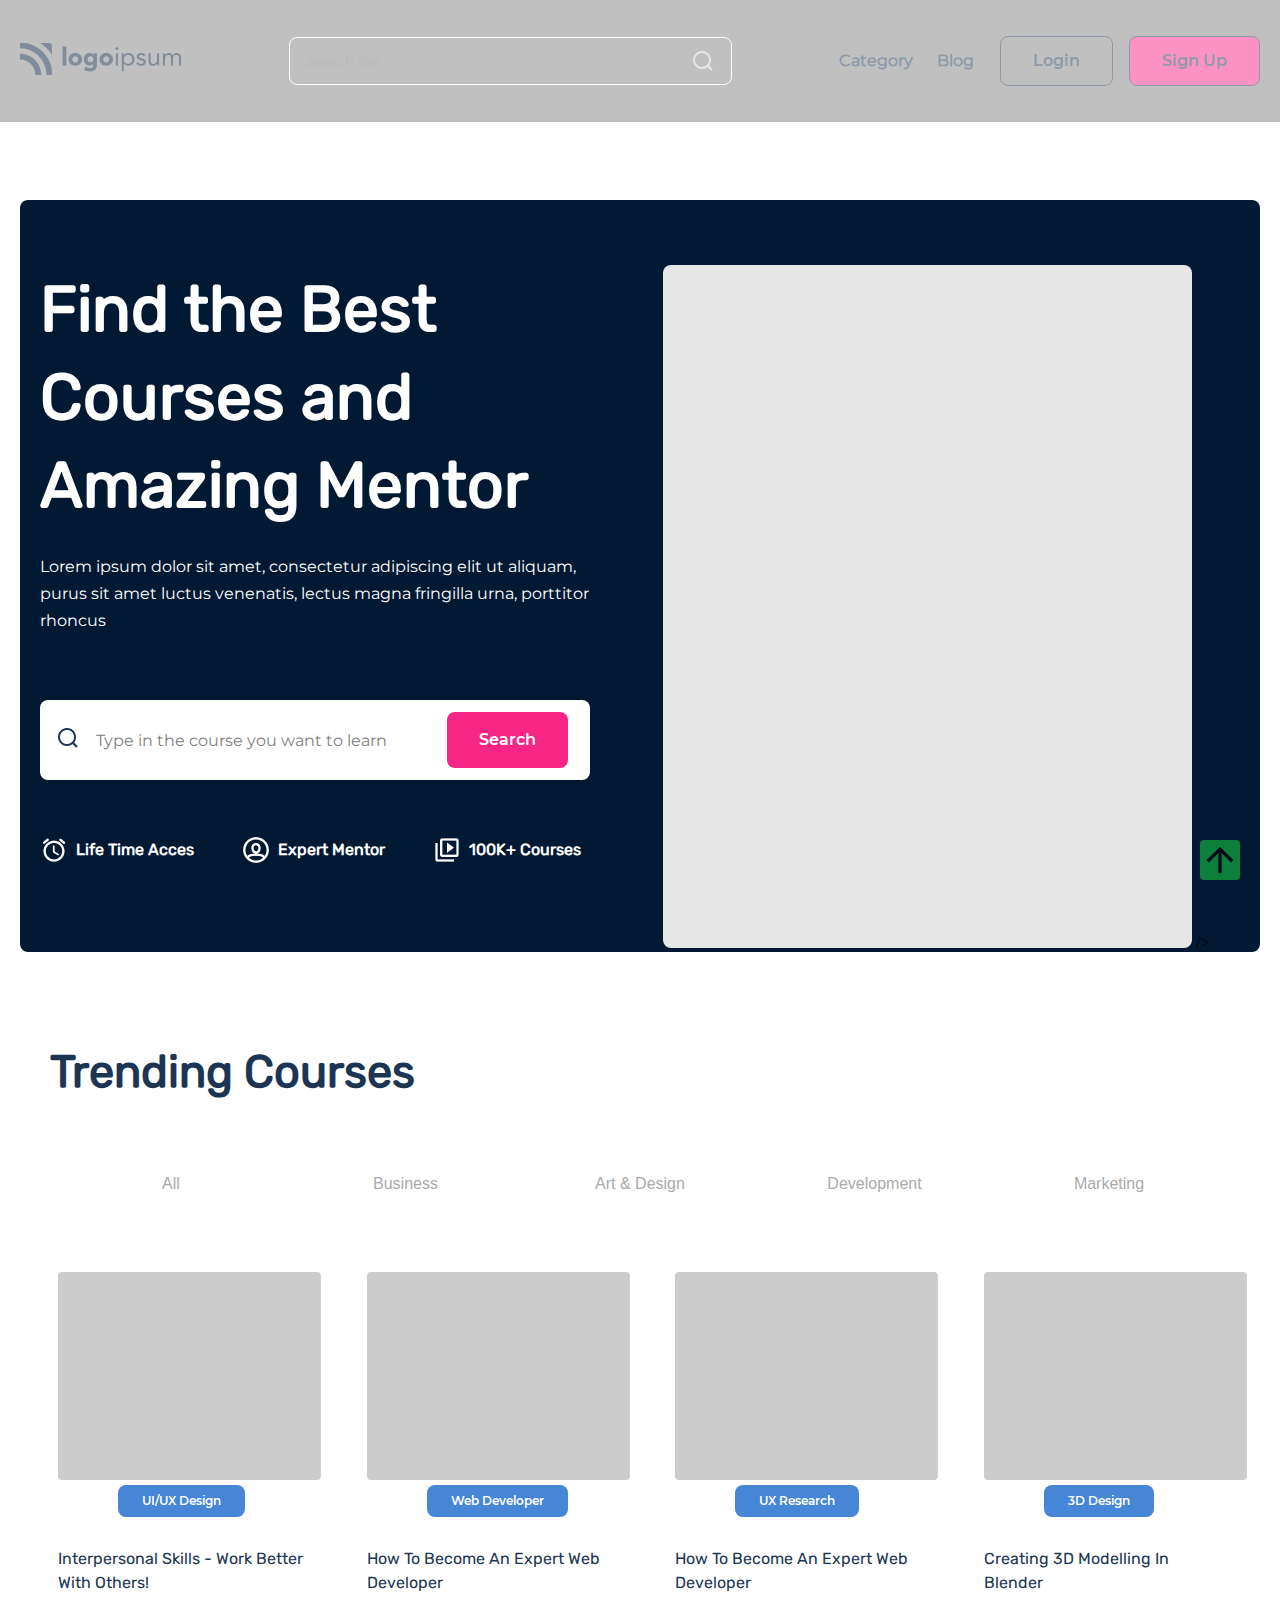
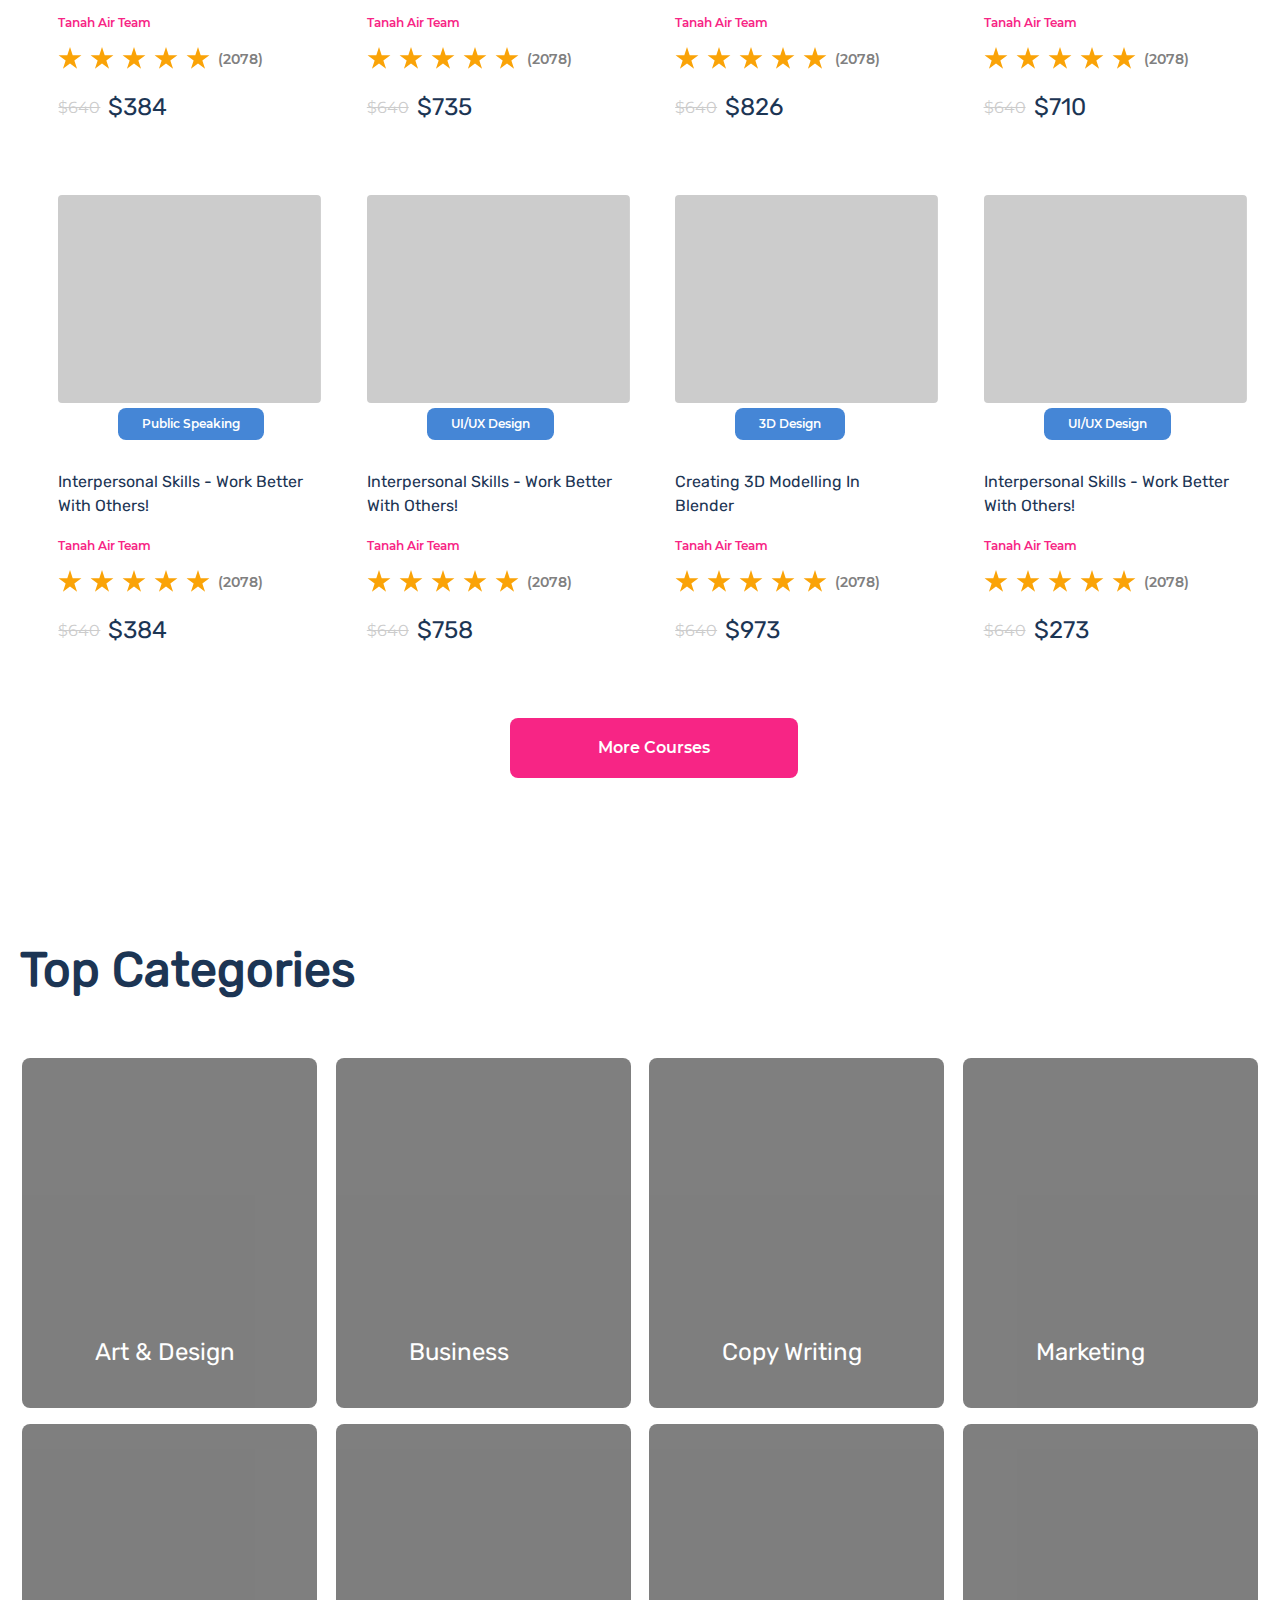
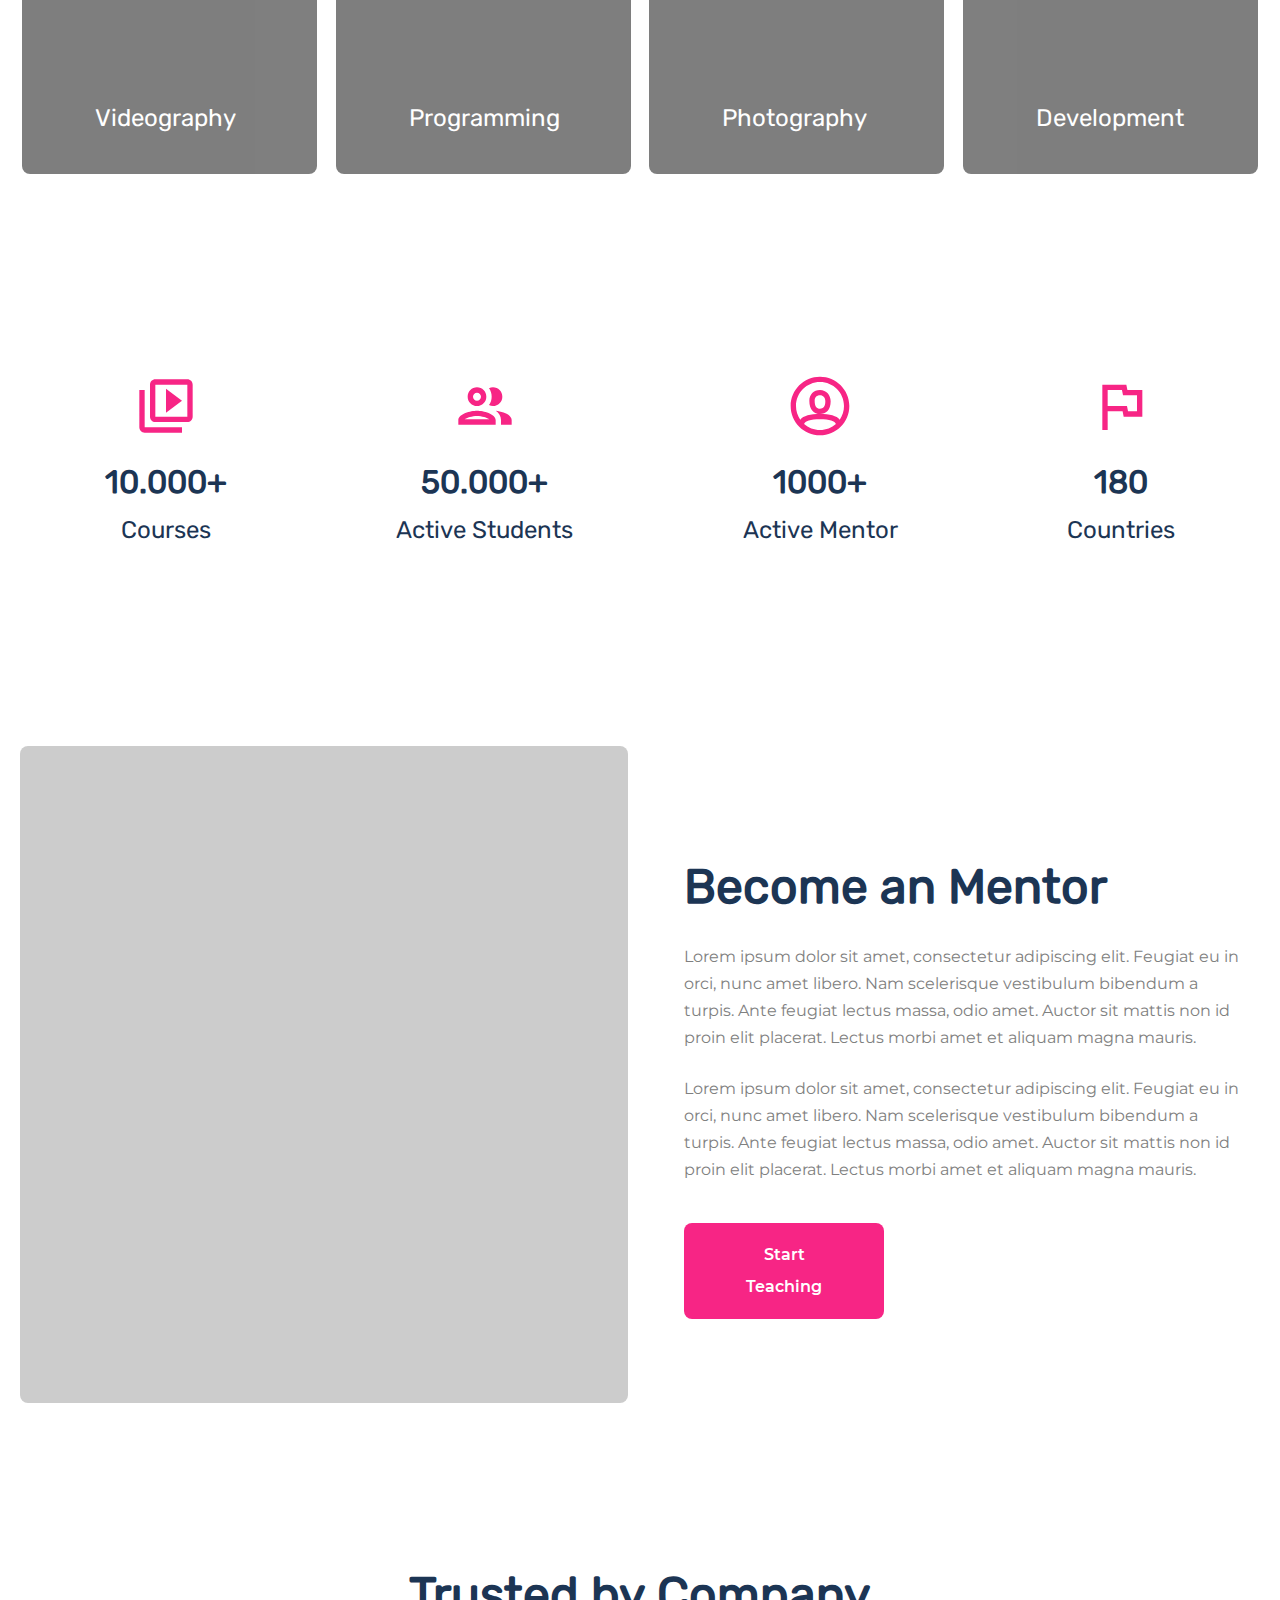
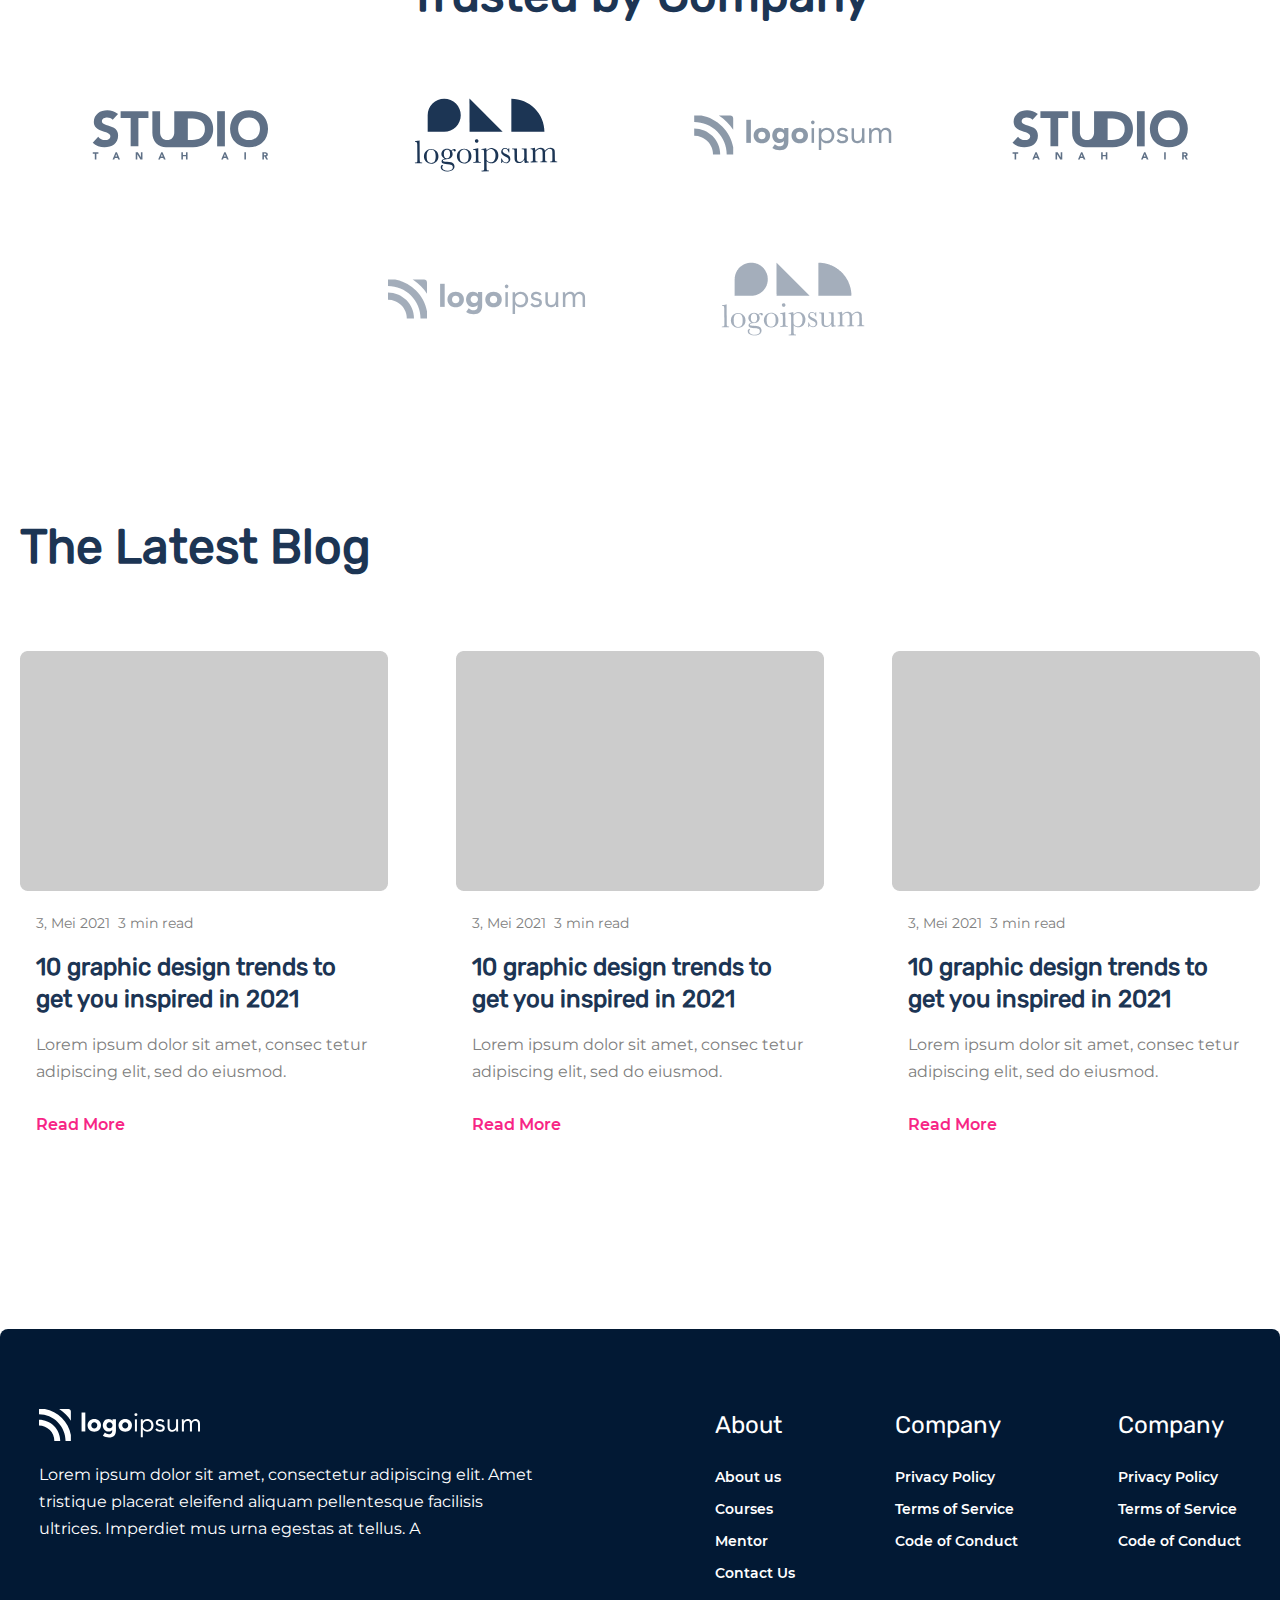
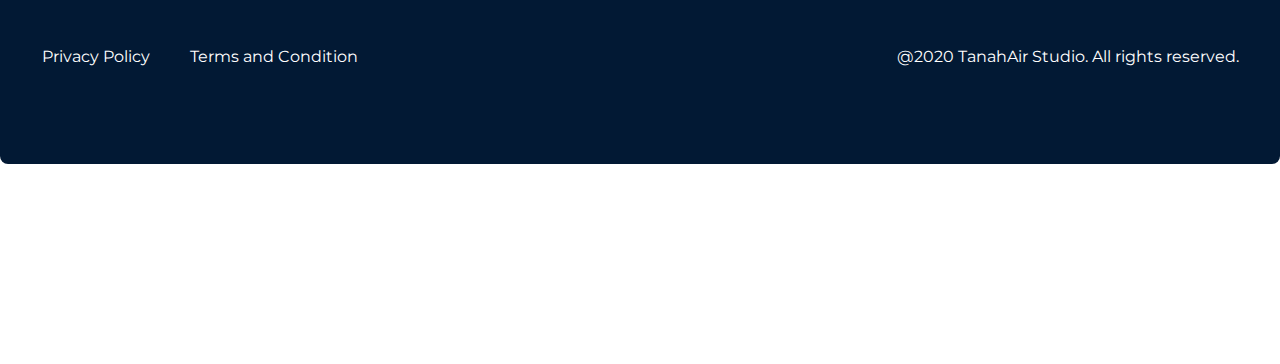
<file: index.html>
<!DOCTYPE html>
<html lang="en">
  <head>
    <meta charset="UTF-8" />
    <meta name="viewport" content="width=device-width, initial-scale=1.0" />
    <title>Education Website</title>
    <link rel="stylesheet" href="/scss/style.css" />
    <link
      rel="stylesheet"
      href="https://cdnjs.cloudflare.com/ajax/libs/OwlCarousel2/2.3.4/assets/owl.carousel.min.css"
      integrity="sha512-tS3S5qG0BlhnQROyJXvNjeEM4UpMXHrQfTGmbQ1gKmelCxlSEBUaxhRBj/EFTzpbP4RVSrpEikbmdJobCvhE3g=="
      crossorigin="anonymous"
      referrerpolicy="no-referrer"
    />
    <link
      rel="stylesheet"
      href="https://cdnjs.cloudflare.com/ajax/libs/OwlCarousel2/2.3.4/assets/owl.theme.default.min.css"
      integrity="sha512-sMXtMNL1zRzolHYKEujM2AqCLUR9F2C4/05cdbxjjLSRvMQIciEPCQZo++nk7go3BtSuK9kfa/s+a4f4i5pLkw=="
      crossorigin="anonymous"
      referrerpolicy="no-referrer"
    />
  </head>

  <body>
    <header>
      <a href="#" ><img class="backtop" src="./images/backtop-image.svg" alt="backtop"></a>
      <div class="container">
        <nav class="nav">
          <div class="logo-1">
            <a href="#">
              <img src="./images/Logo.svg" alt="logo" />
            </a>
          </div>

          <div class="input">
            <input type="text" id="search" placeholder="Search bar" required />
            <img src="./images/Search.svg" alt="icon-search" />
          </div>
          <div class="link-item" id="navbar-responsive">
            <div class="item-link">
              <a href=".">Category</a>
              <a href="./pages/blog.html">Blog</a>
            </div>
            <div class="btn-link">
              <a href="./pages/account.html">Login</a>
              <a href="./pages/account.html">Sign Up</a>
            </div>
          
          </div>

          <button class="menu-btn" id="menu-btn">
            <span class="line"></span>
            <span class="line"></span>
            <span class="line"></span>
          </button>
        </nav>
      </div>
    </header>

    <main>
      <section class="main-section1">
        <div class="container">
          <div class="home-hero1">
            <div class="hero-text-about">
              <h1>Find the Best Courses and Amazing Mentor</h1>
              <p class="text">
                Lorem ipsum dolor sit amet, consectetur adipiscing elit ut
                aliquam, purus sit amet luctus venenatis, lectus magna fringilla
                urna, porttitor rhoncus
              </p>
              <div class="search-about">
                <div class="search-image">
                  <img src="./images/Search.png" alt="Search" />
                </div>
                <p class="par-text">Type in the course you want to learn</p>
                <button class="btn">
                  <p>Search</p>
                </button>
              </div>
              <div class="hero-text">
                <div class="time">
                  <img src="./images/watch.png" alt="watch" />
                  <h6>Life Time Acces</h6>
                </div>
                <div class="mentor">
                  <img src="./images/user.png" alt="user" />
                  <h6>Expert Mentor</h6>
                </div>
                <div class="course">
                  <img src="./images/video_library.png" alt="vedio" />
                  <h6>100K+ Courses</h6>
                </div>
              </div>
            </div>
          
            <div class="dld">
              <img src="./images/Image-hero.svg" alt="hero-picture"
            </div>
            />
          </div>
        </div>
      </section>
      </div>
    
          <section class="main-section2">
            <div class="container">
              <h3>Trending Courses</h3>
              <div class="main-section2-btns">
                <button class="btn1"><p>All</p></button>
                <button class="btn2"><p>Business</p></button>
                <button class="btn3"><p>Art & Design</p></button>
                <button class="btn4"><p>Development</p></button>
                <button class="btn5"><p>Marketing</p></button>
              </div>
              <div class="trending-courses">
                <div class="card">
                  <div class="img">
                    <img src="./images/image-main2.svg" alt="image" />
                  </div>
                  <button class="link"><a href="">UI/UX Design</a></button>
                  <h6>Interpersonal skills - work better with others!</h6>
                  <p>Tanah Air Team</p>
                  <div class="pricing">
                    <img src="./images/yulduzcha.svg" alt="yulduz" />
                    <div class="date">(2078)</div>
                  </div>
                  <div class="course-pricing">
                    <pre>$640</pre>
                    <span>$384</span>
                  </div>
                </div>

                <div class="card">
                  <div class="img">
                    <img src="./images/image-main2.svg" alt="image" />
                  </div>
                  <button class="link"><a href="">Web Developer</a></button>
                  <h6>How to become an Expert Web Developer</h6>
                  <p>Tanah Air Team</p>
                  <div class="pricing">
                    <img src="./images/yulduzcha.svg" alt="yulduz" />
                    <div class="date">(2078)</div>
                  </div>
                  <div class="course-pricing">
                    <pre>$640</pre>
                    <span>$735</span>
                  </div>
                </div>

                <div class="card">
                  <div class="img">
                    <img src="./images/image-main2.svg" alt="image" />
                  </div>
                  <button class="link"><a href="">UX Research</a></button>
                  <h6>How to become an Expert Web Developer</h6>
                  <p>Tanah Air Team</p>
                  <div class="pricing">
                    <img src="./images/yulduzcha.svg" alt="yulduz" />
                    <div class="date">(2078)</div>
                  </div>
                  <div class="course-pricing">
                    <pre>$640</pre>
                    <span>$826</span>
                  </div>
                </div>

                <div class="card">
                  <div class="img">
                    <img src="./images/image-main2.svg" alt="image" />
                  </div>
                  <button class="link"><a href="">3D Design</a></button>
                  <h6>
                    Creating 3D Modelling in <br />
                    Blender
                  </h6>
                  <p>Tanah Air Team</p>
                  <div class="pricing">
                    <img src="./images/yulduzcha.svg" alt="yulduz" />
                    <div class="date">(2078)</div>
                  </div>
                  <div class="course-pricing">
                    <pre>$640</pre>
                    <span>$710</span>
                  </div>
                </div>

                <div class="card">
                  <div class="img">
                    <img src="./images/image-main2.svg" alt="image" />
                  </div>
                  <button class="link"><a href="">Public Speaking</a></button>
                  <h6>Interpersonal skills - work better with others!</h6>
                  <p>Tanah Air Team</p>
                  <div class="pricing">
                    <img src="./images/yulduzcha.svg" alt="yulduz" />
                    <div class="date">(2078)</div>
                  </div>
                  <div class="course-pricing">
                    <pre>$640</pre>
                    <span>$384</span>
                  </div>
                </div>

                <div class="card">
                  <div class="img">
                    <img src="./images/image-main2.svg" alt="image" />
                  </div>
                  <button class="link"><a href="">UI/UX Design</a></button>
                  <h6>Interpersonal skills - work better with others!</h6>
                  <p>Tanah Air Team</p>
                  <div class="pricing">
                    <img src="./images/yulduzcha.svg" alt="yulduz" />
                    <div class="date">(2078)</div>
                  </div>
                  <div class="course-pricing">
                    <pre>$640</pre>
                    <span>$758</span>
                  </div>
                </div>

                <div class="card">
                  <div class="img">
                    <img src="./images/image-main2.svg" alt="image" />
                  </div>
                  <button class="link"><a href="">3D Design</a></button>
                  <h6>
                    Creating 3D Modelling in <br />
                    Blender
                  </h6>
                  <p>Tanah Air Team</p>
                  <div class="pricing">
                    <img src="./images/yulduzcha.svg" alt="yulduz" />
                    <div class="date">(2078)</div>
                  </div>
                  <div class="course-pricing">
                    <pre>$640</pre>
                    <span>$973</span>
                  </div>
                </div>

                <div class="card">
                  <div class="img">
                    <img src="./images/image-main2.svg" alt="image" />
                  </div>
                  <button class="link"><a href="">UI/UX Design</a></button>
                  <h6>Interpersonal skills - work better with others!</h6>
                  <p>Tanah Air Team</p>
                  <div class="pricing">
                    <img src="./images/yulduzcha.svg" alt="yulduz" />
                    <div class="date">(2078)</div>
                  </div>
                  <div class="course-pricing">
                    <pre>$640</pre>
                    <span>$273</span>
                  </div>
                </div>
              </div>
              <button class="btn-more"><a href="./pages/courses.html">More Courses</a></button>
      </div>
          </section>
      <section class="main-section3">
        <div class="container">
          <h3>Top Categories</h3>
          <div class="categories">
            <div class="card2">
              <h5>Art & Design</h5>
            </div>

            <div class="card2">
              <h5>Business</h5>
            </div>

            <div class="card2">
              <h5>Copy Writing</h5>
            </div>

            <div class="card2">
              <h5>Marketing</h5>
            </div>

            <div class="card2">
              <h5>Videography</h5>
            </div>

            <div class="card2">
              <h5>Programming</h5>
            </div>

            <div class="card2">
              <h5>Photography</h5>
            </div>

            <div class="card2">
              <h5>Development</h5>
            </div>

          </div>
        </div>
      </section>

      <section class="main-section4">
        <div class="container">
          <div class="advanges">
            <div>
              <svg
                xmlns="http://www.w3.org/2000/svg"
                width="64"
                height="64"
                viewBox="0 0 64 64"
                fill="none"
              >
                <path
                  fill-rule="evenodd"
                  clip-rule="evenodd"
                  d="M10.6666 16H5.33325V53.3333C5.33325 56.2667 7.73325 58.6667 10.6666 58.6667H47.9999V53.3333H10.6666V16ZM53.3333 5.33333H21.3333C18.3999 5.33333 15.9999 7.73333 15.9999 10.6667V42.6667C15.9999 45.6 18.3999 48 21.3333 48H53.3333C56.2666 48 58.6666 45.6 58.6666 42.6667V10.6667C58.6666 7.73333 56.2666 5.33333 53.3333 5.33333ZM53.3333 42.6667H21.3333V10.6667H53.3333V42.6667ZM31.9999 14.6667V38.6667L47.9999 26.6667L31.9999 14.6667Z"
                  fill="#F72585"
                />
              </svg>
              <h4>10.000+</h4>
              <h5>Courses</h5>
            </div>

            <div>
              <img src="./images/contact.svg" alt="contact" />
              <h4>50.000+</h4>
              <h5>Active Students</h5>
            </div>

            <div>
              <svg
                xmlns="http://www.w3.org/2000/svg"
                width="64"
                height="64"
                viewBox="0 0 64 64"
                fill="none"
              >
                <path
                  fill-rule="evenodd"
                  clip-rule="evenodd"
                  d="M32.0001 61.3333C15.7997 61.3333 2.66675 48.2004 2.66675 32C2.66675 15.7997 15.7997 2.66667 32.0001 2.66667C48.2004 2.66667 61.3334 15.7997 61.3334 32C61.3334 48.2004 48.2004 61.3333 32.0001 61.3333ZM51.7321 45.6657C54.4231 41.7875 56.0001 37.0779 56.0001 32C56.0001 18.7452 45.2549 8 32.0001 8C18.7452 8 8.00008 18.7452 8.00008 32C8.00008 37.0779 9.5771 41.7875 12.2681 45.6657C15.2693 41.7015 22.3217 40 32.0001 40C41.6785 40 48.7309 41.7015 51.7321 45.6657ZM47.9059 49.9727C47.1254 47.1663 41.5184 45.3333 32.0001 45.3333C22.4817 45.3333 16.8748 47.1663 16.0943 49.9727C20.3289 53.7231 25.8986 56 32.0001 56C38.1016 56 43.6713 53.7231 47.9059 49.9727ZM32.0001 40C26.0291 40 21.3334 35.8063 21.3334 26.6667C21.3334 20.682 25.5443 16 32.0001 16C38.4379 16 42.6667 21.1242 42.6667 27.2C42.6667 35.9456 37.915 40 32.0001 40ZM26.6667 26.6667C26.6667 32.718 28.8486 34.6667 32.0001 34.6667C35.1406 34.6667 37.3334 32.7957 37.3334 27.2C37.3334 23.8678 35.2418 21.3333 32.0001 21.3333C28.6234 21.3333 26.6667 23.5089 26.6667 26.6667Z"
                  fill="#F72585"
                />
              </svg>
              <h4>1000+</h4>
              <h5>Active Mentor</h5>
            </div>

            <div>
              <svg
                xmlns="http://www.w3.org/2000/svg"
                width="64"
                height="64"
                viewBox="0 0 64 64"
                fill="none"
              >
                <path
                  fill-rule="evenodd"
                  clip-rule="evenodd"
                  d="M32.9599 16L34.0266 21.3333H47.9999V37.3333H39.0399L37.9733 32H18.6666V16H32.9599ZM37.3333 10.6667H13.3333V56H18.6666V37.3333H33.5999L34.6666 42.6667H53.3333V16H38.3999L37.3333 10.6667Z"
                  fill="#F72585"
                />
              </svg>
              <h4>180</h4>
              <h5>Countries</h5>
            </div>
          </div>
        </div>
      </section>
  

      <section class="main-section5">
        <div class="container">
          <div class="main-section5-about">
            <div class="section5-main-image"></div>
            <div>
              <h3>Become an Mentor</h3>
              <p>
                Lorem ipsum dolor sit amet, consectetur adipiscing elit. Feugiat
                eu in orci, nunc amet libero. Nam scelerisque vestibulum
                bibendum a turpis. Ante feugiat lectus massa, odio amet. Auctor
                sit mattis non id proin elit placerat. Lectus morbi amet et
                aliquam magna mauris.
              </p>
              <p>
                Lorem ipsum dolor sit amet, consectetur adipiscing elit. Feugiat
                eu in orci, nunc amet libero. Nam scelerisque vestibulum
                bibendum a turpis. Ante feugiat lectus massa, odio amet. Auctor
                sit mattis non id proin elit placerat. Lectus morbi amet et
                aliquam magna mauris.
              </p>
              <button class="btn-mentor"><a href="#">Start Teaching</a></button>
            </div>
          </div>
        </div>
      </section>

      <section class="main-section6">
        <div class="container">
          <div class="main-section6-about">
            <div class="owl-carousel owl-theme">
              <div class="item">
                <div class="carousel">
                  <div class="carousel-image"><img src="./images/owl.carousel.jpg" alt="image"></div>
                  <div class="owl-carousel-text">
                   <h4>After studying here I gained new knowledge and insights. The mentor was very friendly and guided me to get the knowledge I wanted. Thank you!</h4>
                   <h5>KecekArif</h5>
                   <p>Yang punya Surabaya nanti kapan - kapan tapi</p>
                  </div>
                </div>
              </div>
              <div class="item">   <div class="carousel">
                <div class="carousel-image"><img src="./images/owl.carousel.jpg" alt="image"></div>
                <div class="owl-carousel-text">
                 <h4>After studying here I gained new knowledge and insights. The mentor was very friendly and guided me to get the knowledge I wanted. Thank you!</h4>
                 <h5>KecekArif</h5>
                 <p>Yang punya Surabaya nanti kapan - kapan tapi</p>
                </div>
              </div></div>
              <div class="item">   <div class="carousel">
                <div class="carousel-image"><img src="./images/owl.carousel.jpg" alt="image"></div>
                <div class="owl-carousel-text">
                 <h4>After studying here I gained new knowledge and insights. The mentor was very friendly and guided me to get the knowledge I wanted. Thank you!</h4>
                 <h5>KecekArif</h5>
                 <p>Yang punya Surabaya nanti kapan - kapan tapi</p>
                </div>
              </div></div>
              
             </div>
        </div>
          </div>
        </div>
      </section>

        <section class="main-section7">
        <div class="container">
          <div class="main-section7-about">
            <h3>Trusted by Company</h3>
            <div class="logotips">
              <div><img src="./images/logotip1.svg" alt="logotip" /></div>
              <div><img src="./images/logotip2.svg" alt="logotip" /></div>
              <div><img src="./images/logotip3.svg" alt="logotip" /></div>
              <div><img src="./images/logotip4.svg" alt="logotip" /></div>
              <div><img src="./images/logotip5.svg" alt="logotip" /></div>
              <div><img src="./images/logotip6.png" alt="logotip" /></div>
            </div>
          </div>
        </div>
      </section>

       <section class="main-section8">
        <div class="container">
          <div class="main-section8-about">
            <h3>The Latest Blog</h3>
            <div class="blog-cards">
              <div class="card3">
                <img
                  src="./images/card3-image.png"
                  alt="istagan rasmingizni quying"
                />
                <div class="date-about">
                  <p>3, Mei 2021</p>
                  <p>3 min read</p>
                </div>
                <h5>10 graphic design trends to get you inspired in 2021</h5>
                <p class="par">
                  Lorem ipsum dolor sit amet, consec tetur adipiscing elit, sed
                  do eiusmod.
                </p>
                <button class="btn8">Read More</button>
              </div>

              <div class="card3">
                <img
                  src="./images/card3-image.png"
                  alt="istagan rasmingizni quying"
                />
                <div class="date-about">
                  <p>3, Mei 2021</p>
                  <p>3 min read</p>
                </div>
                <h5>10 graphic design trends to get you inspired in 2021</h5>
                <p class="par">
                  Lorem ipsum dolor sit amet, consec tetur adipiscing elit, sed
                  do eiusmod.
                </p>
                <button class="btn8">Read More</button>
              </div>

              <div class="card3">
                <img
                  src="./images/card3-image.png"
                  alt="istagan rasmingizni quying"
                />
                <div class="date-about">
                  <p>3, Mei 2021</p>
                  <p>3 min read</p>
                </div>
                <h5>10 graphic design trends to get you inspired in 2021</h5>
                <p class="par">
                  Lorem ipsum dolor sit amet, consec tetur adipiscing elit, sed
                  do eiusmod.
                </p>
                <button class="btn8">Read More</button>
              </div>
            </div>
          </div>
        </div>
      </section>
    </main>

    <footer>
      <div class="container">
        <div class="footer_content">
          <div class="footer_texts">
            <div class="footer_text">
              <a href="#"><img src="./images/footer_logo.svg" alt="logo"></a>
              <p>Lorem ipsum dolor sit amet, consectetur adipiscing elit. Amet tristique placerat eleifend aliquam pellentesque facilisis ultrices. Imperdiet mus urna egestas at tellus. А</p>

            </div>
            <div class="footer_text_1">
              <a href=""><h1>About</h1></a>
              <a href="">About us</a>
              <a href="">Courses</a>
              <a href="">Mentor</a>
              <a href="">Contact Us</a>
              
            </div>
            <div class="footer_text_1">
              <a href=""><h1>Company</h1></a>
              <a href="">Privacy Policy</a>
              <a href="">Terms of Service </a>
              <a href="">Code of Conduct</a>
   
              
            </div>
            <div class="footer_text_1">
              <a href=""><h1>Company</h1></a>
              <a href="">Privacy Policy</a>
              <a href="">Terms of Service</a>
              <a href="">Code of Conduct</a>
           
              
            </div>


          </div>
          <div class="footer_text_botton">
            <div class="text_botton">
              <h1>Privacy Policy</h1>
              <h1>Terms and Condition</h1>
            </div>
            <div class="text_botton">
              <h1>@2020 TanahAir Studio. All rights reserved.</h1>
            </div>
          </div>
        </div>
      </div>
    </footer>

    <script
      src="https://cdnjs.cloudflare.com/ajax/libs/jquery/3.6.4/jquery.min.js"
      integrity="sha512-pumBsjNRGGqkPzKHndZMaAG+bir374sORyzM3uulLV14lN5LyykqNk8eEeUlUkB3U0M4FApyaHraT65ihJhDpQ=="
      crossorigin="anonymous"
      referrerpolicy="no-referrer"
    ></script>
    <script
      src="https://cdnjs.cloudflare.com/ajax/libs/OwlCarousel2/2.3.4/owl.carousel.min.js"
      integrity="sha512-bPs7Ae6pVvhOSiIcyUClR7/q2OAsRiovw4vAkX+zJbw3ShAeeqezq50RIIcIURq7Oa20rW2n2q+fyXBNcU9lrw=="
      crossorigin="anonymous"
      referrerpolicy="no-referrer"
    ></script>
    <script>
      $(".owl-carousel").owlCarousel({
        loop: true,
        margin: 10,
        nav: false,
        responsive: {
          0: {
            items: 1,
          },
          600: {
            items: 1,
          },
          1000: {
            items: 1,
          },
        },
      });
    </script>
    <script src="./js/main.js"></script>
  </body>
</html>
</file>
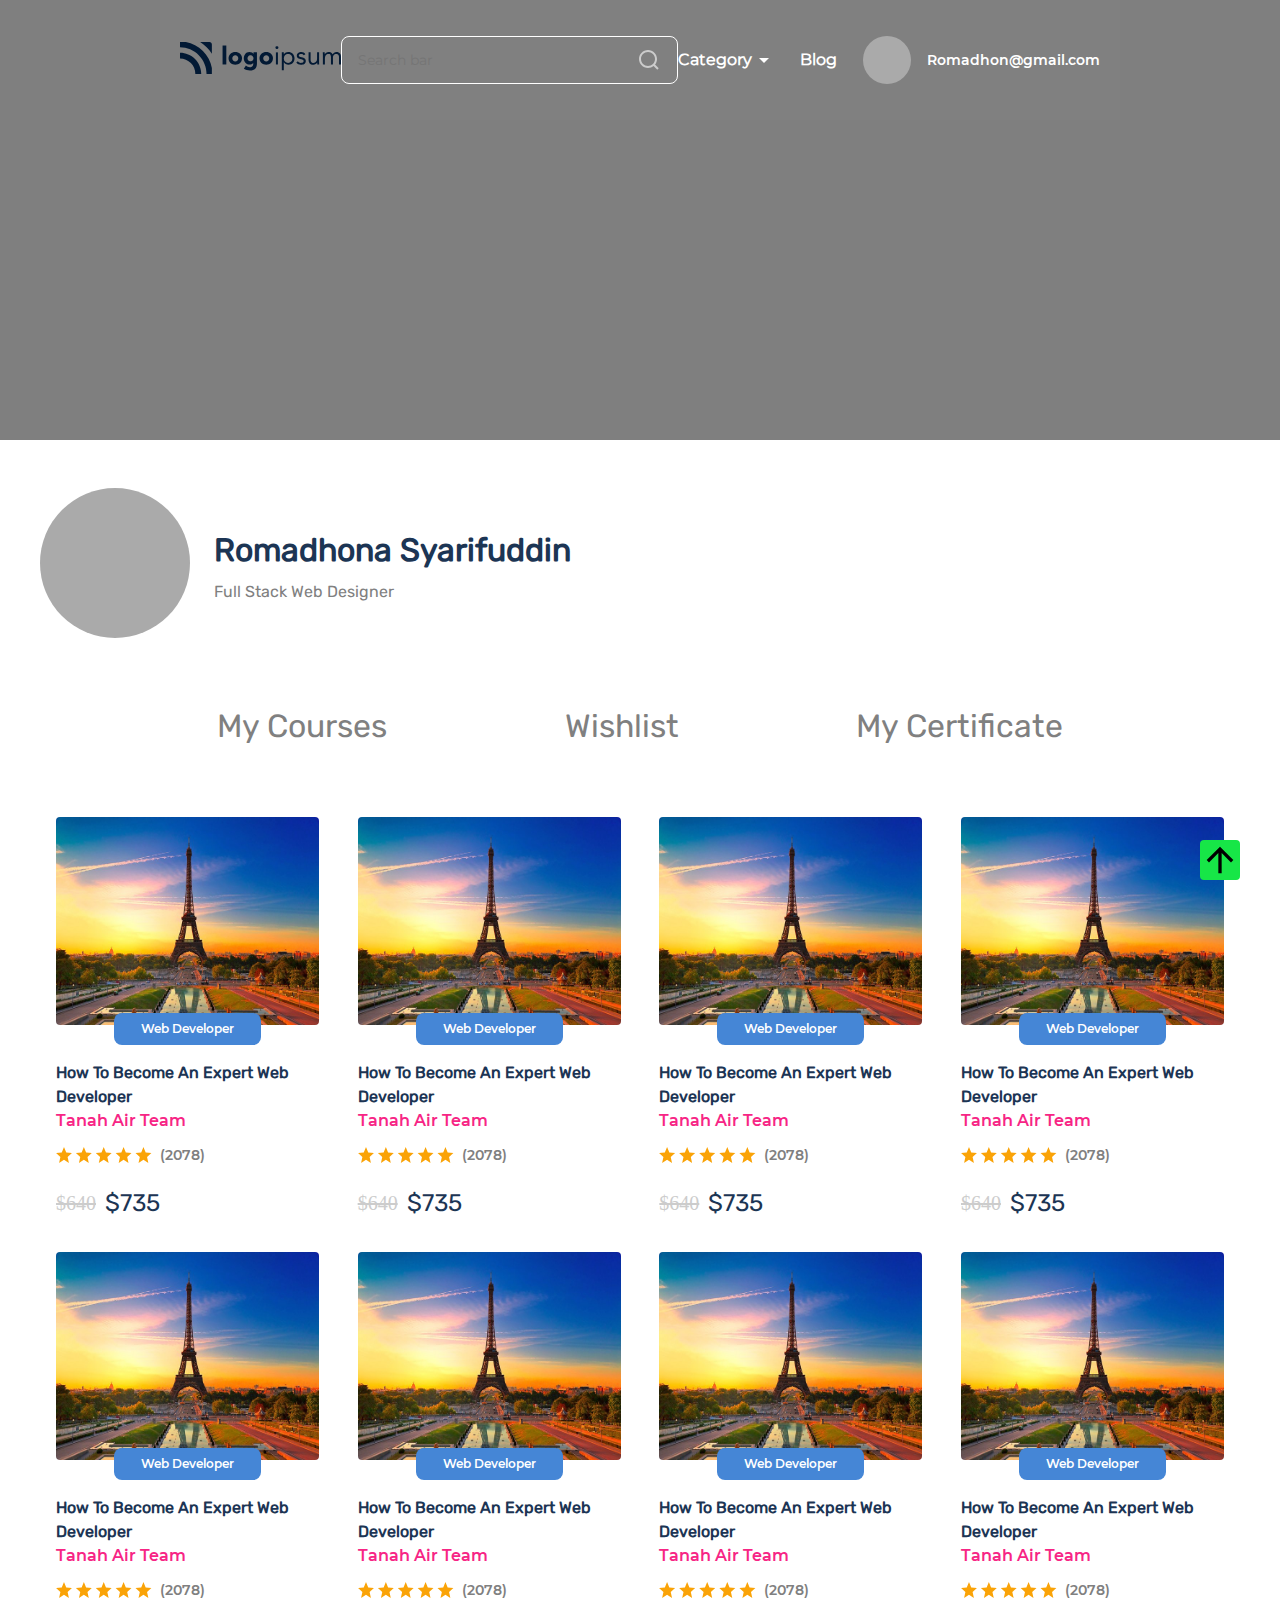
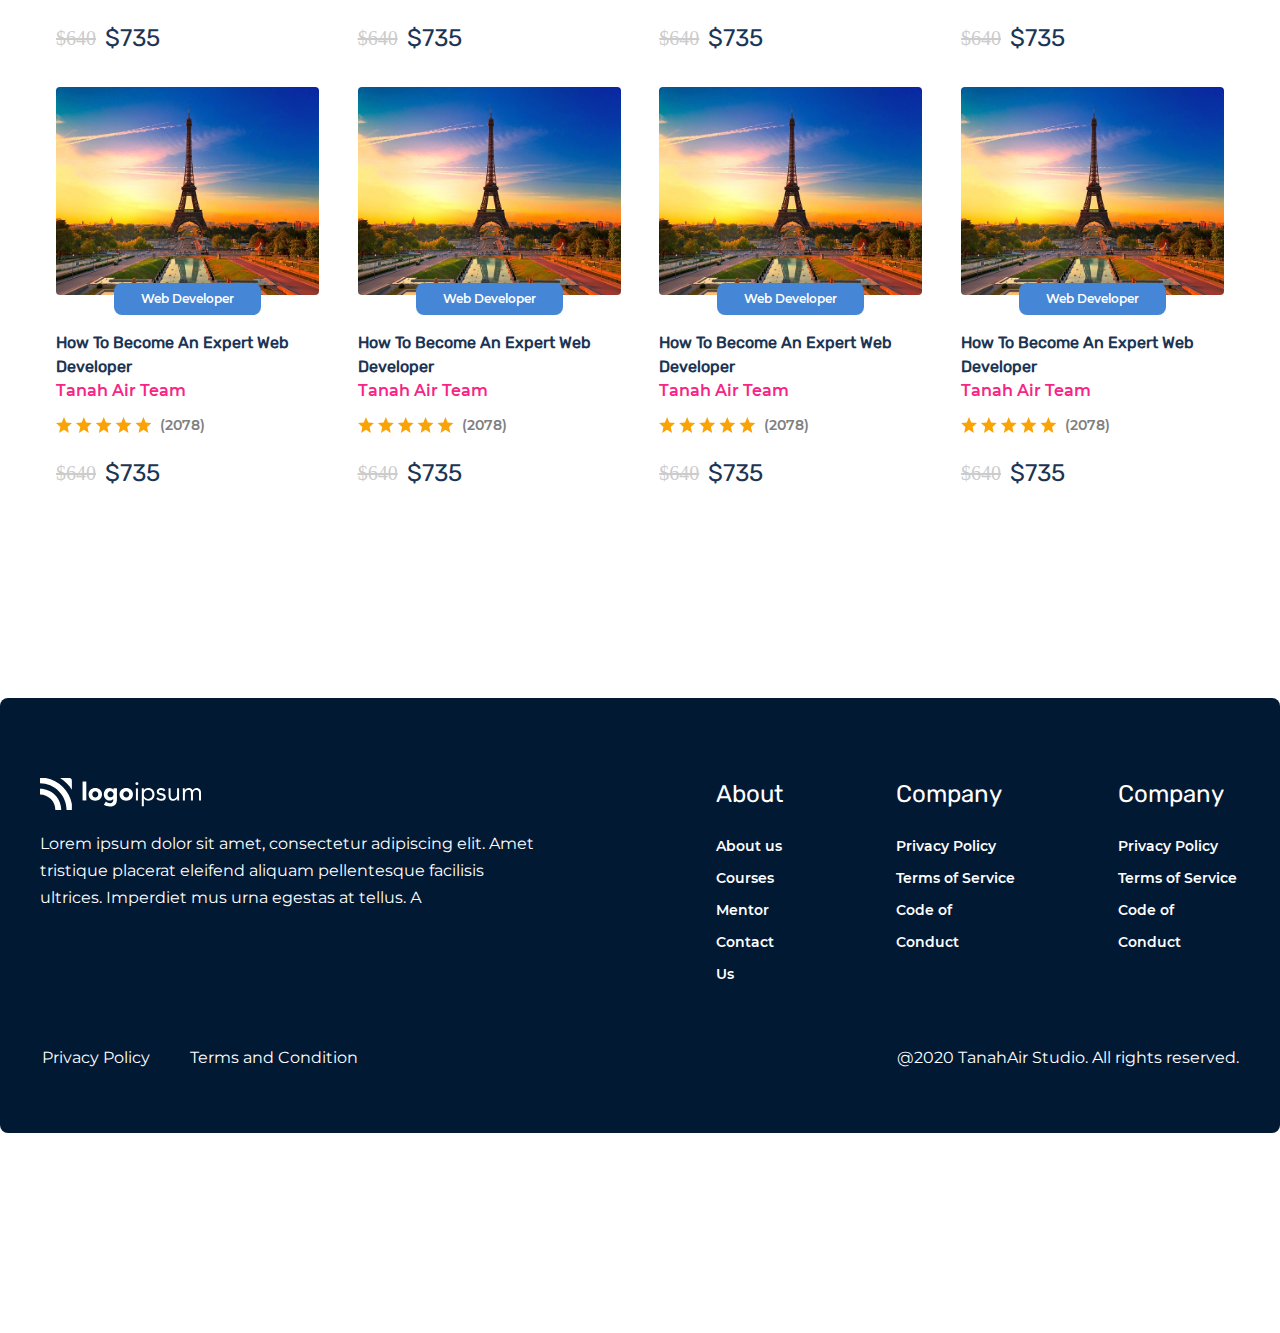
<file: pages/account.html>
<!DOCTYPE html>
<html lang="en">
  <head>
    <meta charset="UTF-8" />
    <meta name="viewport" content="width=device-width, initial-scale=1.0" />
    <title>Account</title>
    <link rel="stylesheet" href="../scss/accounts.css" />
  </head>
  <body>
    <header class="header_hero">
      <a href="#"
        ><img class="backtop" src="../images/backtop-image.svg" alt="backtop"
      /></a>
      <div class="container">
        <nav class="nav">
          <div class="logo_1">
            <a href="./../index.html">
              <img src="../images/Logo.svg" alt="logo" />
            </a>
          </div>
          <div class="input search_">
            <input type="text" id="search" placeholder="Search bar" required />
            <img src="../images/Search.svg" alt="icon_search" />
          </div>
          <div class="link_item" id="navbar-responsive">
            <div class="item_link">
              <div class="dropdown">
                <a class="dropbtn" href="">Category</a>
                <img src="../images/navigatsiya.png" alt="icon" />

                <div class="dropdown-content">
                  <a href="./blog.html">Blog</a>
                  <a href="../index.html">Home</a>
                  <a href="./courses.html">Courses</a>
                </div>
              </div>

              <a href="./blog.html">Blog</a>
            </div>
            <div class="btn_link">
              <img src="../images/aylana.svg  " alt="icon" />
              <a href="#">Romadhon@gmail.com</a>
            </div>
          </div>
          <div id="dark-light"></div>
        </nav>
      </div>
    </header>
    <main>
      <section class="color_hero">
        <div class="container"></div>
      </section>
      <section class="card_hero">
        <div class="container">
          <div class="card_head">
            <img src="../images/aylana.svg" alt="img" />
            <div class="head_text">
              <h1>Romadhona Syarifuddin</h1>
              <p>Full Stack Web Designer</p>
            </div>
          </div>
          <div class="card_content">
            <div class="card_heads">
              <a href="#">My Courses</a>
              <a href="#">Wishlist</a>
              <a href="#">My Certificate</a>
            </div>
            <div class="card_boxs">
              <div class="card_box">
                <img src="../images/fransiya.jpg" alt="fransiya" />
                <h1>Web Developer</h1>
                <h2>How to become an Expert Web Developer</h2>
                <span>Tanah Air Team</span>
                <div class="icon_star">
                  <img src="../images/stars.svg" alt="star_icon" />
                  <p>(2078)</p>
                </div>
                <div class="money">
                  <del>$640</del>
                  <h2>$735</h2>
                </div>
              </div>
              <div class="card_box">
                <img src="../images/fransiya.jpg" alt="fransiya" />
                <h1>Web Developer</h1>
                <h2>How to become an Expert Web Developer</h2>
                <span>Tanah Air Team</span>
                <div class="icon_star">
                  <img src="../images/stars.svg" alt="star_icon" />
                  <p>(2078)</p>
                </div>
                <div class="money">
                  <del>$640</del>
                  <h2>$735</h2>
                </div>
              </div>
              <div class="card_box">
                <img src="../images/fransiya.jpg" alt="fransiya" />
                <h1>Web Developer</h1>
                <h2>How to become an Expert Web Developer</h2>
                <span>Tanah Air Team</span>
                <div class="icon_star">
                  <img src="../images/stars.svg" alt="star_icon" />
                  <p>(2078)</p>
                </div>
                <div class="money">
                  <del>$640</del>
                  <h2>$735</h2>
                </div>
              </div>
              <div class="card_box">
                <img src="../images/fransiya.jpg" alt="fransiya" />
                <h1>Web Developer</h1>
                <h2>How to become an Expert Web Developer</h2>
                <span>Tanah Air Team</span>
                <div class="icon_star">
                  <img src="../images/stars.svg" alt="star_icon" />
                  <p>(2078)</p>
                </div>
                <div class="money">
                  <del>$640</del>
                  <h2>$735</h2>
                </div>
              </div>
              <div class="card_box">
                <img src="../images/fransiya.jpg" alt="fransiya" />
                <h1>Web Developer</h1>
                <h2>How to become an Expert Web Developer</h2>
                <span>Tanah Air Team</span>
                <div class="icon_star">
                  <img src="../images/stars.svg" alt="star_icon" />
                  <p>(2078)</p>
                </div>
                <div class="money">
                  <del>$640</del>
                  <h2>$735</h2>
                </div>
              </div>
              <div class="card_box">
                <img src="../images/fransiya.jpg" alt="fransiya" />
                <h1>Web Developer</h1>
                <h2>How to become an Expert Web Developer</h2>
                <span>Tanah Air Team</span>
                <div class="icon_star">
                  <img src="../images/stars.svg" alt="star_icon" />
                  <p>(2078)</p>
                </div>
                <div class="money">
                  <del>$640</del>
                  <h2>$735</h2>
                </div>
              </div>
              <div class="card_box">
                <img src="../images/fransiya.jpg" alt="fransiya" />
                <h1>Web Developer</h1>
                <h2>How to become an Expert Web Developer</h2>
                <span>Tanah Air Team</span>
                <div class="icon_star">
                  <img src="../images/stars.svg" alt="star_icon" />
                  <p>(2078)</p>
                </div>
                <div class="money">
                  <del>$640</del>
                  <h2>$735</h2>
                </div>
              </div>
              <div class="card_box">
                <img src="../images/fransiya.jpg" alt="fransiya" />
                <h1>Web Developer</h1>
                <h2>How to become an Expert Web Developer</h2>
                <span>Tanah Air Team</span>
                <div class="icon_star">
                  <img src="../images/stars.svg" alt="star_icon" />
                  <p>(2078)</p>
                </div>
                <div class="money">
                  <del>$640</del>
                  <h2>$735</h2>
                </div>
              </div>
              <div class="card_box">
                <img src="../images/fransiya.jpg" alt="fransiya" />
                <h1>Web Developer</h1>
                <h2>How to become an Expert Web Developer</h2>
                <span>Tanah Air Team</span>
                <div class="icon_star">
                  <img src="../images/stars.svg" alt="star_icon" />
                  <p>(2078)</p>
                </div>
                <div class="money">
                  <del>$640</del>
                  <h2>$735</h2>
                </div>
              </div>
              <div class="card_box">
                <img src="../images/fransiya.jpg" alt="fransiya" />
                <h1>Web Developer</h1>
                <h2>How to become an Expert Web Developer</h2>
                <span>Tanah Air Team</span>
                <div class="icon_star">
                  <img src="../images/stars.svg" alt="star_icon" />
                  <p>(2078)</p>
                </div>
                <div class="money">
                  <del>$640</del>
                  <h2>$735</h2>
                </div>
              </div>
              <div class="card_box">
                <img src="../images/fransiya.jpg" alt="fransiya" />
                <h1>Web Developer</h1>
                <h2>How to become an Expert Web Developer</h2>
                <span>Tanah Air Team</span>
                <div class="icon_star">
                  <img src="../images/stars.svg" alt="star_icon" />
                  <p>(2078)</p>
                </div>
                <div class="money">
                  <del>$640</del>
                  <h2>$735</h2>
                </div>
              </div>
              <div class="card_box">
                <img src="../images/fransiya.jpg" alt="fransiya" />
                <h1>Web Developer</h1>
                <h2>How to become an Expert Web Developer</h2>
                <span>Tanah Air Team</span>
                <div class="icon_star">
                  <img src="../images/stars.svg" alt="star_icon" />
                  <p>(2078)</p>
                </div>
                <div class="money">
                  <del>$640</del>
                  <h2>$735</h2>
                </div>
              </div>
            </div>
          </div>
        </div>
      </section>
    </main>

    <footer>
      <div class="container">
        <div class="footer_content">
          <div class="footer_texts">
            <div class="footer_text">
              <a href="#"
                ><img src="./../images/footer_logo.svg" alt="logo"
              /></a>
              <p>
                Lorem ipsum dolor sit amet, consectetur adipiscing elit. Amet
                tristique placerat eleifend aliquam pellentesque facilisis
                ultrices. Imperdiet mus urna egestas at tellus. А
              </p>
            </div>
            <div class="footer_text_1">
              <a href=""><h1>About</h1></a>
              <a href="">About us</a>
              <a href="">Courses</a>
              <a href="">Mentor</a>
              <a href="">Contact Us</a>
            </div>
            <div class="footer_text_1">
              <a href=""><h1>Company</h1></a>
              <a href="">Privacy Policy</a>
              <a href="">Terms of Service </a>
              <a href="">Code of Conduct</a>
            </div>
            <div class="footer_text_1">
              <a href=""><h1>Company</h1></a>
              <a href="">Privacy Policy</a>
              <a href="">Terms of Service</a>
              <a href="">Code of Conduct</a>
            </div>
          </div>
          <div class="footer_text_botton">
            <div class="text_botton">
              <h1>Privacy Policy</h1>
              <h1>Terms and Condition</h1>
            </div>
            <div class="text_botton">
              <h1>@2020 TanahAir Studio. All rights reserved.</h1>
            </div>
          </div>
        </div>
      </div>
    </footer>
  </body>
</html>
</file>
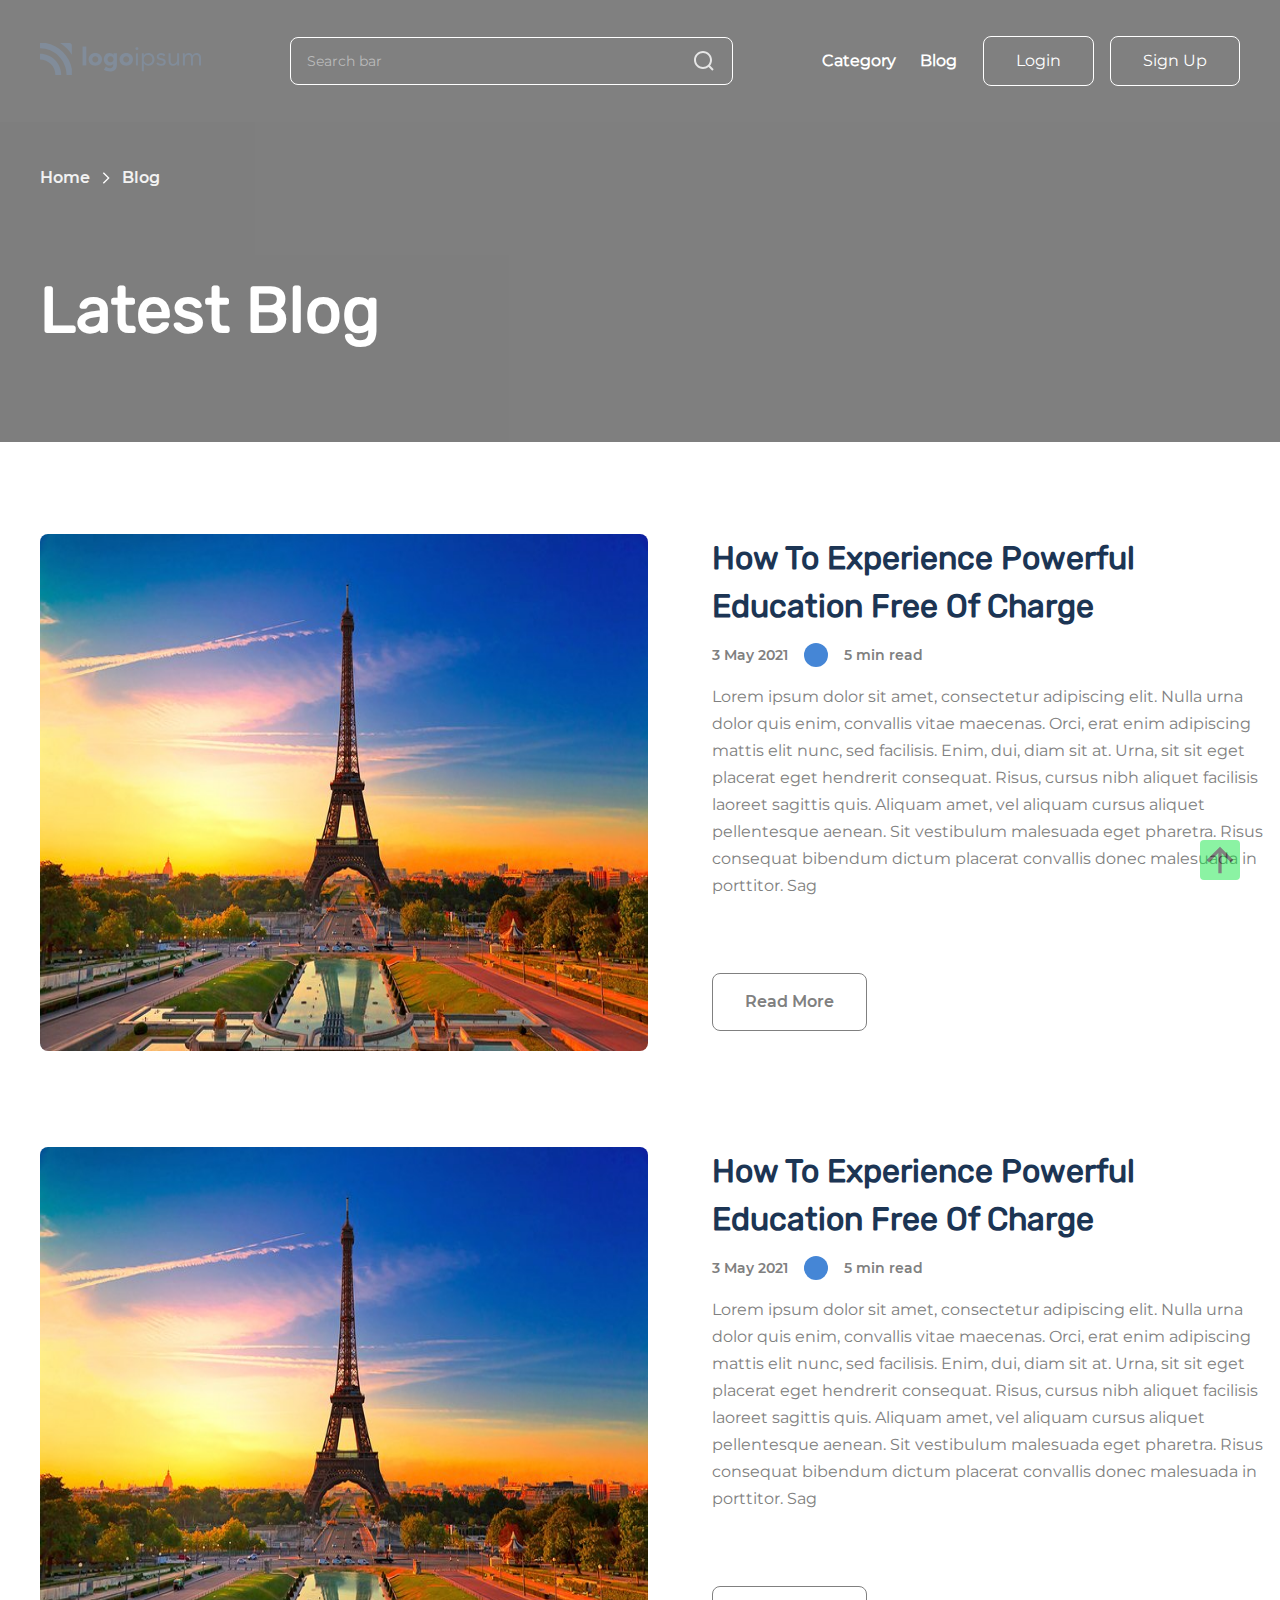
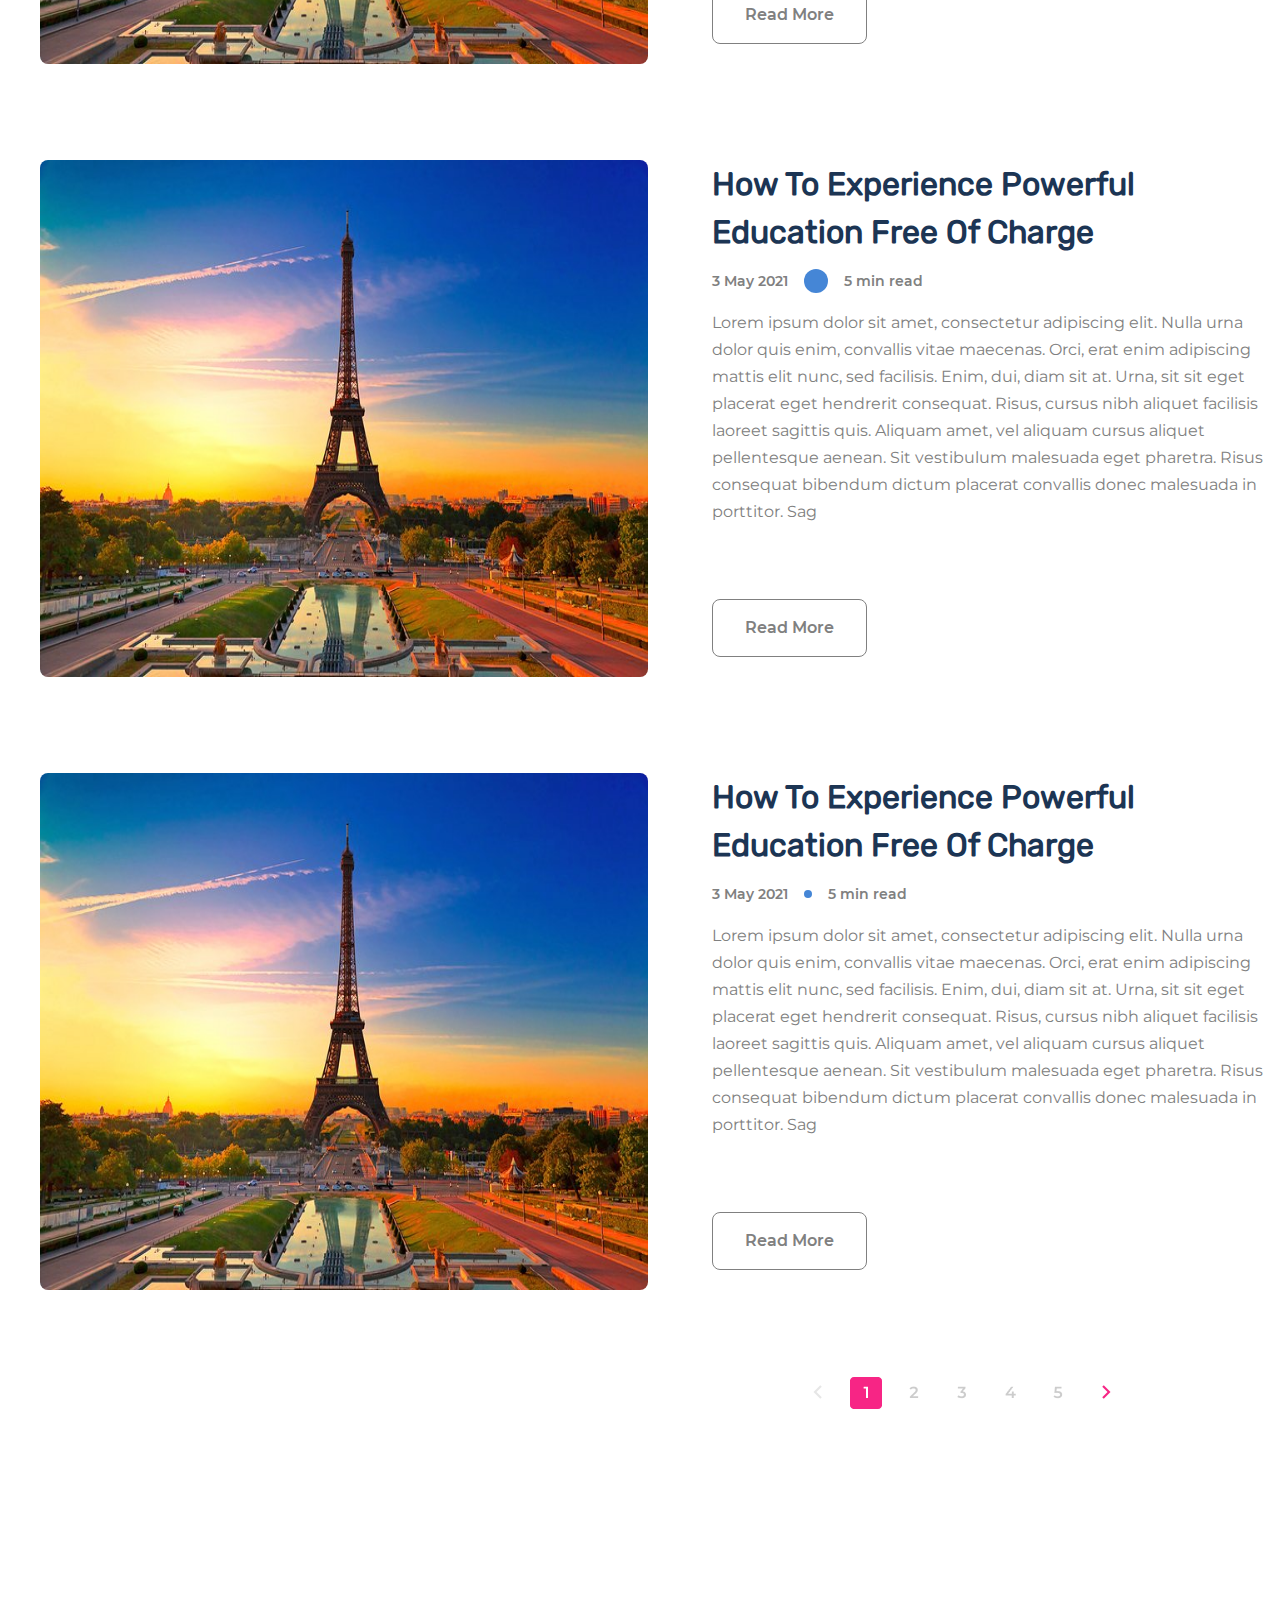
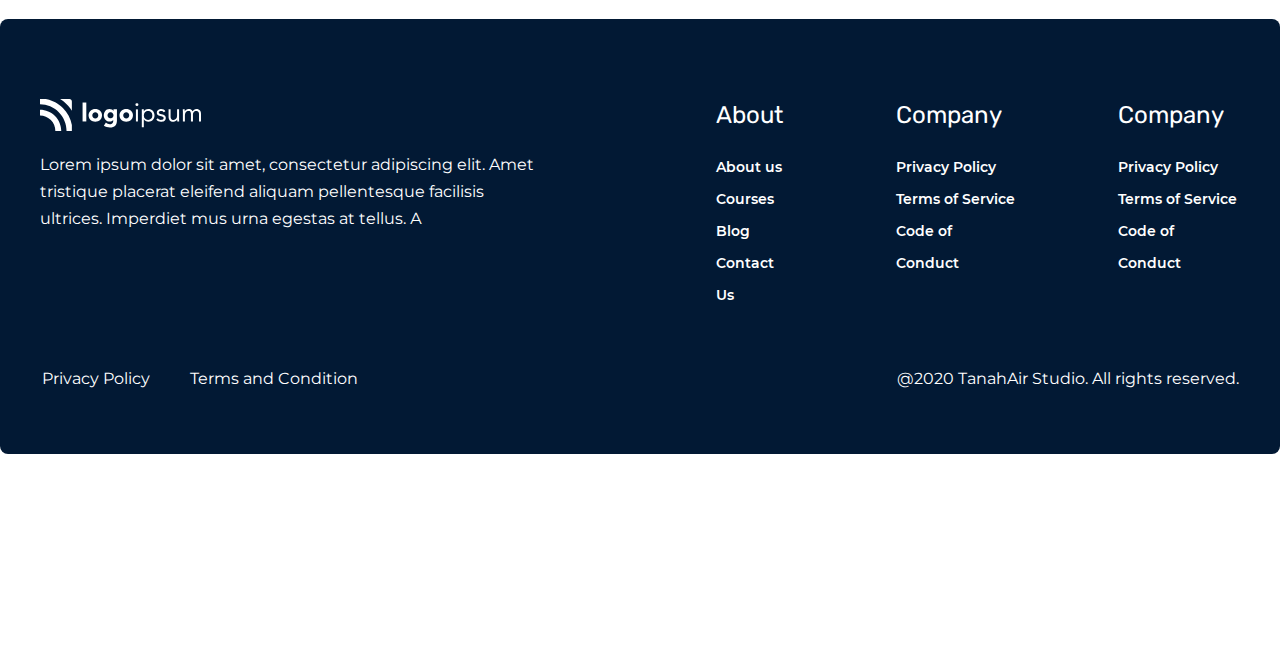
<file: pages/blog.html>
<!DOCTYPE html>
<html lang="en">
  <head>
    <meta charset="UTF-8" />
    <meta name="viewport" content="width=device-width, initial-scale=1.0" />
    <title>blog</title>
    <link rel="stylesheet" href="../scss/blog.css" />
  </head>
  <body>
    <header>
      <a href="#"
        ><img class="backtop" src="../images/backtop-image.svg" alt="backtop"
      /></a>
      <div class="container">
        <nav class="nav">
          <div class="logo_1">
            <a href="#">
              <img src="../images/Logo.svg" alt="logo" />
            </a>
          </div>
          <div class="input search_">
            <input type="text" id="search" placeholder="Search bar" required />
            <img src="../images/Search.svg" alt="icon_search" />
          </div>
          <div class="link_item" id="navbar-responsive">
            <div class="item_link">
              <a href="">Category</a>
              <a href="./blog.html">Blog</a>
            </div>
            <div class="btn_link">
              <a href="#">Login</a>
              <a href="#">Sign Up</a>
            </div>
          </div>
          <div class="menu">
            <div class="menu1"></div>
            <div class="menu1"></div>
            <div class="menu1"></div>
          </div>
        </nav>
      </div>
    </header>

    <main>
      <section class="blog_hero">
        <div class="container">
          <div class="blog_content">
            <div class="blog_home">
              <a href="../index.html">Home</a>
              <svg
                xmlns="http://www.w3.org/2000/svg"
                width="16"
                height="16"
                viewBox="0 0 16 16"
                fill="none"
              >
                <path
                  d="M4.86206 3.13798L9.72406 7.99998L4.86206 12.862L5.80473 13.8046L11.6094 7.99998L5.80473 2.19531L4.86206 3.13798Z"
                  fill="white"
                />
              </svg>
              <a href="./blog.html">Blog</a>
            </div>
            <div class="blog_head">
              <h1>Latest Blog</h1>
            </div>
          </div>
        </div>
      </section>
      <section class="free_hero">
        <div class="container">
          <div class="free_content">
            <div class="free_img">
              <img src="../images/fransiya.jpg" alt="fransiya" />
            </div>
            <div class="free_texts">
              <h1>How to experience powerful education free of charge</h1>
              <div class="free_text">
                <span>3 May 2021</span>
                <img src="../images/point.svg" alt="point" />
                <span>5 min read</span>
              </div>
              <p>
                Lorem ipsum dolor sit amet, consectetur adipiscing elit. Nulla
                urna dolor quis enim, convallis vitae maecenas. Orci, erat enim
                adipiscing mattis elit nunc, sed facilisis. Enim, dui, diam sit
                at. Urna, sit sit eget placerat eget hendrerit consequat. Risus,
                cursus nibh aliquet facilisis laoreet sagittis quis. Aliquam
                amet, vel aliquam cursus aliquet pellentesque aenean. Sit
                vestibulum malesuada eget pharetra. Risus consequat bibendum
                dictum placerat convallis donec malesuada in porttitor. Sag
              </p>
              <div class="free_btn">
                <a href="#">Read More</a>
              </div>
            </div>
          </div>
        </div>
      </section>
      <section class="free_hero">
        <div class="container">
          <div class="free_content">
            <div class="free_img">
              <img src="../images/fransiya.jpg" alt="fransiya" />
            </div>
            <div class="free_texts">
              <h1>How to experience powerful education free of charge</h1>
              <div class="free_text">
                <span>3 May 2021</span>
                <img src="../images/point.svg" alt="point" />
                <span>5 min read</span>
              </div>
              <p>
                Lorem ipsum dolor sit amet, consectetur adipiscing elit. Nulla
                urna dolor quis enim, convallis vitae maecenas. Orci, erat enim
                adipiscing mattis elit nunc, sed facilisis. Enim, dui, diam sit
                at. Urna, sit sit eget placerat eget hendrerit consequat. Risus,
                cursus nibh aliquet facilisis laoreet sagittis quis. Aliquam
                amet, vel aliquam cursus aliquet pellentesque aenean. Sit
                vestibulum malesuada eget pharetra. Risus consequat bibendum
                dictum placerat convallis donec malesuada in porttitor. Sag
              </p>
              <div class="free_btn">
                <a href="#">Read More</a>
              </div>
            </div>
          </div>
        </div>
      </section>
      <section class="free_hero">
        <div class="container">
          <div class="free_content">
            <div class="free_img">
              <img src="../images/fransiya.jpg" alt="fransiya" />
            </div>
            <div class="free_texts">
              <h1>How to experience powerful education free of charge</h1>
              <div class="free_text">
                <span>3 May 2021</span>
                <img src="../images/point.svg" alt="point" />
                <span>5 min read</span>
              </div>
              <p>
                Lorem ipsum dolor sit amet, consectetur adipiscing elit. Nulla
                urna dolor quis enim, convallis vitae maecenas. Orci, erat enim
                adipiscing mattis elit nunc, sed facilisis. Enim, dui, diam sit
                at. Urna, sit sit eget placerat eget hendrerit consequat. Risus,
                cursus nibh aliquet facilisis laoreet sagittis quis. Aliquam
                amet, vel aliquam cursus aliquet pellentesque aenean. Sit
                vestibulum malesuada eget pharetra. Risus consequat bibendum
                dictum placerat convallis donec malesuada in porttitor. Sag
              </p>
              <div class="free_btn">
                <a href="#">Read More</a>
              </div>
            </div>
          </div>
        </div>
      </section>
      <section class="free_hero">
        <div class="container">
          <div class="free_content">
            <div class="free_img">
              <img src="../images/fransiya.jpg" alt="fransiya" />
            </div>
            <div class="free_texts">
              <h1>How to experience powerful education free of charge</h1>
              <div class="free_text">
                <span>3 May 2021</span>
                <img src="../images/point.svg" alt="point" />
                <span>5 min read</span>
              </div>
              <p>
                Lorem ipsum dolor sit amet, consectetur adipiscing elit. Nulla
                urna dolor quis enim, convallis vitae maecenas. Orci, erat enim
                adipiscing mattis elit nunc, sed facilisis. Enim, dui, diam sit
                at. Urna, sit sit eget placerat eget hendrerit consequat. Risus,
                cursus nibh aliquet facilisis laoreet sagittis quis. Aliquam
                amet, vel aliquam cursus aliquet pellentesque aenean. Sit
                vestibulum malesuada eget pharetra. Risus consequat bibendum
                dictum placerat convallis donec malesuada in porttitor. Sag
              </p>
              <div class="free_btn">
                <a href="#">Read More</a>
              </div>
              <div class="img_pic">
                <img src="../images/Pagination.png" alt="icon" />
              </div>
            </div>
          </div>
        </div>
      </section>
    </main>

    <footer>
      <div class="container">
        <div class="footer_content">
          <div class="footer_texts">
            <div class="footer_text">
              <a href="#"><img src="../images/footer_logo.svg" alt="logo" /></a>
              <p>
                Lorem ipsum dolor sit amet, consectetur adipiscing elit. Amet
                tristique placerat eleifend aliquam pellentesque facilisis
                ultrices. Imperdiet mus urna egestas at tellus. А
              </p>
            </div>
            <div class="footer_text_1">
              <a href="../index.html"><h1>About</h1></a>
              <a href="./blog.html">About us</a>
              <a href="./courses.html">Courses</a>
              <a href="./blog.html">Blog</a>
              <a href="./account.html">Contact Us</a>
            </div>
            <div class="footer_text_1">
              <a href=""><h1>Company</h1></a>
              <a href="">Privacy Policy</a>
              <a href="">Terms of Service </a>
              <a href="">Code of Conduct</a>
            </div>
            <div class="footer_text_1">
              <a href=""><h1>Company</h1></a>
              <a href="">Privacy Policy</a>
              <a href="">Terms of Service</a>
              <a href="">Code of Conduct</a>
            </div>
          </div>
          <div class="footer_text_botton">
            <div class="text_botton">
              <h1>Privacy Policy</h1>
              <h1>Terms and Condition</h1>
            </div>
            <div class="text_botton">
              <h1>@2020 TanahAir Studio. All rights reserved.</h1>
            </div>
          </div>
        </div>
      </div>
    </footer>
  </body>
</html>
</file>
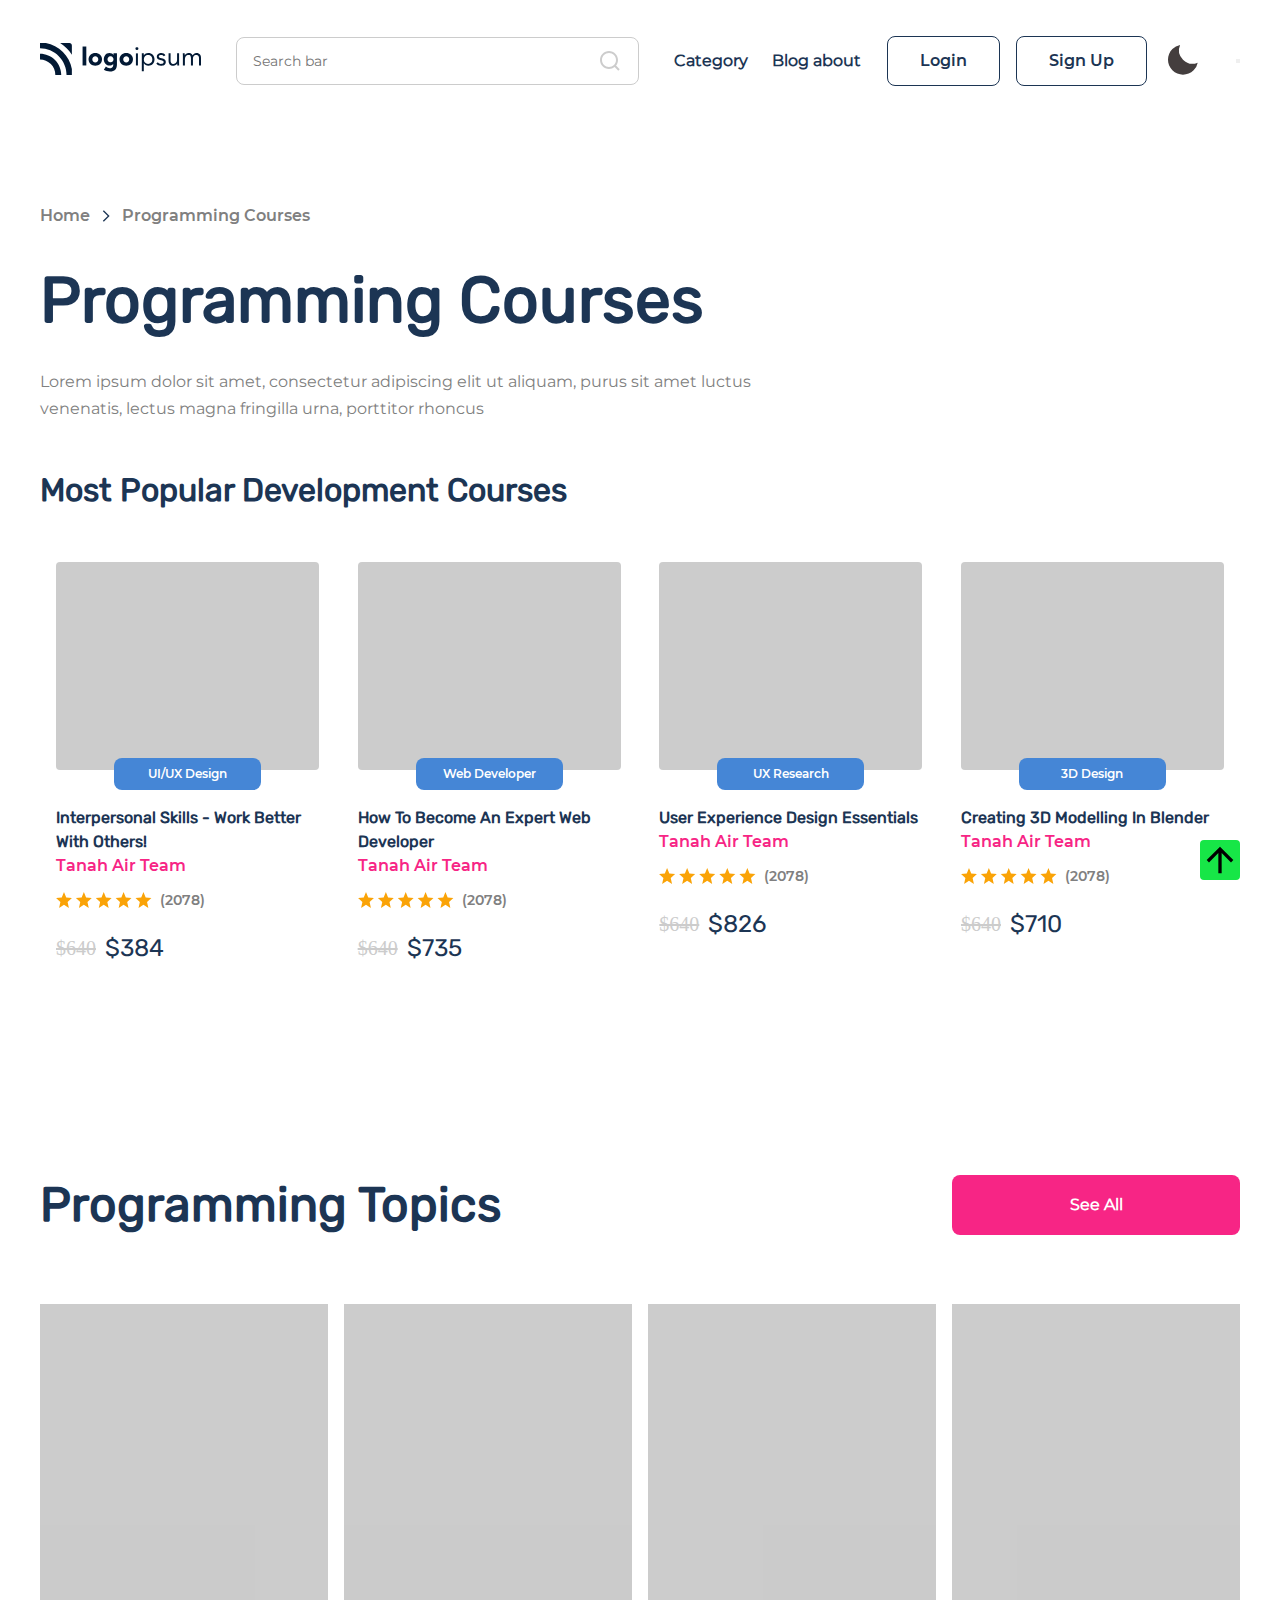
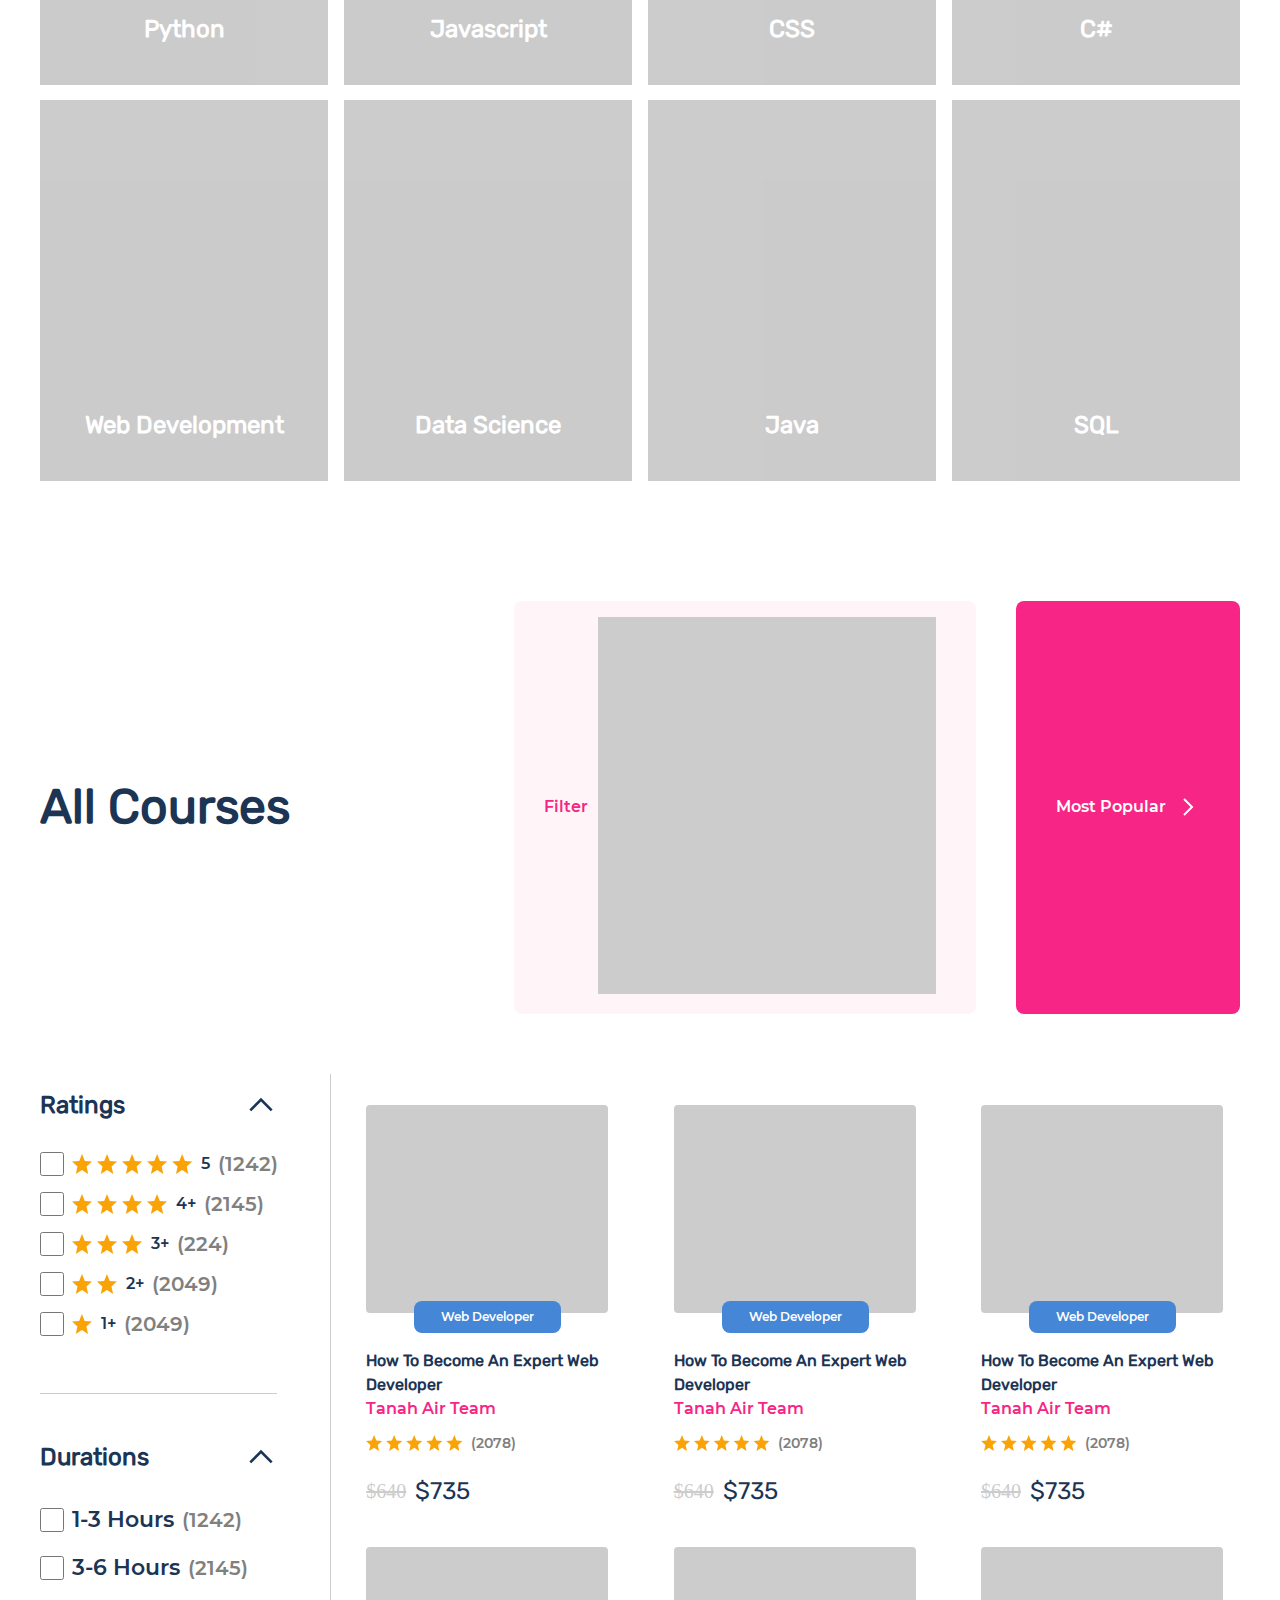
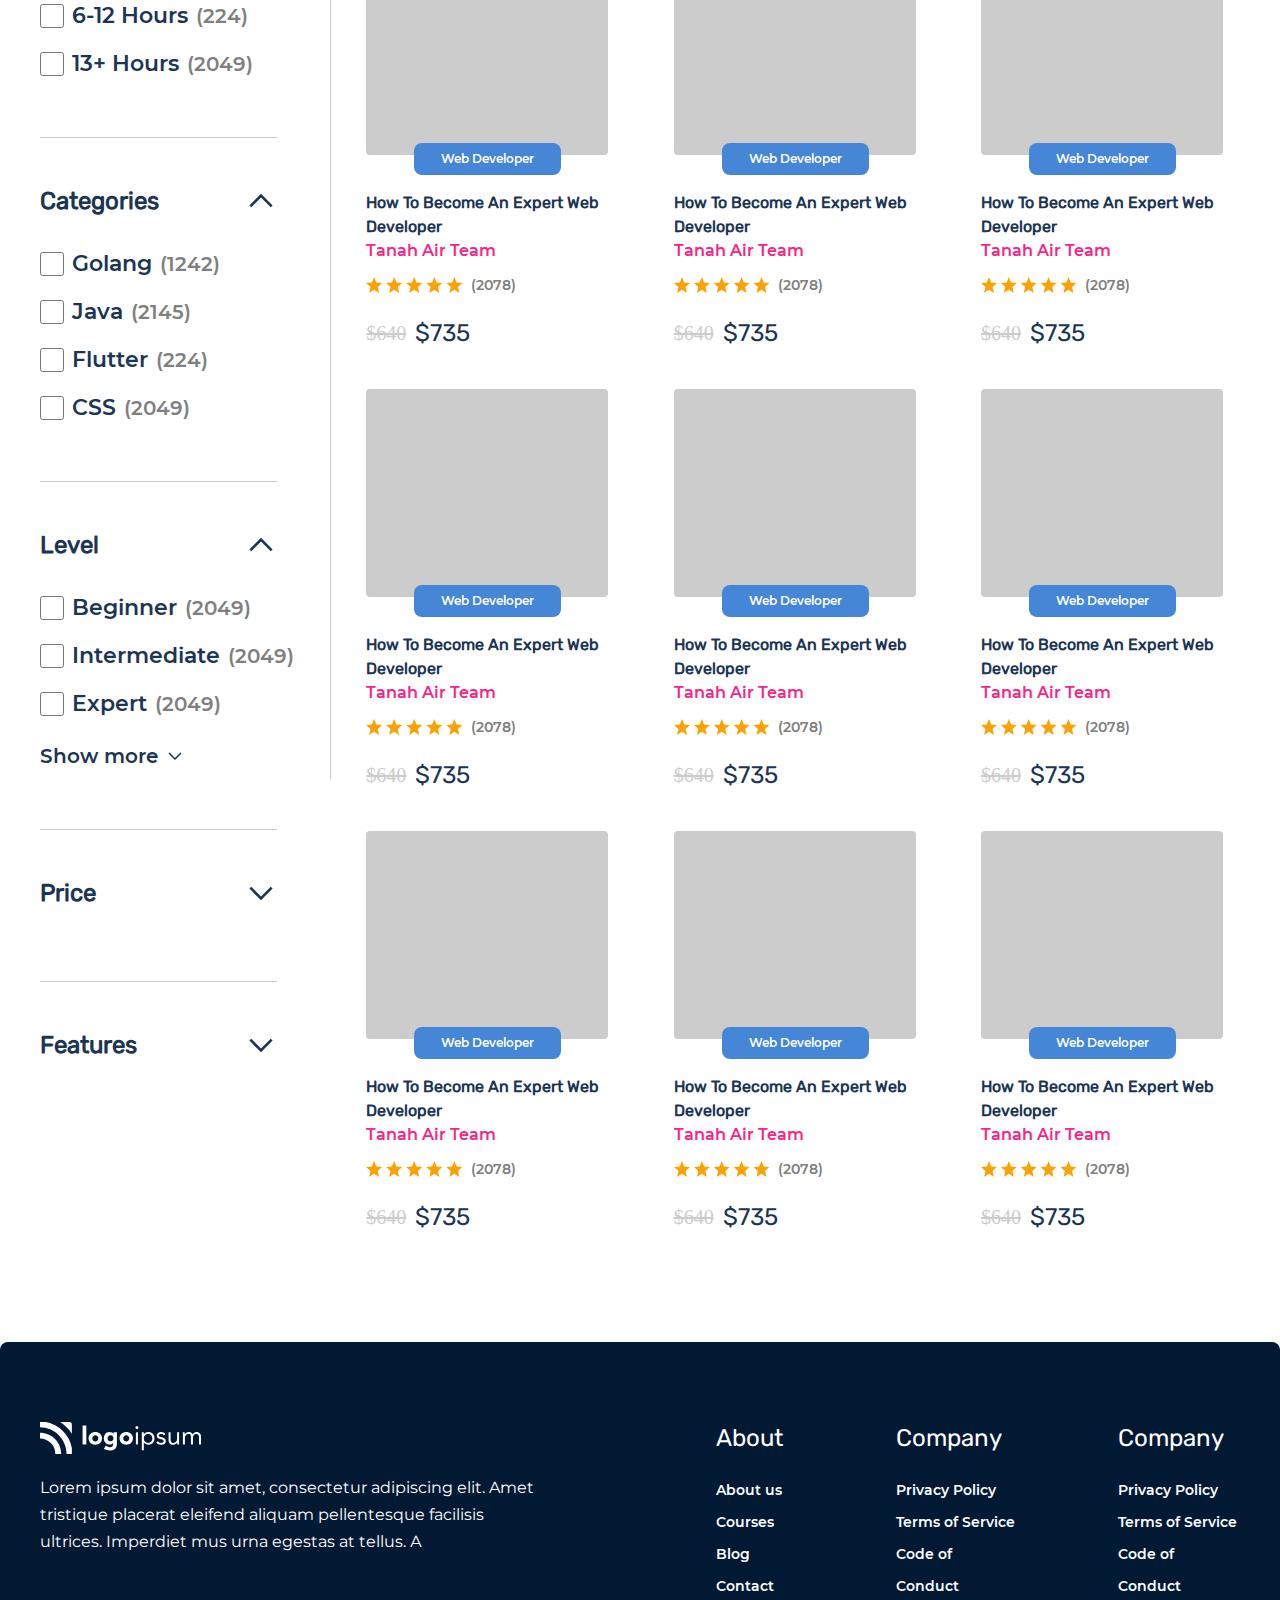
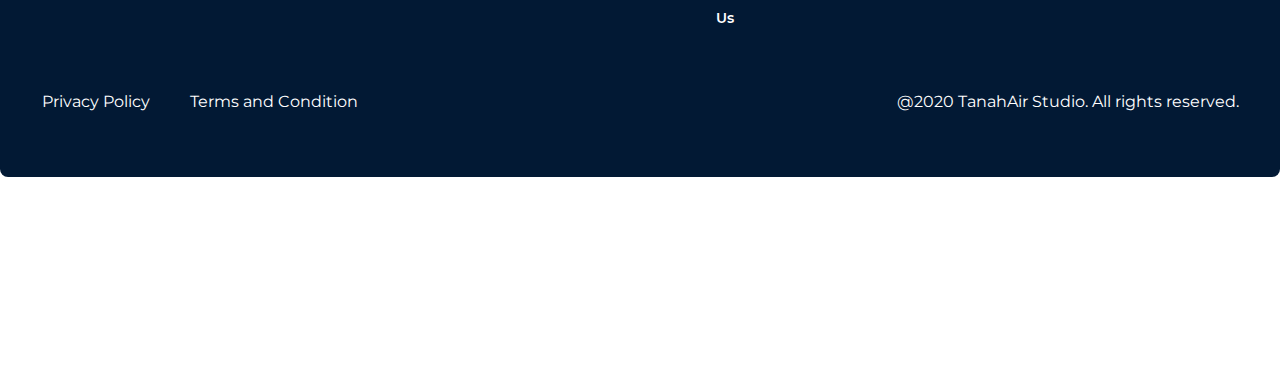
<file: pages/courses.html>
<!DOCTYPE html>
<html lang="en">
  <head>
    <meta charset="UTF-8" />
    <meta name="viewport" content="width=device-width, initial-scale=1.0" />
    <link rel="stylesheet" href="../scss/courses.css">
    <title></title>
  </head>
  <body>
    <header>
      <a href="#" ><img class="backtop" src="../images/backtop-image.svg" alt="backtop"></a>
      <div class="container">
        <nav class="nav">
          <div class="logo-1">
            <a href="#">
              <img src="../images/Logo.svg" alt="logo" />
            </a>
          </div>

          <div class="input">
            <input type="text" id="search" placeholder="Search bar" required />
            <img src="../images/Search.svg" alt="icon-search" />
          </div>
          <div class="link-item" id="navbar-responsive">
            <div class="item-link">
              <a href="">Category</a>
              <a href="./blog.html">Blog about</a>
            </div>
            <div class="btn-link">
              <a href="./account.html">Login</a>
              <a href="./account.html">Sign Up</a>
            </div>
            <button id="dark-light">
              <svg
                xmlns="http://www.w3.org/2000/svg"
                width="36"
                height="36"
                viewBox="0 0 24 24"
                style="fill: rgb(68, 62, 62)"
              >
                <path
                  d="M12 11.807A9.002 9.002 0 0 1 10.049 2a9.942 9.942 0 0 0-5.12 2.735c-3.905 3.905-3.905 10.237 0 14.142 3.906 3.906 10.237 3.905 14.143 0a9.946 9.946 0 0 0 2.735-5.119A9.003 9.003 0 0 1 12 11.807z"
                ></path>
              </svg>
            </button>
          </div>

          <button class="menu-btn" id="menu-btn">
            <span class="line"></span>
            <span class="line"></span>
            <span class="line"></span>
          </button>
        </nav>
      </div>
    </header>






     <main>
      <section class="course_hero">
        <div class="container">
          <div class="course_content">
            <div class="course_head">
              <a href="../index.html">Home</a>
              <img src="../images/Arrow Chevron Right.svg" alt="logo">
              <a href="./courses.html">Programming Courses</a>
            </div>
            <div class="course_texts">
              <h1 class="">Programming Courses</h1>
              <p>
                Lorem ipsum dolor sit amet, consectetur adipiscing elit ut
                aliquam, purus sit amet luctus venenatis, lectus magna fringilla
                urna, porttitor rhoncus
              </p>
              <h2>Most Popular Development Courses</h2>
            </div>
            <div class="course_cards">
              <div class="course_card">
               <img src="../images/black.png" alt="next">
                <h1>UI/UX Design</h1>
                <h2>Interpersonal skills - work better with others!</h2>
                <span>Tanah Air Team</span>
                <div class="icon_star">
                  <img src="../images/stars.svg" alt="star_icon" />
                  <p>(2078)</p>
                </div>
                <div class="money">
                  <del>$640</del>
                  <h2>$384</h2>
                </div>
              </div>
              <div class="course_card">
                <img src="../images/black.png" alt="next">
                <h1>Web Developer</h1>
                <h2>How to become an Expert Web Developer</h2>
                <span>Tanah Air Team</span>
                <div class="icon_star">
                  <img src="../images/stars.svg" alt="star_icon" />
                  <p>(2078)</p>
                </div>
                <div class="money">
                  <del>$640</del>
                  <h2>$735</h2>
                </div>
              </div>
              <div class="course_card">
                <img src="../images/black.png" alt="next">
                <h1>UX Research</h1>
                <h2>User Experience Design Essentials</h2>
                <span>Tanah Air Team</span>
                <div class="icon_star">
                  <img src="../images/stars.svg" alt="star_icon" />
                  <p>(2078)</p>
                </div>
                <div class="money">
                  <del>$640</del>
                  <h2>$826</h2>
                </div>
              </div>
              <div class="course_card">
                <img src="../images/black.png" alt="next">
                <h1>3D Design</h1>
                <h2>Creating 3D Modelling in Blender</h2>
                <span>Tanah Air Team</span>
                <div class="icon_star">
                  <img src= "../images/stars.svg"alt="star_icon" />
                  <p>(2078)</p>
                </div>
                <div class="money">
                  <del>$640</del>
                  <h2>$710</h2>
                </div>
              </div>
            </div>
          </div>
        </div>
      </section>


      <section class="topic_hero">
        <div class="container">
          <div class="topic_head">
            <h1>Programming Topics</h1>
            <a href="">See All</a>
          </div>
          <div class="topic_cards">
            <div class="topic_card">
              <h1>Python</h1>
            </div>
            <div class="topic_card">
              <h1>Javascript</h1>
            </div>
            <div class="topic_card">
              <h1>CSS</h1>
            </div>
            <div class="topic_card">
              <h1>C#</h1>
            </div>
            <div class="topic_card">
              <h1>Web Development</h1>
            </div>
            <div class="topic_card">
              <h1>Data Science</h1>
            </div>
            <div class="topic_card">
              <h1>Java</h1>
            </div>
            <div class="topic_card">
              <h1>SQL</h1>
            </div>
          </div>
        </div>
      </section>


      <section class="all_hero">
        <div class="container">
          <div class="all_head">
            <div class="head_h1"><h1>All Courses</h1></div>
            <div class="content_all_head">
              <div class="filtr">
                <h3>Filter</h3>
               <div class="back-image"> <img  src="../images/black.png" alt="next"></div>
              </div>
              <a class="btn_all" href="">
                <h2>Most Popular</h2>
                <img src="../images/Arrow white.svg" alt="icon" />
              </a>
            </div>
          </div>
          <div class="all_content">
              <div class="left_side">
              <div class="first_all">
               
  
                <div class="head_side">
                    <h1>Ratings</h1>
                    <img src="../images/svg.svg" alt="up">
                </div>
                <div class="info">
                  <input type="checkbox" name="checkbox" id="checkbox" />
                  <img src="../images/star_5.svg" alt="star" /><span>5</span>
                  <h1>(1242)</h1>
                </div>
                <div class="info">
                  <input type="checkbox" name="checkbox" id="checkbox" />
                  <img src="../images/star_4.svg" alt="star" /><span>4+</span>
                  <h1>(2145)</h1>
                </div>
                <div class="info">
                  <input type="checkbox" name="checkbox" id="checkbox" />
                  <img src="../images/star_3.svg" alt="star" /><span>3+</span>
                  <h1>(224)</h1>
                </div>
                <div class="info">
                  <input type="checkbox" name="checkbox" id="checkbox" />
                  <img src="../images/star_2.svg" alt="star" /><span>2+</span>
                  <h1>(2049)</h1>
                </div>
                <div class="info">
                  <input type="checkbox" name="checkbox" id="checkbox" />
                  <img src="../images/star_1.svg" alt="star" /><span>1+</span>
                  <h1>(2049)</h1>
                </div>
              </div>
              <div class="row_line"></div>
              <div class="first_all">
                
                <div class="head_side">
                    <h1>Durations</h1>
                    <img src="../images/svg.svg" alt="up">
                </div>
                <div class="info">
                  <input type="checkbox" name="checkbox" id="checkbox" />
                  <h5>1-3 Hours</h5>

                  <h1>(1242)</h1>
                </div>
                <div class="info">
                  <input type="checkbox" name="checkbox" id="checkbox" />
                  <h5>3-6 Hours</h5>
                  <h1>(2145)</h1>
                </div>

                <div class="info">
                  <input type="checkbox" name="checkbox" id="checkbox" />
                  <h5>6-12 Hours</h5>
                  <h1>(224)</h1>
                </div>
                <div class="info">
                  <input type="checkbox" name="checkbox" id="checkbox" />
                  <h5>13+ Hours</h5>
                  <h1>(2049)</h1>
                </div>
              </div>
              <div class="row_line"></div>
              <div class="first_all">
               
                <div class="head_side">
                    <h1>Categories</h1>
                    <img src="../images/svg.svg" alt="up">
                </div>
                <div class="info">
                  <input type="checkbox" name="checkbox" id="checkbox" />
                  <h5>Golang</h5>

                  <h1>(1242)</h1>
                </div>
                <div class="info">
                  <input type="checkbox" name="checkbox" id="checkbox" />
                  <h5>Java</h5>
                  <h1>(2145)</h1>
                </div>

                <div class="info">
                  <input type="checkbox" name="checkbox" id="checkbox" />
                  <h5>Flutter</h5>
                  <h1>(224)</h1>
                </div>
                <div class="info">
                  <input type="checkbox" name="checkbox" id="checkbox" />
                  <h5>CSS</h5>
                  <h1>(2049)</h1>
                </div>
              </div>
              <div class="row_line"></div>
              <div class="first_all">
               
                <div class="head_side">
                    <h1>Level</h1>
                    <img src="../images/svg.svg" alt="up">
                </div>

                <div class="info">
                  <input type="checkbox" name="checkbox" id="checkbox" />
                  <h5>Beginner</h5>

                  <h1>(2049)</h1>
                </div>
                <div class="info">
                  <input type="checkbox" name="checkbox" id="checkbox" />
                  <h5>Intermediate</h5>
                  <h1>(2049)</h1>
                </div>

                <div class="info">
                  <input type="checkbox" name="checkbox" id="checkbox" />
                  <h5>Expert</h5>
                  <h1>(2049)</h1>
                </div>
                <div class="show">
                    <h2>Show more</h2>
                    <img src="../images/Chevron Down.svg" alt="down">
                  </div>
              </div>
              
              <div class="row_line"></div>
              <div class="first_all">
                <div class="head_side">
                    <h1>Price</h1>
                    <img src="../images/Chevron Down.svg" alt="">
                </div>
                  </div>
                  <div class="row_line"></div>
              <div class="first_all">
                <div class="head_side">
                    <h1>Features</h1>
                    <img src="../images/Chevron Down.svg" alt="">
                </div>
                  </div>
              </div>
              <div class="column_line"></div>
              <div class="all_cards">
              
                    <div class="all_card">
                      <img src="../images/black.png" alt="next">
                      <h1>Web Developer</h1>
                        <h2>How to become an Expert Web Developer</h2>
                        <span>Tanah Air Team</span>
                        <div class="icon_star">
                          <img src="../images/stars.svg" alt="star_icon" />
                          <p>(2078)</p>
                        </div>
                        <div class="money">
                          <del>$640</del>
                          <h2>$735</h2>
                        </div>
                    </div>
                    <div class="all_card">
                      <img src="../images/black.png" alt="next">
                      <h1>Web Developer</h1>
                        <h2>How to become an Expert Web Developer</h2>
                        <span>Tanah Air Team</span>
                        <div class="icon_star">
                          <img src="../images/stars.svg" alt="star_icon" />
                          <p>(2078)</p>
                        </div>
                        <div class="money">
                          <del>$640</del>
                          <h2>$735</h2>
                        </div>
                    </div>
                    <div class="all_card">
                      <img src="../images/black.png" alt="next">
                      <h1>Web Developer</h1>
                        <h2>How to become an Expert Web Developer</h2>
                        <span>Tanah Air Team</span>
                        <div class="icon_star">
                          <img src="../images/stars.svg" alt="star_icon" />
                          <p>(2078)</p>
                        </div>
                        <div class="money">
                          <del>$640</del>
                          <h2>$735</h2>
                        </div>
                    </div>
               
                    <div class="all_card">
                      <img src="../images/black.png" alt="next">
                      <h1>Web Developer</h1>
                        <h2>How to become an Expert Web Developer</h2>
                        <span>Tanah Air Team</span>
                        <div class="icon_star">
                          <img src="../images/stars.svg" alt="star_icon" />
                          <p>(2078)</p>
                        </div>
                        <div class="money">
                          <del>$640</del>
                          <h2>$735</h2>
                        </div>
                    </div>
                    <div class="all_card card_none">
                      <img src="../images/black.png" alt="next">
                      <h1>Web Developer</h1>
                        <h2>How to become an Expert Web Developer</h2>
                        <span>Tanah Air Team</span>
                        <div class="icon_star">
                          <img src="../images/stars.svg" alt="star_icon" />
                          <p>(2078)</p>
                        </div>
                        <div class="money">
                          <del>$640</del>
                          <h2>$735</h2>
                        </div>
                    </div>
                    <div class="all_card card_none">
                      <img src="../images/black.png" alt="next">
                      <h1>Web Developer</h1>
                        <h2>How to become an Expert Web Developer</h2>
                        <span>Tanah Air Team</span>
                        <div class="icon_star">
                          <img src="../images/stars.svg" alt="star_icon" />
                          <p>(2078)</p>
                        </div>
                        <div class="money">
                          <del>$640</del>
                          <h2>$735</h2>
                        </div>
                    </div>
             
                    <div class="all_card card_none">
                      <img src="../images/black.png" alt="next">
                      <h1>Web Developer</h1>
                        <h2>How to become an Expert Web Developer</h2>
                        <span>Tanah Air Team</span>
                        <div class="icon_star">
                          <img src="../images/stars.svg" alt="star_icon" />
                          <p>(2078)</p>
                        </div>
                        <div class="money">
                          <del>$640</del>
                          <h2>$735</h2>
                        </div>
                    </div>
                    <div class="all_card card_none">
                      <img src="../images/black.png" alt="next">
                      <h1>Web Developer</h1>
                        <h2>How to become an Expert Web Developer</h2>
                        <span>Tanah Air Team</span>
                        <div class="icon_star">
                          <img src="../images/stars.svg" alt="star_icon" />
                          <p>(2078)</p>
                        </div>
                        <div class="money">
                          <del>$640</del>
                          <h2>$735</h2>
                        </div>
                    </div>
                    <div class="all_card card_none">
                      <img src="../images/black.png" alt="next">
                      <h1>Web Developer</h1>
                        <h2>How to become an Expert Web Developer</h2>
                        <span>Tanah Air Team</span>
                        <div class="icon_star">
                          <img src="../images/stars.svg" alt="star_icon" />
                          <p>(2078)</p>
                        </div>
                        <div class="money">
                          <del>$640</del>
                          <h2>$735</h2>
                        </div>
                    </div>


                    <div class="all_card card_none">
                  <img src="../images/black.png" alt="next">
                        <h1>Web Developer</h1>
                        <h2>How to become an Expert Web Developer</h2>
                        <span>Tanah Air Team</span>
                        <div class="icon_star">
                          <img src="../images/stars.svg" alt="star_icon" />
                          <p>(2078)</p>
                        </div>
                        <div class="money">
                          <del>$640</del>
                          <h2>$735</h2>
                        </div>
                    </div>
                    <div class="all_card card_none">
                      <img src="../images/black.png" alt="next">
                      <h1>Web Developer</h1>
                        <h2>How to become an Expert Web Developer</h2>
                        <span>Tanah Air Team</span>
                        <div class="icon_star">
                          <img src="../images/stars.svg" alt="star_icon" />
                          <p>(2078)</p>
                        </div>
                        <div class="money">
                          <del>$640</del>
                          <h2>$735</h2>
                        </div>
                    </div>
                    <div class="all_card card_none">
                      <img src="../images/black.png" alt="next">
                      <h1>Web Developer</h1>
                        <h2>How to become an Expert Web Developer</h2>
                        <span>Tanah Air Team</span>
                        <div class="icon_star">
                          <img src="../images/stars.svg" alt="star_icon" />
                          <p>(2078)</p>
                        </div>
                        <div class="money">
                          <del>$640</del>
                          <h2>$735</h2>
                        </div>
                    </div>
                </div>
               
              
            </div>

          </div>
        </div>
      </section>
    </main>







    <footer>
      <div class="container">
        <div class="footer_content">
          <div class="footer_texts">
            <div class="footer_text">
              <a href="#"><img src="../images/footer_logo.svg" alt="logo"></a>
              <p>Lorem ipsum dolor sit amet, consectetur adipiscing elit. Amet tristique placerat eleifend aliquam pellentesque facilisis ultrices. Imperdiet mus urna egestas at tellus. А</p>

            </div>
            <div class="footer_text_1">
              <a href="../index.html"><h1>About</h1></a>
              <a href="./blog.html">About us</a>
              <a href="./courses.html">Courses</a>
              <a href="./blog.html">Blog</a>
              <a href="">Contact Us</a>
              
            </div>
            <div class="footer_text_1">
              <a href=""><h1>Company</h1></a>
              <a href="">Privacy Policy</a>
              <a href="">Terms of Service </a>
              <a href="">Code of Conduct</a>
   
              
            </div>
            <div class="footer_text_1">
              <a href=""><h1>Company</h1></a>
              <a href="">Privacy Policy</a>
              <a href="">Terms of Service</a>
              <a href="">Code of Conduct</a>
           
              
            </div>


          </div>
          <div class="footer_text_botton">
            <div class="text_botton">
              <h1>Privacy Policy</h1>
              <h1>Terms and Condition</h1>
            </div>
            <div class="text_botton">
              <h1>@2020 TanahAir Studio. All rights reserved.</h1>
            </div>
          </div>
        </div>
      </div>
    </footer>

<script src="../js/main.js"></script>
  </body>
</html>
</file>
<file: scss/style.css>
@font-face {
  font-family: Montserrat;
  src: url(./../fonts/Montserrat-Regular.ttf);
}
@font-face {
  font-family: Rubik;
  src: url(./../fonts/Rubik-Regular.ttf);
}
@font-face {
  font-family: Raleway SemiBold;
  src: url(./../fonts/Raleway-SemiBold.ttf);
}
@font-face {
  font-family: Montserrat SemiBold;
  src: url(./../fonts/Montserrat-SemiBold.ttf);
}
.menu {
  display: flex;
  flex-direction: column;
  gap: 5px;
  cursor: pointer;
  display: none;
}

:root .dark {
  background-color: rgb(80, 84, 80);
}
:root .dark * {
  color: rgb(17, 247, 124) !important;
}

* {
  margin: 0;
  padding: 0;
  box-sizing: border-box;
  scroll-behavior: smooth;
}

.container {
  max-width: 1240px;
  margin: 0 auto;
  padding: 0 20px;
}

a {
  text-decoration: none;
}

body header {
  position: fixed;
  top: 0;
  right: 0;
  left: 0;
  z-index: 3;
  background-color: #fff;
}
body header .nav {
  display: flex;
  justify-content: space-between;
  align-items: center;
  max-width: 1249px;
  padding: 36px 0;
}
body header .nav .input {
  display: flex;
  align-items: center;
  justify-content: space-between;
  width: 403px;
  height: 48px;
  padding: 0 16px;
  cursor: pointer;
  border-radius: 8px;
  border: 1px solid var(--Text-In-Field, #ccc);
}
body header .nav .input input {
  font-family: Montserrat;
  font-size: 14px;
  font-style: normal;
  font-weight: 400;
  line-height: 24px;
  color: var(--Text-Body, #808080);
  outline: none;
  border: 0;
}
body header .nav .link-item {
  display: flex;
  align-items: center;
  gap: 18px;
}
body header .nav .link-item .item-link {
  display: flex;
  gap: 24px;
}
body header .nav .link-item .item-link a {
  color: var(--Text-Tittle, #1c3554);
  font-family: Montserrat;
  font-size: 16px;
  font-style: normal;
  font-weight: 700;
  line-height: 32px;
}
body header .nav .link-item .item-link .dropdown {
  display: flex;
  position: relative;
  align-items: center;
}
body header .nav .link-item .item-link .dropdown .dropbtn {
  color: var(--Text-Tittle, #1c3554);
  font-family: Montserrat;
  font-size: 16px;
  font-style: normal;
  font-weight: 700;
  line-height: 32px;
}
body header .nav .link-item .item-link .dropdown .dropdown-content {
  top: 30px;
  display: none;
  position: absolute;
  border-radius: 4px;
  background-color: #f1f1f1;
  min-width: 160px;
  box-shadow: 0px 8px 16px 0px rgba(0, 0, 0, 0.2);
  z-index: 1;
}
body header .nav .link-item .item-link .dropdown .dropdown-content:hover {
  border-radius: 4px;
}
body header .nav .link-item .item-link .dropdown .dropdown-content a {
  border-radius: 4px;
  color: black;
  padding: 12px 16px;
  text-decoration: none;
  display: block;
}
body header .nav .link-item .item-link .dropdown .dropdown-content a:hover {
  background-color: #ddd;
}
body header .nav .link-item .item-link .dropdown:hover .dropdown-content {
  border-radius: 4px;
  display: block;
}
body header .nav .link-item .btn-link {
  display: flex;
  gap: 16px;
  margin-left: 8px;
}
body header .nav .link-item .btn-link a {
  color: var(--Text-Tittle, #1c3554);
  font-family: Montserrat;
  font-size: 16px;
  font-style: normal;
  font-weight: 400;
  line-height: 32px;
  text-wrap: 0;
}
body header .nav .link-item .btn-link a:hover {
  background-color: #f72585;
  color: #fff;
  border: 1px solid var(--Text-Tittle, #f72585);
}
body header .nav .link-item button {
  border: 0;
  background: none;
}
body header .nav .link-item .btn-link :nth-child(1) {
  color: var(--Text-Tittle, #1c3554);
  font-family: Montserrat SemiBold;
  font-size: 16px;
  font-style: normal;
  font-weight: 400;
  line-height: 32px;
  display: inline-flex;
  padding: 8px 32px;
  align-items: flex-start;
  gap: 10px;
  border-radius: 8px;
  border: 1px solid var(--Text-Tittle, #1c3554);
}
body header .nav .link-item .btn-link :nth-child(2) {
  color: var(--Text-Tittle, #1c3554);
  font-family: Montserrat SemiBold;
  font-size: 16px;
  font-style: normal;
  font-weight: 400;
  line-height: 32px;
  display: inline-flex;
  padding: 8px 32px;
  align-items: flex-start;
  gap: 10px;
  border-radius: 8px;
  border: 1px solid var(--Text-Tittle, #1c3554);
}
body main {
  padding-top: 200px;
}
body main .course_hero .course_content .course_head {
  display: flex;
  align-items: center;
  gap: 8px;
}
body main .course_hero .course_content .course_head a {
  color: var(--Text-Body, #808080);
  font-family: Montserrat SemiBold;
  font-size: 16px;
  font-style: normal;
  font-weight: 400;
  line-height: 32px;
}
body main .course_hero .course_content .course_head a:hover {
  color: var(--Text-Body, #171515);
}
body main .course_hero .course_content .course_texts {
  display: flex;
  flex-direction: column;
  gap: 24px;
  padding-top: 24px;
}
body main .course_hero .course_content .course_texts h1 {
  color: var(--Text-Tittle, #1c3554);
  font-family: Rubik;
  font-size: 64px;
  font-style: normal;
  font-weight: 700;
  line-height: 88px;
  width: 738px;
}
body main .course_hero .course_content .course_texts h2 {
  color: var(--Text-Tittle, #1c3554);
  font-variant-numeric: lining-nums proportional-nums;
  font-family: Rubik;
  font-size: 32px;
  font-style: normal;
  font-weight: 700;
  line-height: 48px;
  text-transform: capitalize;
  padding-top: 20px;
}
body main .course_hero .course_content .course_texts p {
  width: 712px;
  color: var(--Text-Body, #808080);
  font-family: Montserrat;
  font-size: 16px;
  font-style: normal;
  font-weight: 400;
  line-height: 27px;
}
body main .course_hero .course_content .course_cards {
  display: flex;
  align-items: center;
  justify-content: space-between;
  padding-top: 32px;
  padding-bottom: 200px;
}
body main .course_hero .course_content .course_cards .course_card {
  align-items: center;
  padding: 16px;
  width: 295px;
  height: 427px;
  flex-shrink: 0;
  border-radius: 8px;
  background: var(--Other-white, #fff);
}
body main .course_hero .course_content .course_cards .course_card img {
  width: 262.891px;
  height: 208px;
  flex-shrink: 0;
  border-radius: 4px;
}
body main .course_hero .course_content .course_cards .course_card h1 {
  display: inline-flex;
  padding: 4px 24px;
  width: 147px;
  position: relative;
  top: -16px;
  left: 58px;
  justify-content: center;
  align-items: center;
  border-radius: 8px;
  background: var(--Other-Blue, #4586d6);
  gap: 10px;
  color: var(--Text-white, #fff);
  font-family: Montserrat SemiBold;
  font-size: 12px;
  font-style: normal;
  font-weight: 400;
  line-height: 24px;
}
body main .course_hero .course_content .course_cards .course_card h2 {
  color: var(--Text-Tittle, #1c3554);
  font-variant-numeric: lining-nums proportional-nums;
  font-family: Rubik;
  font-size: 16px;
  font-style: normal;
  font-weight: 700;
  line-height: 24px;
  text-transform: capitalize;
}
body main .course_hero .course_content .course_cards .course_card span {
  color: var(--Primary-Pink, #f72585);
  font-family: Montserrat SemiBold;
  font-size: 16px;
  font-style: normal;
  font-weight: 600;
  line-height: 24px;
}
body main .course_hero .course_content .course_cards .course_card .icon_star {
  display: flex;
  align-items: center;
  gap: 8px;
  padding-top: 10px;
}
body main .course_hero .course_content .course_cards .course_card .icon_star img {
  width: 96.327px;
  height: 16px;
  flex-shrink: 0;
}
body main .course_hero .course_content .course_cards .course_card .icon_star p {
  color: var(--Text-Body, #808080);
  font-family: Montserrat SemiBold;
  font-size: 14px;
  font-style: normal;
  font-weight: 500;
  line-height: 24px;
  width: 45.153px;
}
body main .course_hero .course_content .course_cards .course_card .money {
  display: flex;
  align-items: center;
  gap: 8px;
  padding-top: 20px;
}
body main .course_hero .course_content .course_cards .course_card .money del {
  display: flex;
  width: 41.139px;
  color: var(--Text-In-Field, #ccc);
  font-family: Raleway;
  font-size: 20px;
  font-style: normal;
  font-weight: 500;
  line-height: 24px;
  text-transform: capitalize;
}
body main .course_hero .course_content .course_cards .course_card .money h2 {
  color: var(--Text-Tittle, #1c3554);
  font-family: Rubik;
  font-size: 24px;
  font-style: normal;
  font-weight: 500;
  line-height: 32px;
}
body main .course_hero .course_content .course_cards .course_card:hover {
  box-shadow: 5px 5px 5px #ccc;
  transition: 0.5s ease-in-out;
}
body main .topic_hero .topic_head {
  display: flex;
  align-items: center;
  justify-content: space-between;
}
body main .topic_hero .topic_head h1 {
  color: var(--Text-Tittle, #1c3554);
  font-variant-numeric: lining-nums proportional-nums;
  font-family: Rubik;
  font-size: 48px;
  font-style: normal;
  font-weight: 700;
  line-height: 63.984px;
}
body main .topic_hero .topic_head a {
  color: var(--Text-white, #fff);
  text-align: center;
  font-family: Montserrat;
  font-size: 16px;
  font-style: normal;
  font-weight: 700;
  line-height: 32px;
  border-radius: 8px;
  width: 288px;
  padding: 14px 24px;
  background: var(--Primary-Pink, #f72585);
}
body main .topic_hero .topic_cards {
  display: flex;
  align-content: center;
  justify-content: space-between;
  flex-wrap: wrap;
  padding-top: 52px;
  padding-bottom: 120px;
}
body main .topic_hero .topic_cards .topic_card {
  display: flex;
  align-items: end;
  justify-content: center;
  width: 288px;
  height: 381px;
  flex-shrink: 0;
  padding: 40px;
  opacity: 0.2;
  margin-top: 15px;
  background: var(--other-overlay-50, #000);
}
body main .topic_hero .topic_cards .topic_card h1 {
  color: var(--Text-white, #fff);
  font-variant-numeric: lining-nums proportional-nums;
  font-family: Rubik;
  font-size: 24px;
  font-style: normal;
  font-weight: 700;
  line-height: 32px;
}
body main .all_hero .all_head {
  display: flex;
  align-items: center;
  justify-content: space-between;
  padding-bottom: 60px;
}
body main .all_hero .all_head .head_h1 h1 {
  color: var(--Text-Tittle, #1c3554);
  font-family: Rubik;
  font-size: 48px;
  font-style: normal;
  font-weight: 700;
  line-height: 63.984px;
}
body main .all_hero .all_head .content_all_head {
  display: flex;
  gap: 40px;
}
body main .all_hero .all_head .content_all_head .filtr {
  display: inline-flex;
  padding: 16px 40px;
  align-items: center;
  gap: 10px;
  border-radius: 8px;
  padding-left: 30px;
  background: var(--primary-20-pink, #fff5f9);
}
body main .all_hero .all_head .content_all_head .filtr h3 {
  color: var(--Primary-Pink, #f72585);
  font-family: Montserrat SemiBold;
  font-size: 16px;
  font-style: normal;
  font-weight: 400;
  line-height: 32px;
}
body main .all_hero .all_head .content_all_head .btn_all {
  display: inline-flex;
  padding: 16px 40px;
  align-items: center;
  gap: 10px;
  border-radius: 8px;
  background: var(--Primary-Pink, #f72585);
}
body main .all_hero .all_head .content_all_head .btn_all h2 {
  color: var(--Other-white, #fff);
  font-family: Montserrat SemiBold;
  font-size: 16px;
  font-style: normal;
  font-weight: 400;
  line-height: 32px;
}
body main .all_hero .all_content {
  display: flex;
  margin-bottom: 100px;
}
body main .all_hero .all_content .left_side {
  display: flex;
  flex-direction: column;
}
body main .all_hero .all_content .left_side .first_all {
  gap: 16px;
  margin-bottom: 25px;
}
body main .all_hero .all_content .left_side .first_all .head_side {
  display: flex;
  align-items: center;
  justify-content: space-between;
  max-width: 237px;
  margin: 15px 0;
}
body main .all_hero .all_content .left_side .first_all .head_side h1 {
  color: var(--Text-Tittle, #1c3554);
  font-variant-numeric: lining-nums proportional-nums;
  font-family: Rubik;
  font-size: 24px;
  font-style: normal;
  font-weight: 700;
  line-height: 32px;
}
body main .all_hero .all_content .left_side .first_all .head_side img {
  width: 32px;
  height: 32px;
  flex-shrink: 0;
}
body main .all_hero .all_content .left_side .first_all .show {
  display: flex;
  align-items: center;
  padding-top: 20px;
  gap: 8px;
}
body main .all_hero .all_content .left_side .first_all .show h2 {
  color: var(--Text-Tittle, #1c3554);
  font-family: Montserrat SemiBold;
  font-size: 20px;
  font-style: normal;
  font-weight: 600;
  line-height: 32px;
}
body main .all_hero .all_content .left_side .first_all .info {
  display: flex;
  align-items: center;
  justify-content: start;
  gap: 8px;
  padding-top: 16px;
}
body main .all_hero .all_content .left_side .first_all .info #checkbox {
  width: 24px;
  height: 24px;
  outline: none;
  border: 2px solid #ccc;
}
body main .all_hero .all_content .left_side .first_all .info img {
  height: 20px;
  flex-shrink: 0;
}
body main .all_hero .all_content .left_side .first_all .info span {
  color: var(--Text-Tittle, #1c3554);
  font-family: Montserrat SemiBold;
  font-size: 16px;
  font-style: normal;
  font-weight: 400;
  line-height: 24px;
}
body main .all_hero .all_content .left_side .first_all .info h1 {
  color: var(--Text-Body, #808080);
  font-family: Montserrat SemiBold;
  font-size: 20px;
  font-style: normal;
  font-weight: 400;
  line-height: 24px;
}
body main .all_hero .all_content .left_side .first_all .info h5 {
  color: var(--Text-Tittle, #1c3554);
  font-family: Montserrat SemiBold;
  font-size: 22px;
  font-style: normal;
  font-weight: 700;
  line-height: 32px;
}
body main .all_hero .all_content .left_side .row_line {
  width: 237px;
  height: 1px;
  background: #ccc;
  margin: 32px 0;
}
body main .all_hero .all_content .column_line {
  width: 1px;
  height: 1305px;
  background: #ccc;
  margin-left: 36px;
  margin-right: 20px;
}
body main .all_hero .all_content .all_cards {
  display: flex;
  justify-content: space-between;
  flex-wrap: wrap;
}
body main .all_hero .all_content .all_cards .all_card {
  align-items: center;
  padding: 16px;
  width: 275px;
  height: 427px;
  flex-shrink: 0;
  border-radius: 8px;
  background: var(--Other-white, #fff);
  cursor: pointer;
  margin-top: 15px;
}
body main .all_hero .all_content .all_cards .all_card img {
  width: 242px;
  height: 208px;
  flex-shrink: 0;
  border-radius: 4px;
}
body main .all_hero .all_content .all_cards .all_card h1 {
  display: inline-flex;
  padding: 4px 24px;
  width: 147px;
  position: relative;
  top: -16px;
  left: 48px;
  justify-content: center;
  align-items: center;
  border-radius: 8px;
  background: var(--Other-Blue, #4586d6);
  gap: 10px;
  color: var(--Text-white, #fff);
  font-family: Montserrat SemiBold;
  font-size: 12px;
  font-style: normal;
  font-weight: 400;
  line-height: 24px;
}
body main .all_hero .all_content .all_cards .all_card h2 {
  color: var(--Text-Tittle, #1c3554);
  font-variant-numeric: lining-nums proportional-nums;
  font-family: Rubik;
  font-size: 16px;
  font-style: normal;
  font-weight: 700;
  line-height: 24px;
  text-transform: capitalize;
}
body main .all_hero .all_content .all_cards .all_card span {
  color: var(--Primary-Pink, #f72585);
  font-family: Montserrat SemiBold;
  font-size: 16px;
  font-style: normal;
  font-weight: 600;
  line-height: 24px;
}
body main .all_hero .all_content .all_cards .all_card .icon_star {
  display: flex;
  align-items: center;
  gap: 8px;
  padding-top: 10px;
}
body main .all_hero .all_content .all_cards .all_card .icon_star img {
  width: 96.327px;
  height: 16px;
  flex-shrink: 0;
}
body main .all_hero .all_content .all_cards .all_card .icon_star p {
  color: var(--Text-Body, #808080);
  font-family: Montserrat SemiBold;
  font-size: 14px;
  font-style: normal;
  font-weight: 500;
  line-height: 24px;
  width: 45.153px;
}
body main .all_hero .all_content .all_cards .all_card .money {
  display: flex;
  align-items: center;
  gap: 8px;
  padding-top: 20px;
}
body main .all_hero .all_content .all_cards .all_card .money del {
  display: flex;
  width: 41.139px;
  color: var(--Text-In-Field, #ccc);
  font-family: Raleway;
  font-size: 20px;
  font-style: normal;
  font-weight: 500;
  line-height: 24px;
  text-transform: capitalize;
}
body main .all_hero .all_content .all_cards .all_card .money h2 {
  color: var(--Text-Tittle, #1c3554);
  font-family: Rubik;
  font-size: 24px;
  font-style: normal;
  font-weight: 500;
  line-height: 32px;
}
body footer {
  max-width: 1340px;
  height: 435px;
  margin: 0 auto;
  border-radius: 8px;
  background: var(--Other-Navy, #021934);
  margin-bottom: 200px;
}
body footer .footer_content {
  display: flex;
  align-items: center;
  flex-direction: column;
  max-width: 1240px;
}
body footer .footer_content .footer_texts {
  display: flex;
  align-items: start;
  justify-content: space-between;
  max-width: 1240px;
  padding-top: 80px;
  gap: 100px;
}
body footer .footer_content .footer_texts .footer_text {
  display: flex;
  flex-direction: column;
  justify-content: start;
  padding-right: 76px;
}
body footer .footer_content .footer_texts .footer_text p {
  width: 500px;
  color: var(--Text-white, #fff);
  font-family: Montserrat;
  font-size: 16px;
  font-style: normal;
  font-weight: 400;
  line-height: 27px;
  padding-top: 16px;
}
body footer .footer_content .footer_texts .footer_text_1 {
  display: flex;
  align-items: start;
  justify-content: start;
  flex-direction: column;
}
body footer .footer_content .footer_texts .footer_text_1 h1 {
  color: var(--Text-white, #fff);
  font-family: Rubik;
  font-size: 24px;
  font-style: normal;
  font-weight: 400;
  line-height: 32px;
  padding-bottom: 20px;
}
body footer .footer_content .footer_texts .footer_text_1 a {
  color: var(--Text-white, #fff);
  font-family: Montserrat SemiBold;
  font-size: 14px;
  font-style: normal;
  font-weight: 400;
  line-height: 32px;
}
body footer .footer_content .footer_texts .footer_text_1 a:hover {
  color: rgba(204, 204, 204, 0.6274509804);
}
body footer .footer_content .footer_texts .footer_text_1 h1:hover {
  color: rgba(204, 204, 204, 0.5803921569);
}
body footer .footer_content .footer_text_botton {
  display: flex;
  align-items: center;
  justify-content: space-between;
  gap: 539px;
  padding-top: 58px;
}
body footer .footer_content .footer_text_botton .text_botton {
  display: flex;
  gap: 40px;
}
body footer .footer_content .footer_text_botton .text_botton h1 {
  color: var(--Text-white, #fff);
  text-align: center;
  font-family: Montserrat;
  font-size: 16px;
  font-style: normal;
  font-weight: 400;
}
@media (max-width: 976px) {
  body #navbar-responsive {
    position: fixed;
    z-index: 1;
    top: 103px;
    bottom: 0;
    left: -100%;
    height: 100vh;
    width: 100%;
    flex-direction: column;
    justify-content: center;
    align-items: center;
    background-color: #f1d8e1;
    transition: 0.5s;
  }
  body .nav-btn {
    margin-left: 0;
  }
  body .menu-btn {
    display: flex;
  }
}
@media (max-width: 1024px) {
  body .container {
    max-width: 980px;
    margin: 0 auto;
    padding: 0 20px;
  }
  body .menu {
    display: block;
    margin: 5px;
  }
  body header {
    max-width: 1024px;
  }
  body .course_hero {
    max-width: 1024px;
  }
  body .course_hero .course_content .course_texts h1 {
    max-width: 500px;
  }
  body .course_hero .course_content .course_texts p {
    max-width: 500px;
  }
  body .course_hero .course_content .course_cards {
    display: flex;
    align-items: center;
    justify-content: center;
    flex-wrap: wrap;
  }
  body .topic_hero .topic_head {
    padding: 0 20px;
  }
  body .topic_hero .topic_cards {
    display: flex;
    align-items: center;
    justify-content: center;
    padding: 0 30px;
  }
  body .topic_hero .all_hero .all_head {
    display: flex;
    padding: 0 30px;
  }
  body .topic_hero .all_hero .all_cards {
    display: flex;
    justify-content: center;
    align-items: center;
    flex-wrap: wrap;
    margin: 0;
  }
  body footer {
    width: 904px;
    margin: 0 auto;
  }
  body footer .footer_content {
    display: flex;
    align-items: center;
    justify-content: center;
    flex-direction: column;
    margin: 0 auto;
    width: 900px;
  }
  body footer .footer_content .footer_texts {
    display: flex;
    justify-content: center;
    margin: 0 auto;
    width: 900px;
    gap: 10px;
    padding: 80px 40px 0;
  }
  body footer .footer_content .footer_texts .footer_text {
    padding-right: 0;
  }
  body footer .footer_content .footer_texts .footer_text p {
    width: 260px;
  }
  body footer .footer_content a:hover {
    color: #f72585;
  }
  body footer .footer_content h1:hover {
    color: #f72585;
  }
  body footer .footer_content .footer_text_botton {
    display: flex;
    padding: 40px;
  }
}
@media (max-width: 924px) {
  body .container {
    max-width: 820px;
    margin: 0 auto;
    padding: 0 20px;
  }
  body .container .input {
    max-width: 300px;
  }
  body header {
    max-width: 904px;
  }
  body .course_hero {
    padding: 0 30px;
    max-width: 880px;
  }
  body .course_hero .course_content .course_head {
    display: flex;
  }
  body .course_hero .course_content .course_texts h1 {
    max-width: 450px;
  }
  body .course_hero .course_content .course_texts p {
    max-width: 450px;
  }
  body .course_hero .course_content .course_cards {
    display: flex;
    align-items: center;
    justify-content: center;
    flex-wrap: wrap;
  }
  body .topic_hero {
    display: flex;
    align-items: center;
    justify-content: center;
  }
  body .topic_hero .topic_head {
    padding: 0 80px;
  }
  body .topic_hero .topic_cards {
    display: flex;
    align-items: center;
    justify-content: center;
    padding: 0 30px;
  }
  body .all_hero .all_head {
    display: flex;
    align-items: center;
    flex-direction: column;
    gap: 10px;
    padding: 0 30px;
  }
  body .all_hero .all_head .content_all_head {
    display: flex;
    align-items: center;
    flex-direction: column;
  }
  body .all_hero .all_cards {
    display: flex;
    justify-content: center;
    align-items: center;
    max-width: 600px;
    margin: 0 auto;
  }
  body .all_hero .all_cards .all_card {
    max-width: 220px;
  }
  body .all_hero .all_cards .card_none {
    display: none;
  }
}
@media (max-width: 780px) {
  body .container {
    max-width: 720px;
    margin: 0 auto;
    padding: 0 20px;
  }
  body .container .input {
    max-width: 300px;
  }
  body header .nav {
    max-width: 730px;
  }
  body header .nav .input {
    max-width: 250px;
  }
  body .course_hero {
    padding: 0 30px;
    max-width: 720px;
  }
  body .course_hero .course_content .course_head {
    display: flex;
  }
  body .course_hero .course_content .course_texts {
    display: flex;
    align-items: center;
    justify-content: center;
    flex-direction: column;
  }
  body .course_hero .course_content .course_texts h1 {
    max-width: 420px;
  }
  body .course_hero .course_content .course_texts p {
    max-width: 420px;
  }
  body .course_hero .course_content .course_texts h2 {
    max-width: 420px;
  }
  body .course_hero .course_content .course_cards {
    display: flex;
    align-items: center;
    justify-content: center;
  }
  body .course_hero .course_content .course_cards .course_card {
    max-width: 260px;
  }
  body .topic_hero {
    display: flex;
    align-items: center;
    justify-content: center;
  }
  body .topic_hero .topic_head {
    display: flex;
    justify-content: space-between;
    padding: 0 80px;
    gap: 40px;
  }
  body .topic_hero .topic_head a {
    max-width: 200px;
  }
  body .topic_hero .topic_cards {
    display: flex;
    align-items: center;
    flex-wrap: nowrap;
    justify-content: center;
    padding: 0 80px;
  }
  body .topic_hero .topic_cards .topic_card {
    max-width: 248px;
  }
  body .all_hero {
    max-width: 760px;
  }
  body .all_hero .all_head {
    display: flex;
    align-items: center;
    flex-direction: column;
    gap: 10px;
    padding: 0 30px;
  }
  body .all_hero .all_head .content_all_head {
    display: flex;
    align-items: center;
    flex-direction: column;
  }
  body .all_hero .left_side {
    margin: 0 auto;
    padding: 0 30px;
  }
  body .all_hero .first_all {
    display: flex;
    align-items: start;
    flex-direction: column;
    width: 200px;
  }
  body .all_hero .first_all .info {
    display: flex;
    align-items: center;
    justify-content: center;
    width: 250px;
  }
  body .all_hero .first_all .head_side {
    display: flex;
    align-items: center;
    justify-content: space-between;
    width: 300px;
  }
  body .all_hero .column_line {
    display: none;
  }
  body .all_hero .all_cards {
    display: flex;
    justify-content: center;
    align-items: center;
    width: 400px;
    margin: 0 auto;
  }
  body .all_hero .all_cards .all_card {
    width: 520px;
  }
  body .all_hero .all_cards .card_none {
    display: none;
  }
}
@media (max-width: 620px) {
  body .container {
    max-width: 560px;
    margin: 0 auto;
    padding: 0 20px;
  }
  body .container .input {
    max-width: 300px;
  }
  body header {
    max-width: 730px;
  }
  body .course_hero {
    padding: 0 30px;
    max-width: 720px;
  }
  body .course_hero .course_content .course_head {
    display: flex;
    padding: 0 30px;
  }
  body .course_hero .course_content .course_texts {
    display: flex;
    align-items: center;
    justify-content: center;
    flex-direction: column;
  }
  body .course_hero .course_content .course_texts h1 {
    max-width: 420px;
  }
  body .course_hero .course_content .course_texts p {
    max-width: 420px;
  }
  body .course_hero .course_content .course_texts h2 {
    max-width: 420px;
  }
  body .course_hero .course_content .course_cards {
    display: flex;
    align-items: center;
    justify-content: center;
  }
  body .course_hero .course_content .course_cards .course_card {
    max-width: 240px;
  }
  body .topic_hero {
    display: flex;
    align-items: center;
    justify-content: center;
  }
  body .topic_hero .topic_head {
    display: flex;
    justify-content: space-between;
    padding: 0 80px;
    gap: 50px;
  }
  body .topic_hero .topic_head a {
    max-width: 150px;
  }
  body .topic_hero .topic_cards {
    display: flex;
    align-items: center;
    flex-wrap: nowrap;
    justify-content: center;
    padding: 0 80px;
  }
  body .topic_hero .topic_cards .topic_card {
    max-width: 390px;
    margin: 0 auto;
  }
  body .all_hero .all_head {
    padding: 0 30px;
  }
  body .all_hero .all_head .content_all_head {
    display: flex;
    align-items: center;
    flex-direction: column;
  }
  body .all_hero .all_content {
    display: block;
    flex-direction: column;
  }
  body .all_hero .all_content .left_side .first_all {
    max-width: 150px;
  }
  body .all_hero .all_content .all_cards {
    display: flex;
    justify-content: center;
    align-items: center;
    max-width: 400px;
    margin: 0 auto;
  }
  body .all_hero .all_content .all_cards .all_card {
    max-width: 220px;
  }
}
@media (max-width: 580px) {
  body .container {
    max-width: 510px;
    margin: 0 auto;
    padding: 0 20px;
  }
  body header {
    max-width: 530px;
  }
  body header .input {
    max-width: 100px;
  }
  body .course_hero {
    padding: 0 80px;
    max-width: 520px;
  }
  body .course_hero .course_content .course_head {
    display: flex;
    align-items: center;
    padding: 0 30px;
  }
  body .course_hero .course_content .course_texts {
    display: flex;
    align-items: center;
    justify-content: center;
    flex-direction: column;
  }
  body .course_hero .course_content .course_texts h1 {
    font-size: 48px;
    max-width: 420px;
  }
  body .course_hero .course_content .course_texts p {
    max-width: 400px;
  }
  body .course_hero .course_content .course_texts h2 {
    max-width: 400px;
  }
  body .course_hero .course_content .course_cards {
    display: flex;
    align-items: center;
    justify-content: center;
    max-width: 520px;
    margin: 0 auto;
  }
  body .course_hero .course_content .course_cards .course_card {
    margin: 0 auto;
    max-width: 440px;
  }
  body .topic_hero {
    display: flex;
    align-items: center;
    justify-content: center;
  }
  body .topic_hero .topic_head {
    display: flex;
    flex-direction: column;
    justify-content: space-between;
    padding: 0 80px;
    gap: 50px;
  }
  body .topic_hero .topic_head a {
    max-width: 250px;
  }
  body .topic_hero .topic_cards {
    display: flex;
    align-items: center;
    flex-wrap: nowrap;
    justify-content: center;
    padding: 0 80px;
  }
  body .topic_hero .topic_cards .topic_card {
    max-width: 390px;
    margin: 0 auto;
  }
}
@media (max-width: 580px) {
  body .container {
    max-width: 510px;
    margin: 0 auto;
    padding: 0 20px;
  }
  body header {
    max-width: 530px;
  }
  body header .nav .input {
    max-width: 230px;
  }
  body .course_hero {
    padding: 0 80px;
    max-width: 520px;
  }
  body .course_hero .course_content .course_head {
    display: flex;
    align-items: center;
    padding: 0 30px;
  }
  body .course_hero .course_content .course_texts {
    display: flex;
    align-items: center;
    justify-content: center;
    flex-direction: column;
  }
  body .course_hero .course_content .course_texts h1 {
    font-size: 48px;
    max-width: 420px;
  }
  body .course_hero .course_content .course_texts p {
    max-width: 400px;
  }
  body .course_hero .course_content .course_texts h2 {
    font-weight: 500;
    font-size: 24px;
    max-width: 420px;
  }
  body .course_hero .course_content .course_cards {
    display: flex;
    align-items: center;
    justify-content: center;
    max-width: 520px;
    margin: 0 auto;
  }
  body .course_hero .course_content .course_cards .course_card {
    max-width: 440px;
  }
}
@media (max-width: 480px) {
  body .container {
    max-width: 510px;
    margin: 0 auto;
    padding: 0 20px;
  }
  body header {
    max-width: 460px;
  }
  body header .nav .input {
    padding: 0 8px;
    max-width: 210px;
  }
}
@media (max-width: 440px) {
  body .container {
    max-width: 400px;
    margin: 0 auto;
    padding: 0 20px;
  }
  body header {
    max-width: 410px;
  }
  body header .nav {
    display: flex;
    align-items: center;
    flex-direction: column;
    gap: 12px;
  }
  body header .nav .input {
    display: flex;
    align-items: center;
    padding: 0 8px;
    max-width: 210px;
  }
  body .course_hero {
    max-width: 1024px;
  }
  body .course_hero .course_content .course_texts {
    display: flex;
    align-items: center;
    justify-content: center;
  }
  body .course_hero .course_content .course_texts .text_h1 h1 {
    font-size: 16px;
    font-style: normal;
    font-weight: 400;
    line-height: 48px;
  }
  body .course_hero .course_content .course_texts h1 {
    max-width: 400px;
  }
  body .course_hero .course_content .course_texts p {
    max-width: 400px;
  }
  body .course_hero .course_content .course_cards {
    display: flex;
    align-items: center;
    justify-content: center;
    flex-wrap: wrap;
  }
}

@font-face {
  font-family: Montserrat;
  src: url(./../fonts/Montserrat-Regular.ttf);
}
@font-face {
  font-family: Rubik;
  src: url(./../fonts/Rubik-Regular.ttf);
}
@font-face {
  font-family: Raleway SemiBold;
  src: url(./../fonts/Raleway-SemiBold.ttf);
}
@font-face {
  font-family: Montserrat SemiBold;
  src: url(./../fonts/Montserrat-SemiBold.ttf);
}
.menu {
  display: flex;
  flex-direction: column;
  gap: 5px;
  cursor: pointer;
  display: none;
}

* {
  margin: 0;
  padding: 0;
  box-sizing: border-box;
  scroll-behavior: smooth;
}

.container {
  max-width: 1240px;
  margin: 0 auto;
  padding: 0 20px;
}

a {
  text-decoration: none;
}

:root .dark {
  background-color: rgb(80, 84, 80);
}
:root .dark * {
  color: rgb(17, 247, 124) !important;
}

body header {
  position: fixed;
  top: 0;
  right: 0;
  left: 0;
  z-index: 2;
  opacity: 0.5;
  background: var(--other-overlay-50, #000);
}
body header .nav {
  display: flex;
  justify-content: space-between;
  align-items: center;
  max-width: 1240px;
  padding: 36px 0;
}
body header .nav .input {
  display: flex;
  align-items: center;
  justify-content: space-between;
  width: 443px;
  height: 48px;
  padding: 0 16px;
  cursor: pointer;
  border-radius: 8px;
  border: 1px solid var(--Text-In-Field, #fff);
}
body header .nav .input input {
  font-family: Montserrat;
  font-size: 14px;
  font-style: normal;
  font-weight: 400;
  line-height: 24px;
  background-color: transparent;
  color: #fff;
  outline: none;
  border: 0;
}
body header .nav .link_item {
  display: flex;
  align-items: center;
  gap: 18px;
}
body header .nav .link_item .item_link {
  display: flex;
  gap: 24px;
}
body header .nav .link_item .item_link a {
  color: var(--Text-white, #fff);
  font-family: Montserrat;
  font-size: 16px;
  font-style: normal;
  font-weight: 700;
  line-height: 32px;
}
body header .nav .link_item .btn_link {
  display: flex;
  gap: 16px;
  margin-left: 8px;
}
body header .nav .link_item .btn_link a {
  color: var(--Text-white, #fff);
  font-family: Montserrat;
  font-size: 16px;
  font-style: normal;
  font-weight: 400;
  line-height: 32px;
}
body header .nav .link_item .btn_link :nth-child(1) {
  display: inline-flex;
  padding: 8px 32px;
  align-items: flex-start;
  gap: 10px;
  transition: all 0.4s;
  border-radius: 8px;
  border: 1px solid var(--Text-Tittle, #fff);
}
body header .nav .link_item .btn_link :nth-child(1):hover {
  background-color: #f72585;
  color: #fff;
}
body header .nav .link_item .btn_link :nth-child(2) {
  display: inline-flex;
  padding: 8px 32px;
  align-items: flex-start;
  color: #fff;
  gap: 10px;
  transition: all 0.4s;
  border-radius: 8px;
  border-radius: 8px;
  border: 1px solid var(--Text-Tittle, #fff);
}
body header .nav .link_item .btn_link :nth-child(2):hover {
  background: var(--Primary-Pink, #f72585);
}
body header .nav #navbar-responsive.open {
  left: 0;
}
body main .blog_hero {
  margin-top: 121.5px;
  height: 320px;
  opacity: 0.5;
  background: var(--other-overlay-50, #000);
}
body main .blog_hero .blog_content {
  padding-top: 40px;
}
body main .blog_hero .blog_content .blog_home {
  display: flex;
  align-items: center;
  gap: 8px;
}
body main .blog_hero .blog_content .blog_home a {
  color: var(--Text-Disable, #e6e6e6);
  font-family: Montserrat SemiBold;
  font-size: 16px;
  font-style: normal;
  font-weight: 400;
  line-height: 32px;
}
body main .blog_hero .blog_content .blog_head {
  padding-top: 72px;
}
body main .blog_hero .blog_content .blog_head h1 {
  color: var(--Text-white, #fff);
  font-family: Rubik;
  font-size: 64px;
  font-style: normal;
  font-weight: 700;
  line-height: 88px;
}
body main .free_hero {
  display: flex;
  align-items: center;
  justify-content: center;
  flex-direction: column;
  padding-top: 92px;
}
body main .free_hero .free_content {
  display: flex;
  gap: 64px;
}
body main .free_hero .free_content .free_img img {
  width: 608px;
  height: 517px;
  border-radius: 8px;
}
body main .free_hero .free_content .free_texts {
  display: flex;
  align-items: start;
  flex-direction: column;
  gap: 16px;
}
body main .free_hero .free_content .free_texts h1 {
  width: 552px;
  height: 93px;
  flex-shrink: 0;
  color: var(--Text-Tittle, #1c3554);
  font-variant-numeric: lining-nums proportional-nums;
  font-family: Rubik;
  font-size: 32px;
  font-style: normal;
  font-weight: 700;
  line-height: 48px;
  text-transform: capitalize;
}
body main .free_hero .free_content .free_texts p {
  color: var(--Text-Body, #808080);
  font-family: Montserrat;
  font-size: 16px;
  font-style: normal;
  font-weight: 400;
  line-height: 27px;
  width: 552px;
}
body main .free_hero .free_content .free_texts .free_btn {
  padding-top: 58px;
}
body main .free_hero .free_content .free_texts .free_btn a {
  display: inline-flex;
  padding: 12px 32px;
  align-items: flex-start;
  gap: 10px;
  border-radius: 8px;
  transition: all 0.4s;
  border: 1px solid #808080;
  background-color: #fff;
  color: var(--Text-Body, #808080);
  font-family: Montserrat SemiBold;
  font-size: 16px;
  font-style: normal;
  font-weight: 400;
  line-height: 32px;
}
body main .free_hero .free_content .free_texts .free_btn a:hover {
  border: 1px solid #f72585;
  color: var(--Text-white, #fff);
  background: var(--Primary-Pink, #f72585);
}
body main .free_hero .free_content .free_texts .free_text {
  display: flex;
  gap: 16px;
}
body main .free_hero .free_content .free_texts .free_text span {
  color: var(--Text-Body, #808080);
  font-family: Montserrat SemiBold;
  font-size: 14px;
  font-style: normal;
  font-weight: 400;
  line-height: 24px;
}
body main .free_hero .img_pic img {
  display: flex;
  align-items: center;
  justify-content: center;
  padding: 90px;
}
body footer {
  height: 435px;
  margin: 0 auto;
  margin-top: 120px;
  border-radius: 8px;
  background: var(--Other-Navy, #021934);
  margin-bottom: 200px;
}
body footer .footer_content {
  display: flex;
  align-items: center;
  flex-direction: column;
  max-width: 1240px;
}
body footer .footer_content .footer_texts {
  display: flex;
  align-items: start;
  justify-content: space-between;
  max-width: 1240px;
  padding-top: 80px;
  gap: 100px;
}
body footer .footer_content .footer_texts .footer_text {
  display: flex;
  flex-direction: column;
  justify-content: start;
  padding-right: 76px;
}
body footer .footer_content .footer_texts .footer_text p {
  width: 500px;
  color: var(--Text-white, #fff);
  font-family: Montserrat;
  font-size: 16px;
  font-style: normal;
  font-weight: 400;
  line-height: 27px;
  padding-top: 16px;
}
body footer .footer_content .footer_texts .footer_text_1 {
  display: flex;
  align-items: start;
  justify-content: start;
  flex-direction: column;
}
body footer .footer_content .footer_texts .footer_text_1 h1 {
  color: var(--Text-white, #fff);
  font-family: Rubik;
  font-size: 24px;
  font-style: normal;
  font-weight: 400;
  line-height: 32px;
  padding-bottom: 20px;
}
body footer .footer_content .footer_texts .footer_text_1 a {
  color: var(--Text-white, #fff);
  font-family: Montserrat SemiBold;
  font-size: 14px;
  font-style: normal;
  font-weight: 400;
  line-height: 32px;
}
body footer .footer_content .footer_texts .footer_text_1 a:hover {
  color: #f72585;
}
body footer .footer_content .footer_texts .footer_text_1 h1:hover {
  color: #f72585;
}
body footer .footer_content .footer_text_botton {
  display: flex;
  align-items: center;
  justify-content: space-between;
  gap: 539px;
  padding-top: 58px;
}
body footer .footer_content .footer_text_botton .text_botton {
  display: flex;
  gap: 40px;
}
body footer .footer_content .footer_text_botton .text_botton h1 {
  color: var(--Text-white, #fff);
  text-align: center;
  font-family: Montserrat;
  font-size: 16px;
  font-style: normal;
  font-weight: 400;
}

@font-face {
  font-family: Montserrat;
  src: url(./../fonts/Montserrat-Regular.ttf);
}
@font-face {
  font-family: Rubik;
  src: url(./../fonts/Rubik-Regular.ttf);
}
@font-face {
  font-family: Raleway SemiBold;
  src: url(./../fonts/Raleway-SemiBold.ttf);
}
@font-face {
  font-family: Montserrat SemiBold;
  src: url(./../fonts/Montserrat-SemiBold.ttf);
}
.menu {
  display: flex;
  flex-direction: column;
  gap: 5px;
  cursor: pointer;
  display: none;
}

* {
  margin: 0;
  padding: 0;
  box-sizing: border-box;
  scroll-behavior: smooth;
}

.container {
  max-width: 1240px;
  margin: 0 auto;
  padding: 0 20px;
}

a {
  text-decoration: none;
}

body header {
  position: fixed;
  top: 0;
  right: 0;
  left: 0;
  z-index: 2;
  background-color: #808080;
}
body header .nav {
  display: flex;
  justify-content: space-between;
  align-items: center;
  max-width: 1240px;
  padding: 36px 0;
}
body header .nav .input {
  display: flex;
  align-items: center;
  justify-content: space-between;
  width: 443px;
  height: 48px;
  padding: 0 16px;
  cursor: pointer;
  border-radius: 8px;
  border: 1px solid var(--Text-In-Field, #fff);
}
body header .nav .input input {
  font-family: Montserrat;
  font-size: 14px;
  font-style: normal;
  font-weight: 400;
  line-height: 24px;
  background-color: transparent;
  color: #fff;
  outline: none;
  border: 0;
}
body header .nav .link_item {
  display: flex;
  align-items: center;
  gap: 18px;
}
body header .nav .link_item .item_link {
  display: flex;
  gap: 24px;
}
body header .nav .link_item .item_link a {
  color: var(--Text-white, #fff);
  font-family: Montserrat;
  font-size: 16px;
  font-style: normal;
  font-weight: 700;
  line-height: 32px;
}
body header .nav .link_item .item_link .dropdown {
  display: flex;
  position: relative;
  align-items: center;
}
body header .nav .link_item .item_link .dropdown .dropbtn {
  color: var(--Text-white, #fff);
  font-family: Montserrat;
  font-size: 16px;
  font-style: normal;
  font-weight: 700;
  line-height: 32px;
}
body header .nav .link_item .item_link .dropdown .dropdown-content {
  top: 28px;
  display: none;
  position: absolute;
  border-radius: 4px;
  background-color: #f1f1f1;
  min-width: 160px;
  box-shadow: 0px 8px 16px 0px rgba(0, 0, 0, 0.2);
  z-index: 1;
}
body header .nav .link_item .item_link .dropdown .dropdown-content:hover {
  border-radius: 4px;
}
body header .nav .link_item .item_link .dropdown .dropdown-content a {
  border-radius: 4px;
  color: black;
  padding: 12px 16px;
  text-decoration: none;
  display: block;
}
body header .nav .link_item .item_link .dropdown .dropdown-content a:hover {
  background-color: #ddd;
}
body header .nav .link_item .item_link .dropdown:hover .dropdown-content {
  border-radius: 4px;
  display: block;
}
body header .nav .link_item .btn_link {
  display: flex;
  align-items: center;
  gap: 16px;
  margin-left: 8px;
}
body header .nav .link_item .btn_link img {
  width: 48px;
  height: 48px;
  flex-shrink: 0;
}
body header .nav .link_item .btn_link a {
  color: var(--Text-white, #fff);
  font-family: Montserrat SemiBold;
  font-size: 14px;
  font-style: normal;
  font-weight: 400;
  line-height: 24px;
}
body header .nav .link_item #navbar-responsive.open {
  left: 0;
}
body main .color_hero {
  display: flex;
  align-items: center;
  margin: 0 auto;
  width: 1440px;
  height: 440px;
  flex-shrink: 0;
  opacity: 0.5;
  background: var(--other-overlay-50, #000);
}
body main .card_hero {
  padding-top: 48px;
}
body main .card_hero .card_head {
  display: flex;
  align-items: center;
  gap: 24px;
}
body main .card_hero .card_head img {
  width: 150px;
  height: 150px;
}
body main .card_hero .card_head .head_text {
  display: flex;
  flex-direction: column;
  gap: 8px;
}
body main .card_hero .card_head .head_text h1 {
  color: var(--Text-Tittle, #1c3554);
  font-family: Rubik;
  font-size: 32px;
  font-style: normal;
  font-weight: 700;
  line-height: 48px;
  text-transform: capitalize;
}
body main .card_hero .card_head .head_text p {
  color: var(--Text-Body, #808080);
  font-family: Rubik;
  font-size: 16px;
  font-style: normal;
  font-weight: 500;
}
body main .card_hero .card_content {
  padding-top: 64px;
  margin-bottom: 200px;
}
body main .card_hero .card_content .card_heads {
  display: flex;
  align-items: center;
  justify-content: space-evenly;
}
body main .card_hero .card_content .card_heads a {
  color: var(--Text-Body, #808080);
  font-family: Rubik;
  font-size: 32px;
  font-style: normal;
  font-weight: 400;
  line-height: 48px;
  border-bottom: 3px solid white;
}
body main .card_hero .card_content .card_heads a:hover {
  transition: all 0.4s;
  border-bottom: 3px solid red;
  color: var(--Text-Tittle, #1c3554);
}
body main .card_hero .card_content .card_boxs {
  display: flex;
  align-items: start;
  justify-content: space-between;
  max-width: 1200px;
  flex-wrap: wrap;
  padding-top: 40px;
}
body main .card_hero .card_content .card_boxs .card_box {
  margin-top: 8px;
  cursor: pointer;
  align-items: center;
  padding: 16px;
  width: 295px;
  height: 427px;
  flex-shrink: 0;
  border-radius: 8px;
  background: var(--Other-white, #fff);
}
body main .card_hero .card_content .card_boxs .card_box img {
  width: 262.891px;
  height: 208px;
  flex-shrink: 0;
  border-radius: 4px;
}
body main .card_hero .card_content .card_boxs .card_box h1 {
  display: inline-flex;
  padding: 4px 24px;
  width: 147px;
  position: relative;
  top: -16px;
  left: 58px;
  justify-content: center;
  align-items: center;
  border-radius: 8px;
  background: var(--Other-Blue, #4586d6);
  gap: 10px;
  color: var(--Text-white, #fff);
  font-family: Montserrat SemiBold;
  font-size: 12px;
  font-style: normal;
  font-weight: 400;
  line-height: 24px;
}
body main .card_hero .card_content .card_boxs .card_box h2 {
  color: var(--Text-Tittle, #1c3554);
  font-variant-numeric: lining-nums proportional-nums;
  font-family: Rubik;
  font-size: 16px;
  font-style: normal;
  font-weight: 700;
  line-height: 24px;
  text-transform: capitalize;
}
body main .card_hero .card_content .card_boxs .card_box span {
  color: var(--Primary-Pink, #f72585);
  font-family: Montserrat SemiBold;
  font-size: 16px;
  font-style: normal;
  font-weight: 600;
  line-height: 24px;
}
body main .card_hero .card_content .card_boxs .card_box .icon_star {
  display: flex;
  align-items: center;
  gap: 8px;
  padding-top: 10px;
}
body main .card_hero .card_content .card_boxs .card_box .icon_star img {
  width: 96.327px;
  height: 16px;
  flex-shrink: 0;
}
body main .card_hero .card_content .card_boxs .card_box .icon_star p {
  color: var(--Text-Body, #808080);
  font-family: Montserrat SemiBold;
  font-size: 14px;
  font-style: normal;
  font-weight: 500;
  line-height: 24px;
  width: 45.153px;
}
body main .card_hero .card_content .card_boxs .card_box .money {
  display: flex;
  align-items: center;
  gap: 8px;
  padding-top: 20px;
}
body main .card_hero .card_content .card_boxs .card_box .money del {
  display: flex;
  width: 41.139px;
  color: var(--Text-In-Field, #ccc);
  font-family: Raleway;
  font-size: 20px;
  font-style: normal;
  font-weight: 500;
  line-height: 24px;
  text-transform: capitalize;
}
body main .card_hero .card_content .card_boxs .card_box .money h2 {
  color: var(--Text-Tittle, #1c3554);
  font-family: Rubik;
  font-size: 24px;
  font-style: normal;
  font-weight: 500;
  line-height: 32px;
}
body main .card_hero .card_content .card_boxs .card_box:hover {
  box-shadow: 0 2px 2px 0 5px 2px black;
}
body footer {
  height: 435px;
  margin: 0 auto;
  margin-top: 100px;
  border-radius: 8px;
  background: var(--Other-Navy, #021934);
  margin-bottom: 200px;
}
body footer .footer_content {
  display: flex;
  align-items: center;
  flex-direction: column;
  max-width: 1240px;
}
body footer .footer_content .footer_texts {
  display: flex;
  align-items: start;
  justify-content: space-between;
  max-width: 1240px;
  padding-top: 80px;
  gap: 100px;
}
body footer .footer_content .footer_texts .footer_text {
  display: flex;
  flex-direction: column;
  justify-content: start;
  padding-right: 76px;
}
body footer .footer_content .footer_texts .footer_text p {
  width: 500px;
  color: var(--Text-white, #fff);
  font-family: Montserrat;
  font-size: 16px;
  font-style: normal;
  font-weight: 400;
  line-height: 27px;
  padding-top: 16px;
}
body footer .footer_content .footer_texts .footer_text_1 {
  display: flex;
  align-items: start;
  justify-content: start;
  flex-direction: column;
}
body footer .footer_content .footer_texts .footer_text_1 h1 {
  color: var(--Text-white, #fff);
  font-family: Rubik;
  font-size: 24px;
  font-style: normal;
  font-weight: 400;
  line-height: 32px;
  padding-bottom: 20px;
}
body footer .footer_content .footer_texts .footer_text_1 a {
  color: var(--Text-white, #fff);
  font-family: Montserrat SemiBold;
  font-size: 14px;
  font-style: normal;
  font-weight: 400;
  line-height: 32px;
}
body footer .footer_content .footer_texts .footer_text_1 a:hover {
  color: #f72585;
}
body footer .footer_content .footer_texts .footer_text_1 h1:hover {
  color: #f72585;
}
body footer .footer_content .footer_text_botton {
  display: flex;
  align-items: center;
  justify-content: space-between;
  gap: 539px;
  padding-top: 58px;
}
body footer .footer_content .footer_text_botton .text_botton {
  display: flex;
  gap: 40px;
}
body footer .footer_content .footer_text_botton .text_botton h1 {
  color: var(--Text-white, #fff);
  text-align: center;
  font-family: Montserrat;
  font-size: 16px;
  font-style: normal;
  font-weight: 400;
}

* {
  padding: 0;
  margin: 0;
  box-sizing: border-box;
}

.container {
  max-width: 1280px;
  width: 100%;
  margin: 0 auto;
  padding: 0 20px;
}

html {
  scroll-behavior: smooth;
}

a {
  text-decoration: none;
}

:root .dark {
  background-color: rgb(80, 84, 80);
}
:root .dark * {
  color: rgb(17, 247, 124) !important;
}

button {
  border: none;
  background: none;
}

.backtop {
  display: flex;
  position: fixed;
  width: 40px;
  height: 40px;
  bottom: 20px;
  right: 40px;
  background-color: rgb(23, 230, 71);
  text-decoration: none;
  justify-content: center;
  align-items: center;
  border-radius: 4px;
}

#loading {
  position: fixed;
  background-color: white;
  top: 0;
  bottom: 0;
  left: 0;
  right: 0;
  display: flex;
  align-items: center;
  justify-content: center;
  z-index: 100;
  transition: 0.5s;
}

.loading-spinner {
  width: 100px;
  height: 100px;
  border-radius: 50%;
  border: 10px solid #ccc;
  border-top: 10px solid rgb(252, 27, 42);
  animation: loading 0.8s ease infinite;
}

@keyframes loading {
  0% {
    transform: rotate(0deg);
  }
  100% {
    transform: rotate(360deg);
  }
}
.loading-none {
  opacity: 0;
  z-index: -1;
}

#navbar-responsive.open {
  left: 0;
}

.menu-btn {
  border: 0;
  background: transparent;
  cursor: pointer;
  display: flex;
  flex-direction: column;
  gap: 4px;
  display: none;
}

.menu-btn span {
  display: block;
  width: 30px;
  height: 4px;
  background-color: #333;
}

button {
  border: none;
  cursor: pointer;
}

@font-face {
  font-family: Montserrat SemiBold;
  src: url(../fonts/Montserrat-SemiBold.ttf);
}
@font-face {
  font-family: Montserrat;
  src: url(../fonts/Montserrat-Regular.ttf);
}
@font-face {
  font-family: Rubik;
  src: url(../fonts/Rubik-Regular.ttf);
}
header {
  position: fixed;
  top: 0;
  right: 0;
  left: 0;
  z-index: 1;
  background: #f30d0d;
}
header .nav {
  display: flex;
  justify-content: space-between;
  align-items: center;
  max-width: 1240px;
  padding: 36px 0;
}
header .nav .input {
  display: flex;
  align-items: center;
  justify-content: space-between;
  width: 443px;
  height: 48px;
  padding: 0 16px;
  cursor: pointer;
  border-radius: 8px;
  border: 1px solid var(--Text-In-Field, #ccc);
}
header .nav .input input {
  font-family: Montserrat;
  font-size: 14px;
  font-style: normal;
  font-weight: 400;
  line-height: 24px;
  color: var(--Text-Body, #808080);
  outline: none;
  border: 0;
}
header .nav .link-item {
  display: flex;
  align-items: center;
  gap: 18px;
}
header .nav .link-item .item-link {
  display: flex;
  gap: 24px;
}
header .nav .link-item .item-link a {
  color: var(--Text-Tittle, #1c3554);
  font-family: Montserrat;
  font-size: 16px;
  font-style: normal;
  font-weight: 700;
  line-height: 32px;
}
header .nav .link-item .btn-link {
  display: flex;
  gap: 16px;
  margin-left: 8px;
}
header .nav .link-item .btn-link a {
  color: var(--Text-Tittle, #1c3554);
  font-family: Montserrat;
  font-size: 16px;
  font-style: normal;
  font-weight: 400;
  line-height: 32px;
  text-wrap: 0;
}
header .nav .link-item .btn-link :nth-child(1) {
  display: inline-flex;
  padding: 8px 32px;
  align-items: flex-start;
  gap: 10px;
  border-radius: 8px;
  border: 1px solid var(--Text-Tittle, #1c3554);
}
header .nav .link-item .btn-link :nth-child(2) {
  display: inline-flex;
  padding: 8px 32px;
  align-items: flex-start;
  color: #fff;
  gap: 10px;
  border-radius: 8px;
  background: var(--Primary-Pink, #f72585);
}

.main-section1 {
  display: flex;
}
.main-section1 .home-hero1 {
  display: flex;
  padding-top: 66px;
  padding-left: 20px;
  padding-right: 30px;
  max-width: 1240px;
  width: 100%;
  border-radius: 8px;
  background: var(--Other-Navy, #021934);
  padding-top: 65px;
  gap: 20px;
}
.main-section1 .home-hero1 .hero-text-about h1 {
  max-width: 610px;
  width: 100%;
  color: var(--Text-white, #fff);
  font-family: Rubik;
  font-size: 64px;
  font-style: normal;
  font-weight: 700;
  line-height: 88px;
}
.main-section1 .home-hero1 .hero-text-about .text {
  width: 647px;
  color: var(--Text-white, #fff);
  font-family: Montserrat;
  font-size: 16px;
  font-style: normal;
  font-weight: 400;
  line-height: 27px;
  margin-top: 24px;
  margin-bottom: 66px;
}
.main-section1 .home-hero1 .hero-text-about .search-about {
  width: 647px;
  display: flex;
  align-items: center;
  border-radius: 8px;
  background: var(--Text-white, #fff);
  width: 610px;
  height: 80px;
  margin-bottom: 56px;
}
.main-section1 .home-hero1 .hero-text-about .search-about .search-image {
  margin-left: 16px;
  margin-right: 16px;
}
.main-section1 .home-hero1 .hero-text-about .search-about .par-text {
  color: var(--Text-Body, #808080);
  font-family: Montserrat;
  font-size: 16px;
  font-style: normal;
  font-weight: 400;
  line-height: 27px;
}
.main-section1 .home-hero1 .hero-text-about .search-about .btn {
  display: inline-flex;
  padding: 12px 32px;
  align-items: flex-start;
  gap: 10px;
  border-radius: 8px;
  background: var(--Primary-Pink, #f72585);
  margin-left: 127px;
}
.main-section1 .home-hero1 .hero-text-about .search-about .btn p {
  color: var(--Text-white, #fff);
  font-family: Montserrat SemiBold;
  font-size: 16px;
  font-style: normal;
  font-weight: 400;
  line-height: 32px;
}
.main-section1 .home-hero1 .hero-text-about .hero-text {
  display: flex;
  align-items: center;
  gap: 48px;
}
.main-section1 .home-hero1 .hero-text-about .hero-text .time,
.main-section1 .home-hero1 .hero-text-about .hero-text .mentor,
.main-section1 .home-hero1 .hero-text-about .hero-text .course {
  display: flex;
  gap: 8px;
  align-items: center;
}
.main-section1 .home-hero1 .hero-text-about .hero-text h6 {
  color: var(--Text-white, #fff);
  font-variant-numeric: lining-nums proportional-nums;
  font-family: Rubik;
  font-size: 16px;
  font-style: normal;
  font-weight: 700;
  line-height: 24px;
}
.main-section1 .home-hero1 .hero-text-about .image1 {
  padding-right: 64px;
}

.main-section2 h3 {
  display: flex;
  justify-content: center;
  max-width: 424px;
  color: var(--Text-Tittle, #1c3554);
  font-variant-numeric: lining-nums proportional-nums;
  font-family: Rubik;
  font-size: 45px;
  font-style: normal;
  font-weight: 700;
  line-height: 64px;
  margin-top: 88px;
  margin-bottom: 56px;
}
.main-section2 .main-section2-btns {
  display: flex;
  justify-content: space-evenly;
}
.main-section2 .main-section2-btns button {
  display: flex;
  width: 167px;
  padding: 8px 32px;
  justify-content: center;
  align-items: flex-start;
  gap: 10px;
  border-radius: 8px;
  background: var(--Text-white, #fff);
  transition: 0.5s ease-in-out;
  margin-bottom: 48px;
}
.main-section2 .main-section2-btns button p {
  color: var(--Other-grey, #aaa);
  font-size: 16px;
  font-style: normal;
  font-weight: 400;
  line-height: 32px;
}
.main-section2 .main-section2-btns button:hover {
  background: var(--Primary-Pink, #f72585);
  color: #fff;
  padding: 8px 32px;
  border-radius: 8px;
}
.main-section2 .trending-courses {
  display: flex;
  flex-wrap: wrap;
  -moz-column-gap: 16px;
       column-gap: 16px;
  row-gap: 40px;
  justify-content: space-evenly;
  cursor: pointer;
}
.main-section2 .trending-courses .card {
  width: 270px;
  border-radius: 8px;
  padding: 16px;
}
.main-section2 .trending-courses .card button {
  display: flex;
  padding: 4px 24px;
  align-items: flex-start;
  text-align: center;
  gap: 10px;
  border-radius: 8px;
  margin-left: 60px;
  background: var(--Other-Blue, #4586d6);
  margin-top: 1px;
}
.main-section2 .trending-courses .card .link a {
  color: var(--Text-white, #fff);
  font-family: Montserrat SemiBold;
  font-size: 12px;
  font-style: normal;
  font-weight: 400;
  line-height: 24px;
}
.main-section2 .trending-courses .card h6 {
  width: 260px;
  color: var(--Text-Tittle, #1c3554);
  font-variant-numeric: lining-nums proportional-nums;
  font-family: Rubik;
  font-size: 16px;
  font-style: normal;
  font-weight: 500;
  line-height: 24px;
  text-transform: capitalize;
  margin-top: 30px;
  margin-bottom: 16px;
}
.main-section2 .trending-courses .card p {
  color: var(--Primary-Pink, #f72585);
  font-family: Montserrat SemiBold;
  font-size: 12px;
  font-style: normal;
  font-weight: 400;
  line-height: 24px;
}
.main-section2 .trending-courses .card .pricing {
  display: flex;
  -moz-column-gap: 8px;
       column-gap: 8px;
  align-items: center;
  margin-top: 12px;
  margin-bottom: 20px;
}
.main-section2 .trending-courses .card .pricing .date {
  color: var(--Text-Body, #808080);
  font-family: Montserrat SemiBold;
  font-size: 14px;
  font-style: normal;
  font-weight: 400;
  line-height: 24px;
}
.main-section2 .trending-courses .card .course-pricing {
  display: flex;
  align-items: center;
  gap: 8px;
}
.main-section2 .trending-courses .card .course-pricing pre {
  color: var(--Text-In-Field, #ccc);
  font-family: Montserrat;
  font-size: 16px;
  font-style: normal;
  font-weight: 400;
  line-height: 27px;
  text-decoration: line-through;
}
.main-section2 .trending-courses .card .course-pricing span {
  color: var(--Text-Tittle, #1c3554);
  font-family: Rubik;
  font-size: 24px;
  font-style: normal;
  font-weight: 500;
  line-height: 32px;
}
.main-section2 .trending-courses .card:hover {
  box-shadow: 5px 5px 5px #ccc;
  transition: 0.5s ease-in-out;
}
.main-section2 .btn-more {
  display: flex;
  text-align: center;
  width: 288px;
  padding: 14px 24px;
  justify-content: center;
  align-items: center;
  gap: 10px;
  border-radius: 8px;
  background: var(--Primary-Pink, #f72585);
  margin-top: 56px;
  margin-left: 490px;
}
.main-section2 .btn-more a {
  color: var(--Text-white, #fff);
  text-align: center;
  font-family: Montserrat SemiBold;
  font-size: 16px;
  font-style: normal;
  font-weight: 400;
  line-height: 32px;
}

.main-section3 h3 {
  color: var(--Text-Tittle, #1c3554);
  font-variant-numeric: lining-nums proportional-nums;
  font-family: Rubik;
  font-size: 48px;
  font-style: normal;
  font-weight: 700;
  line-height: 63.984px;
  margin-bottom: 56px;
  margin-top: 160px;
}
.main-section3 .categories {
  display: flex;
  flex-wrap: wrap;
  gap: 16px;
  justify-content: space-evenly;
  align-items: center;
}
.main-section3 .categories .card2 {
  display: flex;
  align-items: center;
  width: 295px;
  border-radius: 8px;
  opacity: 0.5;
  background: var(--other-overlay-50, #000);
}
.main-section3 .categories .card2 h5 {
  color: var(--Text-white, #fff);
  font-family: Rubik;
  font-size: 24px;
  font-style: normal;
  font-weight: 500;
  line-height: 32px;
  margin-top: 278px;
  margin-bottom: 40px;
  margin-left: 73px;
}

.main-section4 .advanges {
  display: flex;
  row-gap: 20px;
  justify-content: space-around;
  padding-top: 40px;
  padding-bottom: 40px;
  margin-top: 160px;
  text-align: center;
}
.main-section4 .advanges h4 {
  color: var(--Text-Tittle, #1c3554);
  font-variant-numeric: lining-nums proportional-nums;
  font-family: Rubik;
  font-size: 32px;
  font-style: normal;
  font-weight: 700;
  line-height: 48px;
  text-transform: capitalize;
  margin-top: 16px;
  margin-bottom: 8px;
}
.main-section4 .advanges h5 {
  color: var(--Text-Tittle, #1c3554);
  font-variant-numeric: lining-nums proportional-nums;
  font-family: Rubik;
  font-size: 24px;
  font-style: normal;
  font-weight: 400;
  line-height: 32px;
}

.main-section5 {
  background-repeat: no-repeat;
}
.main-section5 .main-section5-about {
  display: flex;
  position: relative;
  gap: 56px;
  margin-top: 160px;
  margin-bottom: 160px;
}
.main-section5 .main-section5-about .section5-main-image {
  width: 608px;
  height: 657px;
  border-radius: 8px;
  background: var(--Text-In-Field, #ccc);
}
.main-section5 .main-section5-about h3 {
  color: var(--Text-Tittle, #1c3554);
  font-variant-numeric: lining-nums proportional-nums;
  font-family: Rubik;
  font-size: 48px;
  font-style: normal;
  font-weight: 700;
  line-height: 63.984px;
  margin-top: 109px;
}
.main-section5 .main-section5-about p {
  color: var(--Text-Body, #808080);
  width: 565px;
  font-family: Montserrat;
  font-size: 16px;
  font-style: normal;
  font-weight: 400;
  line-height: 27px;
  margin-top: 24px;
}
.main-section5 .main-section5-about .btn-mentor {
  width: 200px;
  display: inline-flex;
  padding: 16px 40px;
  align-items: center;
  border-radius: 8px;
  background: var(--Primary-Pink, #f72585);
  margin-top: 40px;
}
.main-section5 .main-section5-about .btn-mentor a {
  color: var(--Text-white, #fff);
  font-family: Montserrat SemiBold;
  font-size: 16px;
  font-style: normal;
  font-weight: 400;
  line-height: 32px;
}

.main-section6 .main-section6-about .carousel {
  display: flex;
  gap: 48px;
  margin-top: 64px;
}
.main-section6 .main-section6-about .carousel .carousel-image img {
  background-repeat: no-repeat;
}
.main-section6 .main-section6-about .carousel .owl-carousel-text h4 {
  color: var(--Text-Tittle, #1c3554);
  max-width: 672px;
  width: 100%;
  font-family: Rubik;
  font-size: 32px;
  font-style: normal;
  font-weight: 400;
  line-height: 48px;
  margin-top: 63px;
}
.main-section6 .main-section6-about .carousel .owl-carousel-text h5 {
  color: var(--Text-Tittle, #1c3554);
  max-width: 222px;
  width: 100%;
  font-family: Rubik;
  font-size: 24px;
  font-style: normal;
  font-weight: 500;
  line-height: 32px;
  margin-top: 32px;
  margin-bottom: 8px;
}
.main-section6 .main-section6-about .carousel .owl-carousel-text p {
  color: var(--Text-Body, #808080);
  font-family: Montserrat SemiBold;
  font-size: 14px;
  font-style: normal;
  font-weight: 400;
  line-height: 24px;
}

.main-section7 .main-section7-about {
  margin-top: 160px;
}
.main-section7 .main-section7-about h3 {
  color: var(--Text-Tittle, #1c3554);
  font-variant-numeric: lining-nums proportional-nums;
  font-family: Rubik;
  font-size: 48px;
  font-style: normal;
  font-weight: 700;
  line-height: 63.984px;
  text-align: center;
}
.main-section7 .main-section7-about .logotips {
  display: flex;
  flex-wrap: wrap;
  justify-content: center;
  align-items: center;
  gap: 56px;
  padding-top: 56px;
}

.main-section8 .main-section8-about {
  margin-bottom: 160px;
}
.main-section8 .main-section8-about h3 {
  color: var(--Text-Tittle, #1c3554);
  font-variant-numeric: lining-nums proportional-nums;
  font-family: Rubik;
  font-size: 48px;
  font-style: normal;
  font-weight: 700;
  line-height: 63.984px;
  margin-top: 160px;
  margin-bottom: 72px;
}
.main-section8 .main-section8-about .blog-cards {
  display: flex;
  justify-content: space-between;
}
.main-section8 .main-section8-about .blog-cards .card3 {
  width: 368px;
  height: 518px;
  border-radius: 8px;
  background: var(--Text-white, #fff);
  transition: 0.3s ease-in-out;
  box-shadow: 4px 4px 10px 0 rgba(255, 255, 255, 0.45);
}
.main-section8 .main-section8-about .blog-cards .card3 .date-about {
  display: flex;
  gap: 8px;
  margin-top: 16px;
  padding-left: 16px;
}
.main-section8 .main-section8-about .blog-cards .card3 .date-about p {
  color: var(--Text-Body, #808080);
  font-family: Montserrat;
  font-size: 14px;
  font-style: normal;
  font-weight: 400;
  line-height: 24px;
}
.main-section8 .main-section8-about .blog-cards .card3 h5 {
  min-width: 350px;
  width: 100%;
  color: var(--Text-Tittle, #1c3554);
  font-variant-numeric: lining-nums proportional-nums;
  font-family: Rubik;
  font-size: 24px;
  font-style: normal;
  font-weight: 700;
  line-height: 32px;
  margin-top: 16px;
  margin-bottom: 16px;
  padding-left: 16px;
  padding-right: 16px;
}
.main-section8 .main-section8-about .blog-cards .card3 .par {
  color: var(--Text-Body, #808080);
  font-family: Montserrat;
  font-size: 16px;
  font-style: normal;
  font-weight: 400;
  line-height: 27px;
  margin-bottom: 24px;
  padding-left: 16px;
  padding-right: 16px;
}
.main-section8 .main-section8-about .blog-cards .card3 .btn8 {
  height: 32px;
  color: var(--Primary-Pink, #f72585);
  font-family: Montserrat SemiBold;
  font-size: 16px;
  font-style: normal;
  font-weight: 400;
  line-height: 32px;
  background: 0;
  padding-left: 16px;
  padding-right: 16px;
}
.main-section8 .main-section8-about .blog-cards .card3:hover {
  background: var(--Text-white, #fff);
  box-shadow: 4px 4px 10px 0 rgba(149, 152, 152, 0.45);
  cursor: pointer;
}
.main-section8 .main-section8-about .blog-cards .card3:hover img {
  width: 100%;
}

.container2 {
  max-width: 1360px;
  height: 435px;
  margin: 0 auto;
  padding: 80px 103px 40px 68px;
  border-radius: 8px;
  background: var(--Other-Navy, #021934);
}

footer {
  max-width: 1340px;
  height: 435px;
  margin: 0 auto;
  border-radius: 8px;
  background: var(--Other-Navy, #021934);
  margin-bottom: 200px;
}
footer .footer-content {
  display: flex;
  align-items: center;
  flex-direction: column;
  max-width: 1240px;
}
footer .footer-content .footer-texts {
  display: flex;
  align-items: start;
  justify-content: space-between;
  max-width: 1240px;
  padding-top: 80px;
  gap: 100px;
}
footer .footer-content .footer-texts .footer-text {
  display: flex;
  flex-direction: column;
  justify-content: start;
  padding-right: 76px;
}
footer .footer-content .footer-texts .footer-text p {
  width: 500px;
  color: var(--Text-white, #fff);
  font-family: Montserrat;
  font-size: 16px;
  font-style: normal;
  font-weight: 400;
  line-height: 27px;
  padding-top: 16px;
}
footer .footer-content .footer-texts .footer-text-1 {
  display: flex;
  align-items: start;
  justify-content: start;
  flex-direction: column;
}
footer .footer-content .footer-texts .footer-text-1 h1 {
  color: var(--Text-white, #fff);
  font-family: Rubik;
  font-size: 24px;
  font-style: normal;
  font-weight: 400;
  line-height: 32px;
  padding-bottom: 20px;
  transition: 0.4s ease-in-out;
}
footer .footer-content .footer-texts .footer-text-1 a {
  color: var(--Text-white, #fff);
  font-family: Montserrat SemiBold;
  font-size: 14px;
  font-style: normal;
  font-weight: 400;
  line-height: 32px;
  cursor: pointer;
  transition: 0.4s ease-in-out;
}
footer .footer-content .footer-texts .footer-text-1 a:hover {
  color: #f72585;
}
footer .footer-content .footer-texts .footer-text-1 h1:hover {
  color: #f72585;
}
footer .footer-content .footer-text-bottom {
  display: flex;
  align-items: center;
  justify-content: space-between;
  gap: 539px;
  padding-top: 58px;
}
footer .footer-content .footer-text-bottom .text-bottom {
  display: flex;
  gap: 40px;
}
footer .footer-content .footer-text-bottom .text-bottom h1 {
  color: var(--Text-white, #fff);
  text-align: center;
  font-family: Montserrat;
  font-size: 16px;
  font-style: normal;
  font-weight: 400;
}

@media only screen and (max-width: 1340px) {
  .main-section1 .home-hero1 {
    gap: 73px;
  }
  .main-section1 .home-hero1 .hero-text-about h1 {
    max-width: 550px;
    width: 100%;
  }
  .main-section1 .home-hero1 .hero-text-about .text {
    width: 550px;
  }
  .main-section1 .home-hero1 .hero-text-about .search-about {
    max-width: 550px;
    width: 100%;
  }
  .main-section1 .home-hero1 .hero-text-about .search-about .par-text {
    font-size: 16px;
    font-style: normal;
    font-weight: 400;
    line-height: 27px;
  }
  .main-section1 .home-hero1 .hero-text-about .search-about .btn {
    margin-left: 60px;
  }
  .main-section1 .home-hero1 .hero-text {
    display: flex;
    align-items: center;
    gap: 48px;
  }
  .main-section1 .home-hero1 .hero-text .time,
  .main-section1 .home-hero1 .hero-text .mentor,
  .main-section1 .home-hero1 .hero-text .course {
    display: flex;
    gap: 8px;
    align-items: center;
  }
  .main-section1 .image1 {
    width: 500px;
    border-radius: 8px;
    background: var(--Text-Disable, #e6e6e6);
  }
}
@media only screen and (max-width: 1200px) {
  .container3 {
    max-width: 1199px;
    height: 750px;
    margin: 0 auto;
    padding-left: 20px;
    padding-right: 20px;
    border-radius: 8px;
    background: var(--Other-Navy, #021934);
  }
  .home-hero1 {
    display: flex;
    max-width: 1199px;
    width: 100%;
    border-radius: 8px;
    background: var(--Other-Navy, #021934);
    padding-top: 65px;
    gap: 53px;
  }
  .home-hero1 .hero-text-about h1 {
    width: 610px;
    color: var(--Text-white, #fff);
    font-family: Rubik;
    font-size: 64px;
    font-style: normal;
    font-weight: 700;
    line-height: 88px;
  }
  .home-hero1 .hero-text-about .text {
    width: 647px;
    color: var(--Text-white, #fff);
    font-family: Montserrat;
    font-size: 16px;
    font-style: normal;
    font-weight: 400;
    line-height: 27px;
    margin-top: 24px;
    margin-bottom: 66px;
  }
  .home-hero1 .hero-text-about .search-about {
    display: flex;
    align-items: center;
    border-radius: 8px;
    background: var(--Text-white, #fff);
    width: 610px;
    height: 80px;
    margin-bottom: 56px;
  }
  .home-hero1 .hero-text-about .search-about .search-image {
    margin-left: 16px;
    margin-right: 16px;
  }
  .home-hero1 .hero-text-about .search-about .par-text {
    color: var(--Text-Body, #808080);
    font-family: Montserrat;
    font-size: 16px;
    font-style: normal;
    font-weight: 400;
    line-height: 27px;
  }
  .home-hero1 .hero-text-about .search-about .btn {
    display: inline-flex;
    padding: 12px 32px;
    align-items: flex-start;
    gap: 10px;
    border-radius: 8px;
    background: var(--Primary-Pink, #f72585);
    margin-left: 127px;
  }
  .home-hero1 .hero-text-about .search-about .btn p {
    color: var(--Text-white, #fff);
    font-family: Montserrat SemiBold;
    font-size: 16px;
    font-style: normal;
    font-weight: 400;
    line-height: 32px;
  }
  .home-hero1 .hero-text-about .hero-text {
    display: flex;
    align-items: center;
    gap: 48px;
  }
  .home-hero1 .hero-text-about .hero-text .time,
  .home-hero1 .hero-text-about .hero-text .mentor,
  .home-hero1 .hero-text-about .hero-text .course {
    display: flex;
    gap: 8px;
    align-items: center;
  }
  .home-hero1 .hero-text-about .hero-text h6 {
    color: var(--Text-white, #fff);
    font-variant-numeric: lining-nums proportional-nums;
    font-family: Rubik;
    font-size: 16px;
    font-style: normal;
    font-weight: 700;
    line-height: 24px;
  }
  .home-hero1 .image1 {
    max-width: 500px;
  }
  .trending-courses {
    display: flex;
    flex-wrap: wrap;
    -moz-column-gap: 16px;
         column-gap: 16px;
    row-gap: 20px;
    justify-content: space-evenly;
    padding-right: 10px;
  }
  .trending-courses .card {
    max-width: 270px;
  }
  .categories {
    justify-content: space-between;
  }
  .categories .card2 {
    width: 250px;
  }
  button.btn-more {
    display: flex;
    text-align: center;
    width: 288px;
    padding: 14px 24px;
    justify-content: center;
    align-items: center;
    gap: 10px;
    border-radius: 8px;
    background: var(--Primary-Pink, #f72585);
    margin-top: 56px;
    margin-left: 450px;
  }
}
@media only screen and (max-width: 1167px) {
  .container3 {
    max-width: 1166px;
  }
  .main-section1 .home-hero1 {
    display: flex;
  }
  .main-section1 .home-hero1 .hero-text-about h1 {
    max-width: 500px;
    width: 100%;
  }
  .main-section1 .home-hero1 .hero-text-about .text {
    width: 500px;
  }
  .main-section1 .home-hero1 .hero-text-about .search-about {
    max-width: 500px;
    width: 100%;
  }
  .main-section1 .home-hero1 .hero-text-about .search-about .btn {
    margin-left: 60px;
  }
  .main-section1 .home-hero1 .hero-text {
    gap: 48px;
  }
  .main-section1 .home-hero1 .hero-text .time,
  .main-section1 .home-hero1 .hero-text .mentor,
  .main-section1 .home-hero1 .hero-text .course {
    display: flex;
    gap: 8px;
    align-items: center;
  }
  .main-section1 .image1 {
    width: 450px;
    border-radius: 8px;
    padding-right: 20px;
    background: var(--Text-Disable, #e6e6e6);
  }
}
@media only screen and (max-width: 1118px) {
  .container3 {
    max-width: 1118px;
  }
  .main-section1 .home-hero1 {
    display: flex;
    gap: 30px;
  }
  .main-section1 .home-hero1 .hero-text-about h1 {
    max-width: 500px;
    width: 100%;
  }
}
@media only screen and (max-width: 1071px) {
  .container3 {
    max-width: 1070px;
  }
  .main-section1 .home-hero1 {
    display: flex;
    gap: 30px;
  }
  .main-section1 .home-hero1 .hero-text-about h1 {
    max-width: 500px;
    width: 100%;
  }
  .main-section1 {
    display: flex;
  }
  .main-section1 .home-hero1 {
    display: flex;
    max-width: 1240px;
    width: 100%;
    border-radius: 8px;
    background: var(--Other-Navy, #021934);
    padding-top: 65px;
    gap: 30px;
  }
  .main-section1 .home-hero1 .hero-text-about h1 {
    width: 420px;
    font-size: 48px;
  }
  .main-section1 .home-hero1 .hero-text-about .text {
    width: 450px;
    font-size: 14px;
  }
  .main-section1 .home-hero1 .hero-text-about .search-about {
    width: 450px;
    height: 80px;
    margin-bottom: 56px;
  }
  .main-section1 .home-hero1 .hero-text-about .search-about .search-image {
    margin-left: 16px;
    margin-right: 16px;
  }
  .main-section1 .home-hero1 .hero-text-about .search-about .btn {
    display: inline-flex;
    padding: 12px 32px;
    align-items: flex-start;
    gap: 10px;
    border-radius: 8px;
    background: var(--Primary-Pink, #f72585);
    margin-left: 60px;
  }
  .main-section1 .home-hero1 .hero-text-about .search-about .btn p {
    color: var(--Text-white, #fff);
    font-family: Montserrat SemiBold;
    font-size: 16px;
    font-style: normal;
    font-weight: 400;
    line-height: 32px;
  }
  .main-section1 .home-hero1 .hero-text-about .hero-text {
    gap: 30px;
  }
  .main-section1 .home-hero1 .hero-text-about .hero-text .time,
  .main-section1 .home-hero1 .hero-text-about .hero-text .mentor,
  .main-section1 .home-hero1 .hero-text-about .hero-text .course {
    display: flex;
    gap: 8px;
    align-items: center;
  }
  .main-section2 .btn-more {
    margin-left: 400px;
  }
  .main-section8 .main-section8-about {
    margin-bottom: 160px;
  }
  .main-section8 .main-section8-about .blog-cards {
    display: flex;
    flex-wrap: wrap;
    justify-content: space-around;
    gap: 10px;
  }
  .main-section8 .main-section8-about .card3 {
    width: 350px;
  }
  .main-section8 .main-section8-about .card3 .date-about {
    display: flex;
    gap: 8px;
    margin-top: 16px;
    padding-left: 16px;
  }
  .main-section8 .main-section8-about .card3 .date-about p {
    color: var(--Text-Body, #808080);
    font-family: Montserrat;
    font-size: 14px;
    font-style: normal;
    font-weight: 400;
    line-height: 24px;
  }
  .main-section8 .main-section8-about .card3 h5 {
    max-width: 350px;
    width: 100%;
  }
  .main-section8 .main-section8-about .card3 img {
    width: 340px;
  }
}
@media only screen and (max-width: 1015px) {
  .container3 {
    max-width: 1015px;
  }
  .main-section1 .home-hero1 {
    display: flex;
  }
  .main-section1 .home-hero1 .hero-text-about h1 {
    max-width: 420px;
    width: 100%;
  }
  .main-section1 .home-hero1 .hero-text-about .text {
    width: 420px;
  }
  .main-section1 .home-hero1 .hero-text-about .search-about {
    max-width: 420px;
    width: 100%;
  }
  .main-section1 .home-hero1 .hero-text-about .search-about .btn {
    margin-left: 40px;
  }
  .main-section1 .home-hero1 .hero-text {
    gap: 48px;
  }
  .main-section1 .home-hero1 .hero-text .time,
  .main-section1 .home-hero1 .hero-text .mentor,
  .main-section1 .home-hero1 .hero-text .course {
    display: flex;
    gap: 8px;
    align-items: center;
  }
  .main-section1 .image1 {
    width: 450 px;
    border-radius: 8px;
    padding-right: 20px;
    background: var(--Text-Disable, #e6e6e6);
  }
}
@media only screen and (max-width: 983px) {
  .main-section1 {
    display: flex;
    gap: 20px;
  }
  .main-section1 .home-hero1 {
    display: flex;
    gap: 20px;
  }
  .main-section1 .home-hero1 .hero-text-about .text {
    width: 420px;
  }
  .main-section1 .home-hero1 .hero-text-about .hero-text {
    display: flex;
    width: 420px;
    align-items: center;
    gap: 48px;
  }
  .main-section1 .home-hero1 .hero-text-about .hero-text .time,
  .main-section1 .home-hero1 .hero-text-about .hero-text .mentor,
  .main-section1 .home-hero1 .hero-text-about .hero-text .course {
    display: flex;
    gap: 8px;
    align-items: center;
  }
  .main-section1 .home-hero1 .image1 {
    width: 400px;
    border-radius: 8px;
    background: var(--Text-Disable, #e6e6e6);
  }
  .main-section1 .home-hero1 .image1 .review {
    margin-left: 205px;
  }
  .main-section1 .home-hero1 .image1 .review span {
    color: var(--Text-Tittle, #1c3554);
    font-variant-numeric: lining-nums proportional-nums;
    font-family: Rubik;
    font-size: 24px;
    font-style: normal;
    font-weight: 700;
    line-height: 32px;
  }
  .main-section1 .home-hero1 .image1 .review h6 {
    color: var(--Text-Tittle, #1c3554);
    font-variant-numeric: lining-nums proportional-nums;
    font-family: Rubik;
    font-size: 16px;
    font-style: normal;
    font-weight: 500;
    line-height: 24px;
    text-transform: capitalize;
  }
}
@media only screen and (max-width: 765px) {
  .main-section1 {
    display: flex;
  }
  .main-section1 .home-hero1 {
    display: flex;
    flex-wrap: wrap;
    max-width: 424px;
    width: 100%;
    padding-top: 25px;
    gap: 10px;
  }
  .main-section1 .home-hero1 .hero-text-about h1 {
    width: 330px;
    color: var(--Text-white, #fff);
    font-family: Rubik;
    font-size: 40px;
    font-weight: 600;
    line-height: 58px;
    text-align: center;
  }
  .main-section1 .home-hero1 .hero-text-about .text {
    width: 330px;
    margin-top: 24px;
    margin-bottom: 36px;
    text-align: center;
  }
  .main-section1 .home-hero1 .hero-text-about .search-about {
    display: flex;
    border-radius: 8px;
    align-items: center;
    text-align: center;
    width: 330px;
  }
  .main-section1 .home-hero1 .hero-text-about .search-about .search-image {
    margin-left: 8px;
    margin-right: 8px;
  }
  .main-section1 .home-hero1 .hero-text-about .search-about .par-text {
    color: var(--Text-Body, #808080);
    font-family: Montserrat;
    font-size: 16px;
    font-style: normal;
    font-weight: 400;
    line-height: 27px;
  }
  .main-section1 .home-hero1 .hero-text-about .search-about .btn {
    display: flex;
    padding: 8px 12px;
    margin-left: 20px;
  }
  .main-section1 .home-hero1 .hero-text-about .search-about .btn p {
    color: var(--Text-white, #fff);
    font-family: Montserrat SemiBold;
    font-size: 16px;
    font-style: normal;
    font-weight: 400;
    line-height: 32px;
  }
  .main-section1 .home-hero1 .hero-text-about .hero-text {
    display: flex;
    width: 330px;
    row-gap: 40px;
    display: flex;
    flex-direction: column;
    align-items: center;
    gap: 10px;
  }
  .main-section1 .home-hero1 .hero-text-about .hero-text h6 {
    color: var(--Text-white, #fff);
    font-variant-numeric: lining-nums proportional-nums;
    font-family: Rubik;
    font-size: 16px;
    font-style: normal;
    font-weight: 600;
    line-height: 24px;
  }
  .main-section1 .home-hero1 .hero-text-about .home-hero1 .dld img {
    padding-right: 64px;
    width: 374px;
  }
  .main-section1 .home-hero1 .dld img {
    width: 330px;
  }
  .main-section2 h3 {
    color: var(--Text-Tittle, #1c3554);
    font-variant-numeric: lining-nums proportional-nums;
    font-family: Rubik;
    font-size: 48px;
    font-style: normal;
    font-weight: 700;
    line-height: 63.984px;
    text-align: center;
    margin-top: 88px;
    margin-bottom: 56px;
  }
  .main-section2 .main-section2-btns {
    display: flex;
    flex-direction: column;
  }
  .main-section2 .main-section2-btns button {
    display: flex;
    width: 167px;
    padding: 8px 32px;
    justify-content: center;
    align-items: flex-start;
    gap: 10px;
    border-radius: 8px;
    background: var(--Text-white, #fff);
    margin-bottom: 48px;
  }
  .main-section2 .main-section2-btns button p {
    color: var(--Other-grey, #aaa);
    font-size: 16px;
    font-style: normal;
    font-weight: 400;
    line-height: 32px;
  }
  .main-section2 .main-section2-btns button:hover {
    background: var(--Primary-Pink, #f72585);
    transition: 0.3s ease-in-out;
    color: #fff;
  }
  .main-section2 .main-section2-btns button p:hover {
    color: var(--Text-white, #fff);
  }
  .main-section2 .trending-courses {
    display: flex;
    -moz-column-gap: 16px;
         column-gap: 16px;
    row-gap: 40px;
    justify-content: space-between;
  }
  .main-section2 .trending-courses .card {
    width: 295px;
    border-radius: 8px;
    background: var(--Other-white, #fff);
    padding: 16px;
  }
  .main-section2 .trending-courses .card .img {
    width: 263px;
    border-radius: 4px;
    text-align: center;
    background: var(--Text-In-Field, #ccc);
  }
  .main-section2 .trending-courses .card button {
    display: flex;
    align-items: flex-start;
    gap: 10px;
    border-radius: 8px;
    margin-left: 60px;
    background: var(--Other-Blue, #4586d6);
    position: absolute;
    margin-top: -18px;
  }
  .main-section2 .trending-courses .card .link a {
    color: var(--Text-white, #fff);
    font-family: Montserrat SemiBold;
    font-size: 12px;
    font-style: normal;
    font-weight: 400;
    line-height: 24px;
  }
  .main-section2 .trending-courses .card h6 {
    width: 260px;
    color: var(--Text-Tittle, #1c3554);
    font-variant-numeric: lining-nums proportional-nums;
    font-family: Rubik;
    font-size: 16px;
    font-style: normal;
    font-weight: 500;
    line-height: 24px;
    text-transform: capitalize;
    margin-top: 30px;
    margin-bottom: 16px;
  }
  .main-section2 .trending-courses .card p {
    color: var(--Primary-Pink, #f72585);
    font-family: Montserrat SemiBold;
    font-size: 12px;
    font-style: normal;
    font-weight: 400;
    line-height: 24px;
  }
  .main-section2 .trending-courses .card .pricing {
    display: flex;
    -moz-column-gap: 8px;
         column-gap: 8px;
    align-items: center;
    margin-top: 12px;
    margin-bottom: 20px;
  }
  .main-section2 .trending-courses .card .pricing .date {
    color: var(--Text-Body, #808080);
    font-family: Montserrat SemiBold;
    font-size: 14px;
    font-style: normal;
    font-weight: 400;
    line-height: 24px;
  }
  .main-section2 .trending-courses .card .course-pricing {
    display: flex;
    align-items: center;
    gap: 8px;
  }
  .main-section2 .trending-courses .card .course-pricing pre {
    color: var(--Text-In-Field, #ccc);
    font-family: Montserrat;
    font-size: 16px;
    font-style: normal;
    font-weight: 400;
    line-height: 27px;
    text-decoration: line-through;
  }
  .main-section2 .trending-courses .card .course-pricing span {
    color: var(--Text-Tittle, #1c3554);
    font-family: Rubik;
    font-size: 24px;
    font-style: normal;
    font-weight: 500;
    line-height: 32px;
  }
  .main-section2 .btn-more {
    display: flex;
    text-align: center;
    width: 288px;
    padding: 14px 24px;
    justify-content: center;
    align-items: center;
    gap: 10px;
    border-radius: 8px;
    background: var(--Primary-Pink, #f72585);
    margin-top: 56px;
    margin-left: 490px;
  }
  .main-section2 .btn-more a {
    color: var(--Text-white, #fff);
    text-align: center;
    font-family: Montserrat SemiBold;
    font-size: 16px;
    font-style: normal;
    font-weight: 400;
    line-height: 32px;
  }
}
@media only screen and (max-width: 425px) {
  .container {
    padding: 0;
  }
  body {
    padding: 0;
    margin: 0;
  }
  .main-section1 {
    display: flex;
  }
  .main-section1 .home-hero1 {
    display: flex;
    flex-wrap: wrap;
    max-width: 424px;
    width: 100%;
    padding-top: 25px;
    gap: 10px;
  }
  .main-section1 .home-hero1 .hero-text-about h1 {
    width: 330px;
    color: var(--Text-white, #fff);
    font-family: Rubik;
    font-size: 40px;
    font-weight: 600;
    line-height: 58px;
    text-align: center;
  }
  .main-section1 .home-hero1 .hero-text-about .text {
    width: 330px;
    margin-top: 24px;
    margin-bottom: 36px;
    text-align: center;
  }
  .main-section1 .home-hero1 .hero-text-about .search-about {
    display: flex;
    border-radius: 8px;
    align-items: center;
    justify-content: center;
    margin-left: 10px;
    width: 340px;
  }
  .main-section1 .home-hero1 .hero-text-about .search-about .par-text {
    color: var(--Text-Body, #808080);
    font-family: Montserrat;
    font-size: 16px;
    font-style: normal;
    font-weight: 400;
    line-height: 27px;
  }
  .main-section1 .home-hero1 .hero-text-about .search-about .btn {
    display: flex;
    padding: 8px 12px;
    margin-left: 20px;
  }
  .main-section1 .home-hero1 .hero-text-about .search-about .btn p {
    color: var(--Text-white, #fff);
    font-family: Montserrat SemiBold;
    font-size: 16px;
    font-style: normal;
    font-weight: 400;
    line-height: 32px;
  }
  .main-section1 .home-hero1 .hero-text-about .hero-text {
    display: flex;
    width: 330px;
    display: flex;
    flex-direction: column;
    justify-content: center;
    align-items: center;
    row-gap: 20px;
    margin-bottom: 50px;
  }
  .main-section1 .home-hero1 .dld img {
    width: 340px;
  }
  .main-section2 {
    display: flex;
    justify-content: center;
  }
  .main-section2 h3 {
    display: flex;
    justify-content: center;
    max-width: 400px;
    align-items: center;
    font-size: 40px;
  }
  .main-section2 .main-section2-btns {
    display: flex;
    flex-direction: column;
    justify-content: center;
    text-align: center;
    margin-left: 20px;
  }
  .main-section2 .main-section2-btns button {
    display: flex;
    width: 330px;
    padding: 8px 32px;
    align-items: center;
    gap: 10px;
    border-radius: 8px;
    background: var(--Text-white, #fff);
    margin-bottom: 48px;
    text-wrap: none;
  }
  .main-section2 .main-section2-btns button p {
    color: var(--Other-grey, #aaa);
    font-size: 32px;
    font-weight: 500;
  }
  .main-section2 .trending-courses {
    display: flex;
    -moz-column-gap: 16px;
         column-gap: 16px;
    row-gap: 0px;
    justify-content: space-between;
  }
  .main-section2 .trending-courses .card {
    width: 350px;
  }
  .main-section2 .trending-courses .card img {
    width: 340px;
  }
  .main-section2 .trending-courses .card button {
    display: flex;
    gap: 10px;
    border-radius: 8px;
    justify-content: center;
    background: var(--Other-Blue, #4586d6);
    margin-left: 100px;
  }
  .main-section2 .trending-courses .card .link a {
    color: var(--Text-white, #fff);
    font-family: Montserrat SemiBold;
    font-size: 12px;
    font-style: normal;
    font-weight: 400;
    line-height: 24px;
  }
  .main-section2 .trending-courses .card h6 {
    width: 350px;
    color: var(--Text-Tittle, #1c3554);
    font-variant-numeric: lining-nums proportional-nums;
    font-family: Rubik;
    font-size: 20px;
    font-style: normal;
    font-weight: 700;
    line-height: 24px;
    text-transform: capitalize;
    margin-top: 30px;
    margin-bottom: 16px;
  }
  .main-section2 .trending-courses .card p {
    color: var(--Primary-Pink, #f72585);
    font-family: Montserrat SemiBold;
    font-size: 12px;
    font-style: normal;
    font-weight: 400;
    line-height: 24px;
  }
  .main-section2 .trending-courses .card .course-pricing {
    display: flex;
    align-items: center;
    gap: 8px;
  }
  .main-section2 .btn-more {
    display: flex;
    text-align: center;
    min-width: 300px;
    padding: 14px 24px;
    justify-content: center;
    text-align: center;
    align-items: center;
    gap: 10px;
    border-radius: 8px;
    background: var(--Primary-Pink, #f72585);
    margin-top: 56px;
  }
  .main-section2 .btn-more a {
    color: var(--Text-white, #fff);
    text-align: center;
    font-family: Montserrat SemiBold;
    font-size: 16px;
    font-style: normal;
    font-weight: 400;
    line-height: 32px;
  }
  .advanges {
    display: flex;
    flex-direction: column;
    row-gap: 20px;
    justify-content: space-around;
    padding-top: 40px;
    padding-bottom: 40px;
    margin-top: 160px;
    text-align: center;
  }
  .advanges h4 {
    color: var(--Text-Tittle, #1c3554);
    font-variant-numeric: lining-nums proportional-nums;
    font-family: Rubik;
    font-size: 32px;
    font-style: normal;
    font-weight: 700;
    line-height: 48px;
    text-transform: capitalize;
    margin-top: 16px;
    margin-bottom: 8px;
  }
  .advanges h5 {
    color: var(--Text-Tittle, #1c3554);
    font-variant-numeric: lining-nums proportional-nums;
    font-family: Rubik;
    font-size: 24px;
    font-style: normal;
    font-weight: 400;
    line-height: 32px;
  }
  .categories {
    display: flex;
    flex-wrap: wrap;
    gap: 16px;
    justify-content: space-evenly;
    align-items: center;
  }
  .categories .card2 {
    display: flex;
    align-items: center;
    background: url(../images/categories-image.svg);
    width: 400px;
    border-radius: 8px;
    opacity: 0.5;
    background: var(--other-overlay-50, #de0e0e);
    justify-content: center;
  }
  .categories .card2 h5 {
    color: var(--Text-white, #fff);
    font-family: Rubik;
    font-size: 24px;
    font-style: normal;
    font-weight: 500;
    line-height: 32px;
    margin-top: 278px;
  }
  .main-section3 h3 {
    color: var(--Text-Tittle, #1c3554);
    font-variant-numeric: lining-nums proportional-nums;
    font-family: Rubik;
    font-size: 48px;
    font-style: normal;
    font-weight: 700;
    line-height: 63.984px;
    margin-bottom: 56px;
    margin-top: 160px;
  }
  .main-section3 .categories {
    display: flex;
    flex-wrap: wrap;
    gap: 16px;
    justify-content: space-evenly;
    align-items: center;
  }
  .main-section3 .categories .card2 {
    padding: 0;
    margin: 0;
    display: flex;
    align-items: center;
    width: 350px;
    height: 400px;
  }
  .main-section3 .categories .card2 h5 {
    color: var(--Text-white, #fff);
    font-family: Rubik;
    font-size: 24px;
    font-style: normal;
    font-weight: 500;
    line-height: 32px;
    margin-top: 278px;
    margin-bottom: 40px;
    margin-left: 0;
  }
}
@media (max-width: 1250px) {
  #navbar-responsive {
    position: fixed;
    top: 120px;
    bottom: 0;
    left: -100%;
    height: 100vh;
    width: 100%;
    flex-direction: column;
    justify-content: center;
    align-items: center;
    background-color: #ccc;
    transition: 0.5s;
  }
  .menu-btn {
    display: flex;
  }
}/*# sourceMappingURL=style.css.map */
</file>
<file: scss/accounts.css>
@font-face {
  font-family: Montserrat;
  src: url(./../fonts/Montserrat-Regular.ttf);
}
@font-face {
  font-family: Rubik;
  src: url(./../fonts/Rubik-Regular.ttf);
}
@font-face {
  font-family: Raleway SemiBold;
  src: url(./../fonts/Raleway-SemiBold.ttf);
}
@font-face {
  font-family: Montserrat SemiBold;
  src: url(./../fonts/Montserrat-SemiBold.ttf);
}
.menu {
  display: flex;
  flex-direction: column;
  gap: 5px;
  cursor: pointer;
  display: none;
}

* {
  margin: 0;
  padding: 0;
  box-sizing: border-box;
  scroll-behavior: smooth;
}

.container {
  max-width: 1240px;
  margin: 0 auto;
  padding: 0 20px;
}

a {
  text-decoration: none;
}

.backtop {
  display: flex;
  position: fixed;
  width: 40px;
  height: 40px;
  bottom: 20px;
  right: 40px;
  background-color: rgb(23, 230, 71);
  text-decoration: none;
  justify-content: center;
  align-items: center;
  border-radius: 4px;
}

body header {
  position: fixed;
  top: 0;
  right: 160px;
  left: 160px;
  z-index: 2;
  background-color: #808080;
}
body header .nav {
  display: flex;
  justify-content: space-between;
  align-items: center;
  max-width: 1240px;
  padding: 36px 0;
}
body header .nav .input {
  display: flex;
  align-items: center;
  justify-content: space-between;
  width: 443px;
  height: 48px;
  padding: 0 16px;
  cursor: pointer;
  border-radius: 8px;
  border: 1px solid var(--Text-In-Field, #fff);
}
body header .nav .input input {
  font-family: Montserrat;
  font-size: 14px;
  font-style: normal;
  font-weight: 400;
  line-height: 24px;
  background-color: transparent;
  color: #fff;
  outline: none;
  border: 0;
}
body header .nav .link_item {
  display: flex;
  align-items: center;
  gap: 18px;
}
body header .nav .link_item .item_link {
  display: flex;
  gap: 24px;
}
body header .nav .link_item .item_link a {
  color: var(--Text-white, #fff);
  font-family: Montserrat;
  font-size: 16px;
  font-style: normal;
  font-weight: 700;
  line-height: 32px;
}
body header .nav .link_item .item_link .dropdown {
  display: flex;
  position: relative;
  align-items: center;
}
body header .nav .link_item .item_link .dropdown .dropbtn {
  color: var(--Text-white, #fff);
  font-family: Montserrat;
  font-size: 16px;
  font-style: normal;
  font-weight: 700;
  line-height: 32px;
}
body header .nav .link_item .item_link .dropdown .dropdown-content {
  top: 28px;
  display: none;
  position: absolute;
  border-radius: 4px;
  background-color: #f1f1f1;
  min-width: 160px;
  box-shadow: 0px 8px 16px 0px rgba(0, 0, 0, 0.2);
  z-index: 1;
}
body header .nav .link_item .item_link .dropdown .dropdown-content:hover {
  border-radius: 4px;
}
body header .nav .link_item .item_link .dropdown .dropdown-content a {
  border-radius: 4px;
  color: black;
  padding: 12px 16px;
  text-decoration: none;
  display: block;
}
body header .nav .link_item .item_link .dropdown .dropdown-content a:hover {
  background-color: #ddd;
}
body header .nav .link_item .item_link .dropdown:hover .dropdown-content {
  border-radius: 4px;
  display: block;
}
body header .nav .link_item .btn_link {
  display: flex;
  align-items: center;
  gap: 16px;
  margin-left: 8px;
}
body header .nav .link_item .btn_link img {
  width: 48px;
  height: 48px;
  flex-shrink: 0;
}
body header .nav .link_item .btn_link a {
  color: var(--Text-white, #fff);
  font-family: Montserrat SemiBold;
  font-size: 14px;
  font-style: normal;
  font-weight: 400;
  line-height: 24px;
}
body header .nav .link_item #navbar-responsive.open {
  left: 0;
}
body main .color_hero {
  display: flex;
  align-items: center;
  margin: 0 auto;
  width: 1440px;
  height: 440px;
  flex-shrink: 0;
  opacity: 0.5;
  background: var(--other-overlay-50, #000);
}
body main .card_hero {
  padding-top: 48px;
}
body main .card_hero .card_head {
  display: flex;
  align-items: center;
  gap: 24px;
}
body main .card_hero .card_head img {
  width: 150px;
  height: 150px;
}
body main .card_hero .card_head .head_text {
  display: flex;
  flex-direction: column;
  gap: 8px;
}
body main .card_hero .card_head .head_text h1 {
  color: var(--Text-Tittle, #1c3554);
  font-family: Rubik;
  font-size: 32px;
  font-style: normal;
  font-weight: 700;
  line-height: 48px;
  text-transform: capitalize;
}
body main .card_hero .card_head .head_text p {
  color: var(--Text-Body, #808080);
  font-family: Rubik;
  font-size: 16px;
  font-style: normal;
  font-weight: 500;
}
body main .card_hero .card_content {
  padding-top: 64px;
  margin-bottom: 200px;
}
body main .card_hero .card_content .card_heads {
  display: flex;
  align-items: center;
  justify-content: space-evenly;
}
body main .card_hero .card_content .card_heads a {
  color: var(--Text-Body, #808080);
  font-family: Rubik;
  font-size: 32px;
  font-style: normal;
  font-weight: 400;
  line-height: 48px;
  border-bottom: 3px solid white;
}
body main .card_hero .card_content .card_heads a:hover {
  transition: all 0.4s;
  border-bottom: 3px solid red;
  color: var(--Text-Tittle, #1c3554);
}
body main .card_hero .card_content .card_boxs {
  display: flex;
  align-items: start;
  justify-content: space-between;
  max-width: 1200px;
  flex-wrap: wrap;
  padding-top: 40px;
}
body main .card_hero .card_content .card_boxs .card_box {
  margin-top: 8px;
  cursor: pointer;
  align-items: center;
  padding: 16px;
  width: 295px;
  height: 427px;
  flex-shrink: 0;
  border-radius: 8px;
  background: var(--Other-white, #fff);
}
body main .card_hero .card_content .card_boxs .card_box img {
  width: 262.891px;
  height: 208px;
  flex-shrink: 0;
  border-radius: 4px;
}
body main .card_hero .card_content .card_boxs .card_box h1 {
  display: inline-flex;
  padding: 4px 24px;
  width: 147px;
  position: relative;
  top: -16px;
  left: 58px;
  justify-content: center;
  align-items: center;
  border-radius: 8px;
  background: var(--Other-Blue, #4586d6);
  gap: 10px;
  color: var(--Text-white, #fff);
  font-family: Montserrat SemiBold;
  font-size: 12px;
  font-style: normal;
  font-weight: 400;
  line-height: 24px;
}
body main .card_hero .card_content .card_boxs .card_box h2 {
  color: var(--Text-Tittle, #1c3554);
  font-variant-numeric: lining-nums proportional-nums;
  font-family: Rubik;
  font-size: 16px;
  font-style: normal;
  font-weight: 700;
  line-height: 24px;
  text-transform: capitalize;
}
body main .card_hero .card_content .card_boxs .card_box span {
  color: var(--Primary-Pink, #f72585);
  font-family: Montserrat SemiBold;
  font-size: 16px;
  font-style: normal;
  font-weight: 600;
  line-height: 24px;
}
body main .card_hero .card_content .card_boxs .card_box .icon_star {
  display: flex;
  align-items: center;
  gap: 8px;
  padding-top: 10px;
}
body main .card_hero .card_content .card_boxs .card_box .icon_star img {
  width: 96.327px;
  height: 16px;
  flex-shrink: 0;
}
body main .card_hero .card_content .card_boxs .card_box .icon_star p {
  color: var(--Text-Body, #808080);
  font-family: Montserrat SemiBold;
  font-size: 14px;
  font-style: normal;
  font-weight: 500;
  line-height: 24px;
  width: 45.153px;
}
body main .card_hero .card_content .card_boxs .card_box .money {
  display: flex;
  align-items: center;
  gap: 8px;
  padding-top: 20px;
}
body main .card_hero .card_content .card_boxs .card_box .money del {
  display: flex;
  width: 41.139px;
  color: var(--Text-In-Field, #ccc);
  font-family: Raleway;
  font-size: 20px;
  font-style: normal;
  font-weight: 500;
  line-height: 24px;
  text-transform: capitalize;
}
body main .card_hero .card_content .card_boxs .card_box .money h2 {
  color: var(--Text-Tittle, #1c3554);
  font-family: Rubik;
  font-size: 24px;
  font-style: normal;
  font-weight: 500;
  line-height: 32px;
}
body main .card_hero .card_content .card_boxs .card_box:hover {
  box-shadow: 0 2px 2px 0 5px 2px black;
}
body footer {
  height: 435px;
  margin: 0 auto;
  margin-top: 100px;
  border-radius: 8px;
  background: var(--Other-Navy, #021934);
  margin-bottom: 200px;
}
body footer .footer_content {
  display: flex;
  align-items: center;
  flex-direction: column;
  max-width: 1240px;
}
body footer .footer_content .footer_texts {
  display: flex;
  align-items: start;
  justify-content: space-between;
  max-width: 1240px;
  padding-top: 80px;
  gap: 100px;
}
body footer .footer_content .footer_texts .footer_text {
  display: flex;
  flex-direction: column;
  justify-content: start;
  padding-right: 76px;
}
body footer .footer_content .footer_texts .footer_text p {
  width: 500px;
  color: var(--Text-white, #fff);
  font-family: Montserrat;
  font-size: 16px;
  font-style: normal;
  font-weight: 400;
  line-height: 27px;
  padding-top: 16px;
}
body footer .footer_content .footer_texts .footer_text_1 {
  display: flex;
  align-items: start;
  justify-content: start;
  flex-direction: column;
}
body footer .footer_content .footer_texts .footer_text_1 h1 {
  color: var(--Text-white, #fff);
  font-family: Rubik;
  font-size: 24px;
  font-style: normal;
  font-weight: 400;
  line-height: 32px;
  padding-bottom: 20px;
}
body footer .footer_content .footer_texts .footer_text_1 a {
  color: var(--Text-white, #fff);
  font-family: Montserrat SemiBold;
  font-size: 14px;
  font-style: normal;
  font-weight: 400;
  line-height: 32px;
}
body footer .footer_content .footer_texts .footer_text_1 a:hover {
  color: #f72585;
}
body footer .footer_content .footer_texts .footer_text_1 h1:hover {
  color: #f72585;
}
body footer .footer_content .footer_text_botton {
  display: flex;
  align-items: center;
  justify-content: space-between;
  gap: 539px;
  padding-top: 58px;
}
body footer .footer_content .footer_text_botton .text_botton {
  display: flex;
  gap: 40px;
}
body footer .footer_content .footer_text_botton .text_botton h1 {
  color: var(--Text-white, #fff);
  text-align: center;
  font-family: Montserrat;
  font-size: 16px;
  font-style: normal;
  font-weight: 400;
}/*# sourceMappingURL=accounts.css.map */
</file>
<file: scss/blog.css>
@font-face {
  font-family: Montserrat;
  src: url(./../fonts/Montserrat-Regular.ttf);
}
@font-face {
  font-family: Rubik;
  src: url(./../fonts/Rubik-Regular.ttf);
}
@font-face {
  font-family: Raleway SemiBold;
  src: url(./../fonts/Raleway-SemiBold.ttf);
}
@font-face {
  font-family: Montserrat SemiBold;
  src: url(./../fonts/Montserrat-SemiBold.ttf);
}
.menu {
  display: flex;
  flex-direction: column;
  gap: 5px;
  cursor: pointer;
  display: none;
}

* {
  margin: 0;
  padding: 0;
  box-sizing: border-box;
  scroll-behavior: smooth;
}

.container {
  max-width: 1240px;
  margin: 0 auto;
  padding: 0 20px;
}

a {
  text-decoration: none;
}

:root .dark {
  background-color: rgb(80, 84, 80);
}
:root .dark * {
  color: rgb(17, 247, 124) !important;
}
:root .backtop {
  display: flex;
  position: fixed;
  width: 40px;
  height: 40px;
  bottom: 20px;
  right: 40px;
  background-color: rgb(23, 230, 71);
  text-decoration: none;
  justify-content: center;
  align-items: center;
  border-radius: 4px;
}

body header {
  position: fixed;
  top: 0;
  right: 0;
  left: 0;
  z-index: 2;
  opacity: 0.5;
  background: var(--other-overlay-50, #000);
}
body header .nav {
  display: flex;
  justify-content: space-between;
  align-items: center;
  max-width: 1240px;
  padding: 36px 0;
}
body header .nav .input {
  display: flex;
  align-items: center;
  justify-content: space-between;
  width: 443px;
  height: 48px;
  padding: 0 16px;
  cursor: pointer;
  border-radius: 8px;
  border: 1px solid var(--Text-In-Field, #fff);
}
body header .nav .input input {
  font-family: Montserrat;
  font-size: 14px;
  font-style: normal;
  font-weight: 400;
  line-height: 24px;
  background-color: transparent;
  color: #fff;
  outline: none;
  border: 0;
}
body header .nav .link_item {
  display: flex;
  align-items: center;
  gap: 18px;
}
body header .nav .link_item .item_link {
  display: flex;
  gap: 24px;
}
body header .nav .link_item .item_link a {
  color: var(--Text-white, #fff);
  font-family: Montserrat;
  font-size: 16px;
  font-style: normal;
  font-weight: 700;
  line-height: 32px;
}
body header .nav .link_item .btn_link {
  display: flex;
  gap: 16px;
  margin-left: 8px;
}
body header .nav .link_item .btn_link a {
  color: var(--Text-white, #fff);
  font-family: Montserrat;
  font-size: 16px;
  font-style: normal;
  font-weight: 400;
  line-height: 32px;
}
body header .nav .link_item .btn_link :nth-child(1) {
  display: inline-flex;
  padding: 8px 32px;
  align-items: flex-start;
  gap: 10px;
  transition: all 0.4s;
  border-radius: 8px;
  border: 1px solid var(--Text-Tittle, #fff);
}
body header .nav .link_item .btn_link :nth-child(1):hover {
  background-color: #f72585;
  color: #fff;
}
body header .nav .link_item .btn_link :nth-child(2) {
  display: inline-flex;
  padding: 8px 32px;
  align-items: flex-start;
  color: #fff;
  gap: 10px;
  transition: all 0.4s;
  border-radius: 8px;
  border-radius: 8px;
  border: 1px solid var(--Text-Tittle, #fff);
}
body header .nav .link_item .btn_link :nth-child(2):hover {
  background: var(--Primary-Pink, #f72585);
}
body header .nav #navbar-responsive.open {
  left: 0;
}
body main .blog_hero {
  margin-top: 121.5px;
  height: 320px;
  opacity: 0.5;
  background: var(--other-overlay-50, #000);
}
body main .blog_hero .blog_content {
  padding-top: 40px;
}
body main .blog_hero .blog_content .blog_home {
  display: flex;
  align-items: center;
  gap: 8px;
}
body main .blog_hero .blog_content .blog_home a {
  color: var(--Text-Disable, #e6e6e6);
  font-family: Montserrat SemiBold;
  font-size: 16px;
  font-style: normal;
  font-weight: 400;
  line-height: 32px;
}
body main .blog_hero .blog_content .blog_head {
  padding-top: 72px;
}
body main .blog_hero .blog_content .blog_head h1 {
  color: var(--Text-white, #fff);
  font-family: Rubik;
  font-size: 64px;
  font-style: normal;
  font-weight: 700;
  line-height: 88px;
}
body main .free_hero {
  display: flex;
  align-items: center;
  justify-content: center;
  flex-direction: column;
  padding-top: 92px;
}
body main .free_hero .free_content {
  display: flex;
  gap: 64px;
}
body main .free_hero .free_content .free_img img {
  width: 608px;
  height: 517px;
  border-radius: 8px;
}
body main .free_hero .free_content .free_texts {
  display: flex;
  align-items: start;
  flex-direction: column;
  gap: 16px;
}
body main .free_hero .free_content .free_texts h1 {
  width: 552px;
  height: 93px;
  flex-shrink: 0;
  color: var(--Text-Tittle, #1c3554);
  font-variant-numeric: lining-nums proportional-nums;
  font-family: Rubik;
  font-size: 32px;
  font-style: normal;
  font-weight: 700;
  line-height: 48px;
  text-transform: capitalize;
}
body main .free_hero .free_content .free_texts p {
  color: var(--Text-Body, #808080);
  font-family: Montserrat;
  font-size: 16px;
  font-style: normal;
  font-weight: 400;
  line-height: 27px;
  width: 552px;
}
body main .free_hero .free_content .free_texts .free_btn {
  padding-top: 58px;
}
body main .free_hero .free_content .free_texts .free_btn a {
  display: inline-flex;
  padding: 12px 32px;
  align-items: flex-start;
  gap: 10px;
  border-radius: 8px;
  transition: all 0.4s;
  border: 1px solid #808080;
  background-color: #fff;
  color: var(--Text-Body, #808080);
  font-family: Montserrat SemiBold;
  font-size: 16px;
  font-style: normal;
  font-weight: 400;
  line-height: 32px;
}
body main .free_hero .free_content .free_texts .free_btn a:hover {
  border: 1px solid #f72585;
  color: var(--Text-white, #fff);
  background: var(--Primary-Pink, #f72585);
}
body main .free_hero .free_content .free_texts .free_text {
  display: flex;
  gap: 16px;
}
body main .free_hero .free_content .free_texts .free_text span {
  color: var(--Text-Body, #808080);
  font-family: Montserrat SemiBold;
  font-size: 14px;
  font-style: normal;
  font-weight: 400;
  line-height: 24px;
}
body main .free_hero .img_pic img {
  display: flex;
  align-items: center;
  justify-content: center;
  padding: 90px;
}
body footer {
  height: 435px;
  margin: 0 auto;
  margin-top: 120px;
  border-radius: 8px;
  background: var(--Other-Navy, #021934);
  margin-bottom: 200px;
}
body footer .footer_content {
  display: flex;
  align-items: center;
  flex-direction: column;
  max-width: 1240px;
}
body footer .footer_content .footer_texts {
  display: flex;
  align-items: start;
  justify-content: space-between;
  max-width: 1240px;
  padding-top: 80px;
  gap: 100px;
}
body footer .footer_content .footer_texts .footer_text {
  display: flex;
  flex-direction: column;
  justify-content: start;
  padding-right: 76px;
}
body footer .footer_content .footer_texts .footer_text p {
  width: 500px;
  color: var(--Text-white, #fff);
  font-family: Montserrat;
  font-size: 16px;
  font-style: normal;
  font-weight: 400;
  line-height: 27px;
  padding-top: 16px;
}
body footer .footer_content .footer_texts .footer_text_1 {
  display: flex;
  align-items: start;
  justify-content: start;
  flex-direction: column;
}
body footer .footer_content .footer_texts .footer_text_1 h1 {
  color: var(--Text-white, #fff);
  font-family: Rubik;
  font-size: 24px;
  font-style: normal;
  font-weight: 400;
  line-height: 32px;
  padding-bottom: 20px;
}
body footer .footer_content .footer_texts .footer_text_1 a {
  color: var(--Text-white, #fff);
  font-family: Montserrat SemiBold;
  font-size: 14px;
  font-style: normal;
  font-weight: 400;
  line-height: 32px;
}
body footer .footer_content .footer_texts .footer_text_1 a:hover {
  color: #f72585;
}
body footer .footer_content .footer_texts .footer_text_1 h1:hover {
  color: #f72585;
}
body footer .footer_content .footer_text_botton {
  display: flex;
  align-items: center;
  justify-content: space-between;
  gap: 539px;
  padding-top: 58px;
}
body footer .footer_content .footer_text_botton .text_botton {
  display: flex;
  gap: 40px;
}
body footer .footer_content .footer_text_botton .text_botton h1 {
  color: var(--Text-white, #fff);
  text-align: center;
  font-family: Montserrat;
  font-size: 16px;
  font-style: normal;
  font-weight: 400;
}/*# sourceMappingURL=blog.css.map */
</file>
<file: scss/courses.css>
@font-face {
  font-family: Montserrat;
  src: url(./../fonts/Montserrat-Regular.ttf);
}
@font-face {
  font-family: Rubik;
  src: url(./../fonts/Rubik-Regular.ttf);
}
@font-face {
  font-family: Raleway SemiBold;
  src: url(./../fonts/Raleway-SemiBold.ttf);
}
@font-face {
  font-family: Montserrat SemiBold;
  src: url(./../fonts/Montserrat-SemiBold.ttf);
}
.menu {
  display: flex;
  flex-direction: column;
  gap: 5px;
  cursor: pointer;
  display: none;
}

:root .dark {
  background-color: rgb(80, 84, 80);
}
:root .dark * {
  color: rgb(17, 247, 124) !important;
}

* {
  margin: 0;
  padding: 0;
  box-sizing: border-box;
  scroll-behavior: smooth;
}

.container {
  max-width: 1240px;
  margin: 0 auto;
  padding: 0 20px;
}

a {
  text-decoration: none;
}

.backtop {
  display: flex;
  position: fixed;
  width: 40px;
  height: 40px;
  bottom: 20px;
  right: 40px;
  background-color: rgb(23, 230, 71);
  text-decoration: none;
  justify-content: center;
  align-items: center;
  border-radius: 4px;
}

body header {
  position: fixed;
  top: 0;
  right: 0;
  left: 0;
  z-index: 2;
  background-color: #fff;
}
body header .nav {
  display: flex;
  justify-content: space-between;
  align-items: center;
  max-width: 1249px;
  padding: 36px 0;
}
body header .nav .input {
  display: flex;
  align-items: center;
  justify-content: space-between;
  width: 403px;
  height: 48px;
  padding: 0 16px;
  cursor: pointer;
  border-radius: 8px;
  border: 1px solid var(--Text-In-Field, #ccc);
}
body header .nav .input input {
  font-family: Montserrat;
  font-size: 14px;
  font-style: normal;
  font-weight: 400;
  line-height: 24px;
  color: var(--Text-Body, #808080);
  outline: none;
  border: 0;
}
body header .nav .link-item {
  display: flex;
  align-items: center;
  gap: 18px;
}
body header .nav .link-item .item-link {
  display: flex;
  gap: 24px;
}
body header .nav .link-item .item-link a {
  color: var(--Text-Tittle, #1c3554);
  font-family: Montserrat;
  font-size: 16px;
  font-style: normal;
  font-weight: 700;
  line-height: 32px;
}
body header .nav .link-item .item-link .dropdown {
  display: flex;
  position: relative;
  align-items: center;
}
body header .nav .link-item .item-link .dropdown .dropbtn {
  color: var(--Text-Tittle, #1c3554);
  font-family: Montserrat;
  font-size: 16px;
  font-style: normal;
  font-weight: 700;
  line-height: 32px;
}
body header .nav .link-item .item-link .dropdown .dropdown-content {
  top: 30px;
  display: none;
  position: absolute;
  border-radius: 4px;
  background-color: #f1f1f1;
  min-width: 160px;
  box-shadow: 0px 8px 16px 0px rgba(0, 0, 0, 0.2);
  z-index: 1;
}
body header .nav .link-item .item-link .dropdown .dropdown-content:hover {
  border-radius: 4px;
}
body header .nav .link-item .item-link .dropdown .dropdown-content a {
  border-radius: 4px;
  color: black;
  padding: 12px 16px;
  text-decoration: none;
  display: block;
}
body header .nav .link-item .item-link .dropdown .dropdown-content a:hover {
  background-color: #ddd;
}
body header .nav .link-item .item-link .dropdown:hover .dropdown-content {
  border-radius: 4px;
  display: block;
}
body header .nav .link-item .btn-link {
  display: flex;
  gap: 16px;
  margin-left: 8px;
}
body header .nav .link-item .btn-link a {
  color: var(--Text-Tittle, #1c3554);
  font-family: Montserrat;
  font-size: 16px;
  font-style: normal;
  font-weight: 400;
  line-height: 32px;
  text-wrap: 0;
}
body header .nav .link-item .btn-link a:hover {
  background-color: #f72585;
  color: #fff;
  border: 1px solid var(--Text-Tittle, #f72585);
}
body header .nav .link-item button {
  border: 0;
  background: none;
}
body header .nav .link-item .btn-link :nth-child(1) {
  color: var(--Text-Tittle, #1c3554);
  font-family: Montserrat SemiBold;
  font-size: 16px;
  font-style: normal;
  font-weight: 400;
  line-height: 32px;
  display: inline-flex;
  padding: 8px 32px;
  align-items: flex-start;
  gap: 10px;
  border-radius: 8px;
  border: 1px solid var(--Text-Tittle, #1c3554);
}
body header .nav .link-item .btn-link :nth-child(2) {
  color: var(--Text-Tittle, #1c3554);
  font-family: Montserrat SemiBold;
  font-size: 16px;
  font-style: normal;
  font-weight: 400;
  line-height: 32px;
  display: inline-flex;
  padding: 8px 32px;
  align-items: flex-start;
  gap: 10px;
  border-radius: 8px;
  border: 1px solid var(--Text-Tittle, #1c3554);
}
body main {
  padding-top: 200px;
}
body main .course_hero .course_content .course_head {
  display: flex;
  align-items: center;
  gap: 8px;
}
body main .course_hero .course_content .course_head a {
  color: var(--Text-Body, #808080);
  font-family: Montserrat SemiBold;
  font-size: 16px;
  font-style: normal;
  font-weight: 400;
  line-height: 32px;
}
body main .course_hero .course_content .course_head a:hover {
  color: var(--Text-Body, #171515);
}
body main .course_hero .course_content .course_texts {
  display: flex;
  flex-direction: column;
  gap: 24px;
  padding-top: 24px;
}
body main .course_hero .course_content .course_texts h1 {
  color: var(--Text-Tittle, #1c3554);
  font-family: Rubik;
  font-size: 64px;
  font-style: normal;
  font-weight: 700;
  line-height: 88px;
  width: 738px;
}
body main .course_hero .course_content .course_texts h2 {
  color: var(--Text-Tittle, #1c3554);
  font-variant-numeric: lining-nums proportional-nums;
  font-family: Rubik;
  font-size: 32px;
  font-style: normal;
  font-weight: 700;
  line-height: 48px;
  text-transform: capitalize;
  padding-top: 20px;
}
body main .course_hero .course_content .course_texts p {
  width: 712px;
  color: var(--Text-Body, #808080);
  font-family: Montserrat;
  font-size: 16px;
  font-style: normal;
  font-weight: 400;
  line-height: 27px;
}
body main .course_hero .course_content .course_cards {
  display: flex;
  align-items: center;
  justify-content: space-between;
  padding-top: 32px;
  padding-bottom: 200px;
}
body main .course_hero .course_content .course_cards .course_card {
  align-items: center;
  padding: 16px;
  width: 295px;
  height: 427px;
  flex-shrink: 0;
  border-radius: 8px;
  background: var(--Other-white, #fff);
}
body main .course_hero .course_content .course_cards .course_card img {
  width: 262.891px;
  height: 208px;
  flex-shrink: 0;
  border-radius: 4px;
}
body main .course_hero .course_content .course_cards .course_card h1 {
  display: inline-flex;
  padding: 4px 24px;
  width: 147px;
  position: relative;
  top: -16px;
  left: 58px;
  justify-content: center;
  align-items: center;
  border-radius: 8px;
  background: var(--Other-Blue, #4586d6);
  gap: 10px;
  color: var(--Text-white, #fff);
  font-family: Montserrat SemiBold;
  font-size: 12px;
  font-style: normal;
  font-weight: 400;
  line-height: 24px;
}
body main .course_hero .course_content .course_cards .course_card h2 {
  color: var(--Text-Tittle, #1c3554);
  font-variant-numeric: lining-nums proportional-nums;
  font-family: Rubik;
  font-size: 16px;
  font-style: normal;
  font-weight: 700;
  line-height: 24px;
  text-transform: capitalize;
}
body main .course_hero .course_content .course_cards .course_card span {
  color: var(--Primary-Pink, #f72585);
  font-family: Montserrat SemiBold;
  font-size: 16px;
  font-style: normal;
  font-weight: 600;
  line-height: 24px;
}
body main .course_hero .course_content .course_cards .course_card .icon_star {
  display: flex;
  align-items: center;
  gap: 8px;
  padding-top: 10px;
}
body main .course_hero .course_content .course_cards .course_card .icon_star img {
  width: 96.327px;
  height: 16px;
  flex-shrink: 0;
}
body main .course_hero .course_content .course_cards .course_card .icon_star p {
  color: var(--Text-Body, #808080);
  font-family: Montserrat SemiBold;
  font-size: 14px;
  font-style: normal;
  font-weight: 500;
  line-height: 24px;
  width: 45.153px;
}
body main .course_hero .course_content .course_cards .course_card .money {
  display: flex;
  align-items: center;
  gap: 8px;
  padding-top: 20px;
}
body main .course_hero .course_content .course_cards .course_card .money del {
  display: flex;
  width: 41.139px;
  color: var(--Text-In-Field, #ccc);
  font-family: Raleway;
  font-size: 20px;
  font-style: normal;
  font-weight: 500;
  line-height: 24px;
  text-transform: capitalize;
}
body main .course_hero .course_content .course_cards .course_card .money h2 {
  color: var(--Text-Tittle, #1c3554);
  font-family: Rubik;
  font-size: 24px;
  font-style: normal;
  font-weight: 500;
  line-height: 32px;
}
body main .course_hero .course_content .course_cards .course_card:hover {
  box-shadow: 5px 5px 5px #ccc;
  transition: 0.5s ease-in-out;
}
body main .topic_hero .topic_head {
  display: flex;
  align-items: center;
  justify-content: space-between;
}
body main .topic_hero .topic_head h1 {
  color: var(--Text-Tittle, #1c3554);
  font-variant-numeric: lining-nums proportional-nums;
  font-family: Rubik;
  font-size: 48px;
  font-style: normal;
  font-weight: 700;
  line-height: 63.984px;
}
body main .topic_hero .topic_head a {
  color: var(--Text-white, #fff);
  text-align: center;
  font-family: Montserrat;
  font-size: 16px;
  font-style: normal;
  font-weight: 700;
  line-height: 32px;
  border-radius: 8px;
  width: 288px;
  padding: 14px 24px;
  background: var(--Primary-Pink, #f72585);
}
body main .topic_hero .topic_cards {
  display: flex;
  align-content: center;
  justify-content: space-between;
  flex-wrap: wrap;
  padding-top: 52px;
  padding-bottom: 120px;
}
body main .topic_hero .topic_cards .topic_card {
  display: flex;
  align-items: end;
  justify-content: center;
  width: 288px;
  height: 381px;
  flex-shrink: 0;
  padding: 40px;
  opacity: 0.2;
  margin-top: 15px;
  background: var(--other-overlay-50, #000);
}
body main .topic_hero .topic_cards .topic_card h1 {
  color: var(--Text-white, #fff);
  font-variant-numeric: lining-nums proportional-nums;
  font-family: Rubik;
  font-size: 24px;
  font-style: normal;
  font-weight: 700;
  line-height: 32px;
}
body main .all_hero .all_head {
  display: flex;
  align-items: center;
  justify-content: space-between;
  padding-bottom: 60px;
}
body main .all_hero .all_head .head_h1 h1 {
  color: var(--Text-Tittle, #1c3554);
  font-family: Rubik;
  font-size: 48px;
  font-style: normal;
  font-weight: 700;
  line-height: 63.984px;
}
body main .all_hero .all_head .content_all_head {
  display: flex;
  gap: 40px;
}
body main .all_hero .all_head .content_all_head .filtr {
  display: inline-flex;
  padding: 16px 40px;
  align-items: center;
  gap: 10px;
  border-radius: 8px;
  padding-left: 30px;
  background: var(--primary-20-pink, #fff5f9);
}
body main .all_hero .all_head .content_all_head .filtr h3 {
  color: var(--Primary-Pink, #f72585);
  font-family: Montserrat SemiBold;
  font-size: 16px;
  font-style: normal;
  font-weight: 400;
  line-height: 32px;
}
body main .all_hero .all_head .content_all_head .btn_all {
  display: inline-flex;
  padding: 16px 40px;
  align-items: center;
  gap: 10px;
  border-radius: 8px;
  background: var(--Primary-Pink, #f72585);
}
body main .all_hero .all_head .content_all_head .btn_all h2 {
  color: var(--Other-white, #fff);
  font-family: Montserrat SemiBold;
  font-size: 16px;
  font-style: normal;
  font-weight: 400;
  line-height: 32px;
}
body main .all_hero .all_content {
  display: flex;
  margin-bottom: 100px;
}
body main .all_hero .all_content .left_side {
  display: flex;
  flex-direction: column;
}
body main .all_hero .all_content .left_side .first_all {
  gap: 16px;
  margin-bottom: 25px;
}
body main .all_hero .all_content .left_side .first_all .head_side {
  display: flex;
  align-items: center;
  justify-content: space-between;
  max-width: 237px;
  margin: 15px 0;
}
body main .all_hero .all_content .left_side .first_all .head_side h1 {
  color: var(--Text-Tittle, #1c3554);
  font-variant-numeric: lining-nums proportional-nums;
  font-family: Rubik;
  font-size: 24px;
  font-style: normal;
  font-weight: 700;
  line-height: 32px;
}
body main .all_hero .all_content .left_side .first_all .head_side img {
  width: 32px;
  height: 32px;
  flex-shrink: 0;
}
body main .all_hero .all_content .left_side .first_all .show {
  display: flex;
  align-items: center;
  padding-top: 20px;
  gap: 8px;
}
body main .all_hero .all_content .left_side .first_all .show h2 {
  color: var(--Text-Tittle, #1c3554);
  font-family: Montserrat SemiBold;
  font-size: 20px;
  font-style: normal;
  font-weight: 600;
  line-height: 32px;
}
body main .all_hero .all_content .left_side .first_all .info {
  display: flex;
  align-items: center;
  justify-content: start;
  gap: 8px;
  padding-top: 16px;
}
body main .all_hero .all_content .left_side .first_all .info #checkbox {
  width: 24px;
  height: 24px;
  outline: none;
  border: 2px solid #ccc;
}
body main .all_hero .all_content .left_side .first_all .info img {
  height: 20px;
  flex-shrink: 0;
}
body main .all_hero .all_content .left_side .first_all .info span {
  color: var(--Text-Tittle, #1c3554);
  font-family: Montserrat SemiBold;
  font-size: 16px;
  font-style: normal;
  font-weight: 400;
  line-height: 24px;
}
body main .all_hero .all_content .left_side .first_all .info h1 {
  color: var(--Text-Body, #808080);
  font-family: Montserrat SemiBold;
  font-size: 20px;
  font-style: normal;
  font-weight: 400;
  line-height: 24px;
}
body main .all_hero .all_content .left_side .first_all .info h5 {
  color: var(--Text-Tittle, #1c3554);
  font-family: Montserrat SemiBold;
  font-size: 22px;
  font-style: normal;
  font-weight: 700;
  line-height: 32px;
}
body main .all_hero .all_content .left_side .row_line {
  width: 237px;
  height: 1px;
  background: #ccc;
  margin: 32px 0;
}
body main .all_hero .all_content .column_line {
  width: 1px;
  height: 1305px;
  background: #ccc;
  margin-left: 36px;
  margin-right: 20px;
}
body main .all_hero .all_content .all_cards {
  display: flex;
  justify-content: space-between;
  flex-wrap: wrap;
}
body main .all_hero .all_content .all_cards .all_card {
  align-items: center;
  padding: 16px;
  width: 275px;
  height: 427px;
  flex-shrink: 0;
  border-radius: 8px;
  background: var(--Other-white, #fff);
  cursor: pointer;
  margin-top: 15px;
}
body main .all_hero .all_content .all_cards .all_card img {
  width: 242px;
  height: 208px;
  flex-shrink: 0;
  border-radius: 4px;
}
body main .all_hero .all_content .all_cards .all_card h1 {
  display: inline-flex;
  padding: 4px 24px;
  width: 147px;
  position: relative;
  top: -16px;
  left: 48px;
  justify-content: center;
  align-items: center;
  border-radius: 8px;
  background: var(--Other-Blue, #4586d6);
  gap: 10px;
  color: var(--Text-white, #fff);
  font-family: Montserrat SemiBold;
  font-size: 12px;
  font-style: normal;
  font-weight: 400;
  line-height: 24px;
}
body main .all_hero .all_content .all_cards .all_card h2 {
  color: var(--Text-Tittle, #1c3554);
  font-variant-numeric: lining-nums proportional-nums;
  font-family: Rubik;
  font-size: 16px;
  font-style: normal;
  font-weight: 700;
  line-height: 24px;
  text-transform: capitalize;
}
body main .all_hero .all_content .all_cards .all_card span {
  color: var(--Primary-Pink, #f72585);
  font-family: Montserrat SemiBold;
  font-size: 16px;
  font-style: normal;
  font-weight: 600;
  line-height: 24px;
}
body main .all_hero .all_content .all_cards .all_card .icon_star {
  display: flex;
  align-items: center;
  gap: 8px;
  padding-top: 10px;
}
body main .all_hero .all_content .all_cards .all_card .icon_star img {
  width: 96.327px;
  height: 16px;
  flex-shrink: 0;
}
body main .all_hero .all_content .all_cards .all_card .icon_star p {
  color: var(--Text-Body, #808080);
  font-family: Montserrat SemiBold;
  font-size: 14px;
  font-style: normal;
  font-weight: 500;
  line-height: 24px;
  width: 45.153px;
}
body main .all_hero .all_content .all_cards .all_card .money {
  display: flex;
  align-items: center;
  gap: 8px;
  padding-top: 20px;
}
body main .all_hero .all_content .all_cards .all_card .money del {
  display: flex;
  width: 41.139px;
  color: var(--Text-In-Field, #ccc);
  font-family: Raleway;
  font-size: 20px;
  font-style: normal;
  font-weight: 500;
  line-height: 24px;
  text-transform: capitalize;
}
body main .all_hero .all_content .all_cards .all_card .money h2 {
  color: var(--Text-Tittle, #1c3554);
  font-family: Rubik;
  font-size: 24px;
  font-style: normal;
  font-weight: 500;
  line-height: 32px;
}
body footer {
  max-width: 1340px;
  height: 435px;
  margin: 0 auto;
  border-radius: 8px;
  background: var(--Other-Navy, #021934);
  margin-bottom: 200px;
}
body footer .footer_content {
  display: flex;
  align-items: center;
  flex-direction: column;
  max-width: 1240px;
}
body footer .footer_content .footer_texts {
  display: flex;
  align-items: start;
  justify-content: space-between;
  max-width: 1240px;
  padding-top: 80px;
  gap: 100px;
}
body footer .footer_content .footer_texts .footer_text {
  display: flex;
  flex-direction: column;
  justify-content: start;
  padding-right: 76px;
}
body footer .footer_content .footer_texts .footer_text p {
  width: 500px;
  color: var(--Text-white, #fff);
  font-family: Montserrat;
  font-size: 16px;
  font-style: normal;
  font-weight: 400;
  line-height: 27px;
  padding-top: 16px;
}
body footer .footer_content .footer_texts .footer_text_1 {
  display: flex;
  align-items: start;
  justify-content: start;
  flex-direction: column;
}
body footer .footer_content .footer_texts .footer_text_1 h1 {
  color: var(--Text-white, #fff);
  font-family: Rubik;
  font-size: 24px;
  font-style: normal;
  font-weight: 400;
  line-height: 32px;
  padding-bottom: 20px;
}
body footer .footer_content .footer_texts .footer_text_1 a {
  color: var(--Text-white, #fff);
  font-family: Montserrat SemiBold;
  font-size: 14px;
  font-style: normal;
  font-weight: 400;
  line-height: 32px;
}
body footer .footer_content .footer_texts .footer_text_1 a:hover {
  color: rgba(204, 204, 204, 0.6274509804);
}
body footer .footer_content .footer_texts .footer_text_1 h1:hover {
  color: rgba(204, 204, 204, 0.5803921569);
}
body footer .footer_content .footer_text_botton {
  display: flex;
  align-items: center;
  justify-content: space-between;
  gap: 539px;
  padding-top: 58px;
}
body footer .footer_content .footer_text_botton .text_botton {
  display: flex;
  gap: 40px;
}
body footer .footer_content .footer_text_botton .text_botton h1 {
  color: var(--Text-white, #fff);
  text-align: center;
  font-family: Montserrat;
  font-size: 16px;
  font-style: normal;
  font-weight: 400;
}
@media (max-width: 976px) {
  body #navbar-responsive {
    position: fixed;
    z-index: 1;
    top: 103px;
    bottom: 0;
    left: -100%;
    height: 100vh;
    width: 100%;
    flex-direction: column;
    justify-content: center;
    align-items: center;
    background-color: #f1d8e1;
    transition: 0.5s;
  }
  body .nav-btn {
    margin-left: 0;
  }
  body .menu-btn {
    display: flex;
  }
}
@media (max-width: 1024px) {
  body .container {
    max-width: 980px;
    margin: 0 auto;
    padding: 0 20px;
  }
  body .menu {
    display: block;
    margin: 5px;
  }
  body header {
    max-width: 1024px;
  }
  body .course_hero {
    max-width: 1024px;
  }
  body .course_hero .course_content .course_texts h1 {
    max-width: 500px;
  }
  body .course_hero .course_content .course_texts p {
    max-width: 500px;
  }
  body .course_hero .course_content .course_cards {
    display: flex;
    align-items: center;
    justify-content: center;
    flex-wrap: wrap;
  }
  body .topic_hero .topic_head {
    padding: 0 20px;
  }
  body .topic_hero .topic_cards {
    display: flex;
    align-items: center;
    justify-content: center;
    padding: 0 30px;
  }
  body .topic_hero .all_hero .all_head {
    display: flex;
    padding: 0 30px;
  }
  body .topic_hero .all_hero .all_cards {
    display: flex;
    justify-content: center;
    align-items: center;
    flex-wrap: wrap;
    margin: 0;
  }
  body footer {
    width: 904px;
    margin: 0 auto;
  }
  body footer .footer_content {
    display: flex;
    align-items: center;
    justify-content: center;
    flex-direction: column;
    margin: 0 auto;
    width: 900px;
  }
  body footer .footer_content .footer_texts {
    display: flex;
    justify-content: center;
    margin: 0 auto;
    width: 900px;
    gap: 10px;
    padding: 80px 40px 0;
  }
  body footer .footer_content .footer_texts .footer_text {
    padding-right: 0;
  }
  body footer .footer_content .footer_texts .footer_text p {
    width: 260px;
  }
  body footer .footer_content a:hover {
    color: #f72585;
  }
  body footer .footer_content h1:hover {
    color: #f72585;
  }
  body footer .footer_content .footer_text_botton {
    display: flex;
    padding: 40px;
  }
}
@media (max-width: 924px) {
  body .container {
    max-width: 820px;
    margin: 0 auto;
    padding: 0 20px;
  }
  body .container .input {
    max-width: 300px;
  }
  body header {
    max-width: 904px;
  }
  body .course_hero {
    padding: 0 30px;
    max-width: 880px;
  }
  body .course_hero .course_content .course_head {
    display: flex;
  }
  body .course_hero .course_content .course_texts h1 {
    max-width: 450px;
  }
  body .course_hero .course_content .course_texts p {
    max-width: 450px;
  }
  body .course_hero .course_content .course_cards {
    display: flex;
    align-items: center;
    justify-content: center;
    flex-wrap: wrap;
  }
  body .topic_hero {
    display: flex;
    align-items: center;
    justify-content: center;
  }
  body .topic_hero .topic_head {
    padding: 0 80px;
  }
  body .topic_hero .topic_cards {
    display: flex;
    align-items: center;
    justify-content: center;
    padding: 0 30px;
  }
  body .all_hero .all_head {
    display: flex;
    align-items: center;
    flex-direction: column;
    gap: 10px;
    padding: 0 30px;
  }
  body .all_hero .all_head .content_all_head {
    display: flex;
    align-items: center;
    flex-direction: column;
  }
  body .all_hero .all_cards {
    display: flex;
    justify-content: center;
    align-items: center;
    max-width: 600px;
    margin: 0 auto;
  }
  body .all_hero .all_cards .all_card {
    max-width: 220px;
  }
  body .all_hero .all_cards .card_none {
    display: none;
  }
}
@media (max-width: 780px) {
  body .container {
    max-width: 720px;
    margin: 0 auto;
    padding: 0 20px;
  }
  body .container .input {
    max-width: 300px;
  }
  body header .nav {
    max-width: 730px;
  }
  body header .nav .input {
    max-width: 250px;
  }
  body .course_hero {
    padding: 0 30px;
    max-width: 720px;
  }
  body .course_hero .course_content .course_head {
    display: flex;
  }
  body .course_hero .course_content .course_texts {
    display: flex;
    align-items: center;
    justify-content: center;
    flex-direction: column;
  }
  body .course_hero .course_content .course_texts h1 {
    max-width: 420px;
  }
  body .course_hero .course_content .course_texts p {
    max-width: 420px;
  }
  body .course_hero .course_content .course_texts h2 {
    max-width: 420px;
  }
  body .course_hero .course_content .course_cards {
    display: flex;
    align-items: center;
    justify-content: center;
  }
  body .course_hero .course_content .course_cards .course_card {
    max-width: 260px;
  }
  body .topic_hero {
    display: flex;
    align-items: center;
    justify-content: center;
  }
  body .topic_hero .topic_head {
    display: flex;
    justify-content: space-between;
    padding: 0 80px;
    gap: 40px;
  }
  body .topic_hero .topic_head a {
    max-width: 200px;
  }
  body .topic_hero .topic_cards {
    display: flex;
    align-items: center;
    flex-wrap: nowrap;
    justify-content: center;
    padding: 0 80px;
  }
  body .topic_hero .topic_cards .topic_card {
    max-width: 248px;
  }
  body .all_hero {
    max-width: 760px;
  }
  body .all_hero .all_head {
    display: flex;
    align-items: center;
    flex-direction: column;
    gap: 10px;
    padding: 0 30px;
  }
  body .all_hero .all_head .content_all_head {
    display: flex;
    align-items: center;
    flex-direction: column;
  }
  body .all_hero .left_side {
    margin: 0 auto;
    padding: 0 30px;
  }
  body .all_hero .first_all {
    display: flex;
    align-items: start;
    flex-direction: column;
    width: 200px;
  }
  body .all_hero .first_all .info {
    display: flex;
    align-items: center;
    justify-content: center;
    width: 250px;
  }
  body .all_hero .first_all .head_side {
    display: flex;
    align-items: center;
    justify-content: space-between;
    width: 300px;
  }
  body .all_hero .column_line {
    display: none;
  }
  body .all_hero .all_cards {
    display: flex;
    justify-content: center;
    align-items: center;
    width: 400px;
    margin: 0 auto;
  }
  body .all_hero .all_cards .all_card {
    width: 520px;
  }
  body .all_hero .all_cards .card_none {
    display: none;
  }
}
@media (max-width: 620px) {
  body .container {
    max-width: 560px;
    margin: 0 auto;
    padding: 0 20px;
  }
  body .container .input {
    max-width: 300px;
  }
  body header {
    max-width: 730px;
  }
  body .course_hero {
    padding: 0 30px;
    max-width: 720px;
  }
  body .course_hero .course_content .course_head {
    display: flex;
    padding: 0 30px;
  }
  body .course_hero .course_content .course_texts {
    display: flex;
    align-items: center;
    justify-content: center;
    flex-direction: column;
  }
  body .course_hero .course_content .course_texts h1 {
    max-width: 420px;
  }
  body .course_hero .course_content .course_texts p {
    max-width: 420px;
  }
  body .course_hero .course_content .course_texts h2 {
    max-width: 420px;
  }
  body .course_hero .course_content .course_cards {
    display: flex;
    align-items: center;
    justify-content: center;
  }
  body .course_hero .course_content .course_cards .course_card {
    max-width: 240px;
  }
  body .topic_hero {
    display: flex;
    align-items: center;
    justify-content: center;
  }
  body .topic_hero .topic_head {
    display: flex;
    justify-content: space-between;
    padding: 0 80px;
    gap: 50px;
  }
  body .topic_hero .topic_head a {
    max-width: 150px;
  }
  body .topic_hero .topic_cards {
    display: flex;
    align-items: center;
    flex-wrap: nowrap;
    justify-content: center;
    padding: 0 80px;
  }
  body .topic_hero .topic_cards .topic_card {
    max-width: 390px;
    margin: 0 auto;
  }
  body .all_hero .all_head {
    padding: 0 30px;
  }
  body .all_hero .all_head .content_all_head {
    display: flex;
    align-items: center;
    flex-direction: column;
  }
  body .all_hero .all_content {
    display: block;
    flex-direction: column;
  }
  body .all_hero .all_content .left_side .first_all {
    max-width: 150px;
  }
  body .all_hero .all_content .all_cards {
    display: flex;
    justify-content: center;
    align-items: center;
    max-width: 400px;
    margin: 0 auto;
  }
  body .all_hero .all_content .all_cards .all_card {
    max-width: 220px;
  }
}
@media (max-width: 580px) {
  body .container {
    max-width: 510px;
    margin: 0 auto;
    padding: 0 20px;
  }
  body header {
    max-width: 530px;
  }
  body header .input {
    max-width: 100px;
  }
  body .course_hero {
    padding: 0 80px;
    max-width: 520px;
  }
  body .course_hero .course_content .course_head {
    display: flex;
    align-items: center;
    padding: 0 30px;
  }
  body .course_hero .course_content .course_texts {
    display: flex;
    align-items: center;
    justify-content: center;
    flex-direction: column;
  }
  body .course_hero .course_content .course_texts h1 {
    font-size: 48px;
    max-width: 420px;
  }
  body .course_hero .course_content .course_texts p {
    max-width: 400px;
  }
  body .course_hero .course_content .course_texts h2 {
    max-width: 400px;
  }
  body .course_hero .course_content .course_cards {
    display: flex;
    align-items: center;
    justify-content: center;
    max-width: 520px;
    margin: 0 auto;
  }
  body .course_hero .course_content .course_cards .course_card {
    margin: 0 auto;
    max-width: 440px;
  }
  body .topic_hero {
    display: flex;
    align-items: center;
    justify-content: center;
  }
  body .topic_hero .topic_head {
    display: flex;
    flex-direction: column;
    justify-content: space-between;
    padding: 0 80px;
    gap: 50px;
  }
  body .topic_hero .topic_head a {
    max-width: 250px;
  }
  body .topic_hero .topic_cards {
    display: flex;
    align-items: center;
    flex-wrap: nowrap;
    justify-content: center;
    padding: 0 80px;
  }
  body .topic_hero .topic_cards .topic_card {
    max-width: 390px;
    margin: 0 auto;
  }
}
@media (max-width: 580px) {
  body .container {
    max-width: 510px;
    margin: 0 auto;
    padding: 0 20px;
  }
  body header {
    max-width: 530px;
  }
  body header .nav .input {
    max-width: 230px;
  }
  body .course_hero {
    padding: 0 80px;
    max-width: 520px;
  }
  body .course_hero .course_content .course_head {
    display: flex;
    align-items: center;
    padding: 0 30px;
  }
  body .course_hero .course_content .course_texts {
    display: flex;
    align-items: center;
    justify-content: center;
    flex-direction: column;
  }
  body .course_hero .course_content .course_texts h1 {
    font-size: 48px;
    max-width: 420px;
  }
  body .course_hero .course_content .course_texts p {
    max-width: 400px;
  }
  body .course_hero .course_content .course_texts h2 {
    font-weight: 500;
    font-size: 24px;
    max-width: 420px;
  }
  body .course_hero .course_content .course_cards {
    display: flex;
    align-items: center;
    justify-content: center;
    max-width: 520px;
    margin: 0 auto;
  }
  body .course_hero .course_content .course_cards .course_card {
    max-width: 440px;
  }
}
@media (max-width: 480px) {
  body .container {
    max-width: 510px;
    margin: 0 auto;
    padding: 0 20px;
  }
  body header {
    max-width: 460px;
  }
  body header .nav .input {
    padding: 0 8px;
    max-width: 210px;
  }
}
@media (max-width: 440px) {
  body .container {
    max-width: 400px;
    margin: 0 auto;
    padding: 0 20px;
  }
  body header {
    max-width: 410px;
  }
  body header .nav {
    display: flex;
    align-items: center;
    flex-direction: column;
    gap: 12px;
  }
  body header .nav .input {
    display: flex;
    align-items: center;
    padding: 0 8px;
    max-width: 210px;
  }
  body .course_hero {
    max-width: 1024px;
  }
  body .course_hero .course_content .course_texts {
    display: flex;
    align-items: center;
    justify-content: center;
  }
  body .course_hero .course_content .course_texts .text_h1 h1 {
    font-size: 16px;
    font-style: normal;
    font-weight: 400;
    line-height: 48px;
  }
  body .course_hero .course_content .course_texts h1 {
    max-width: 400px;
  }
  body .course_hero .course_content .course_texts p {
    max-width: 400px;
  }
  body .course_hero .course_content .course_cards {
    display: flex;
    align-items: center;
    justify-content: center;
    flex-wrap: wrap;
  }
}/*# sourceMappingURL=courses.css.map */
</file>
